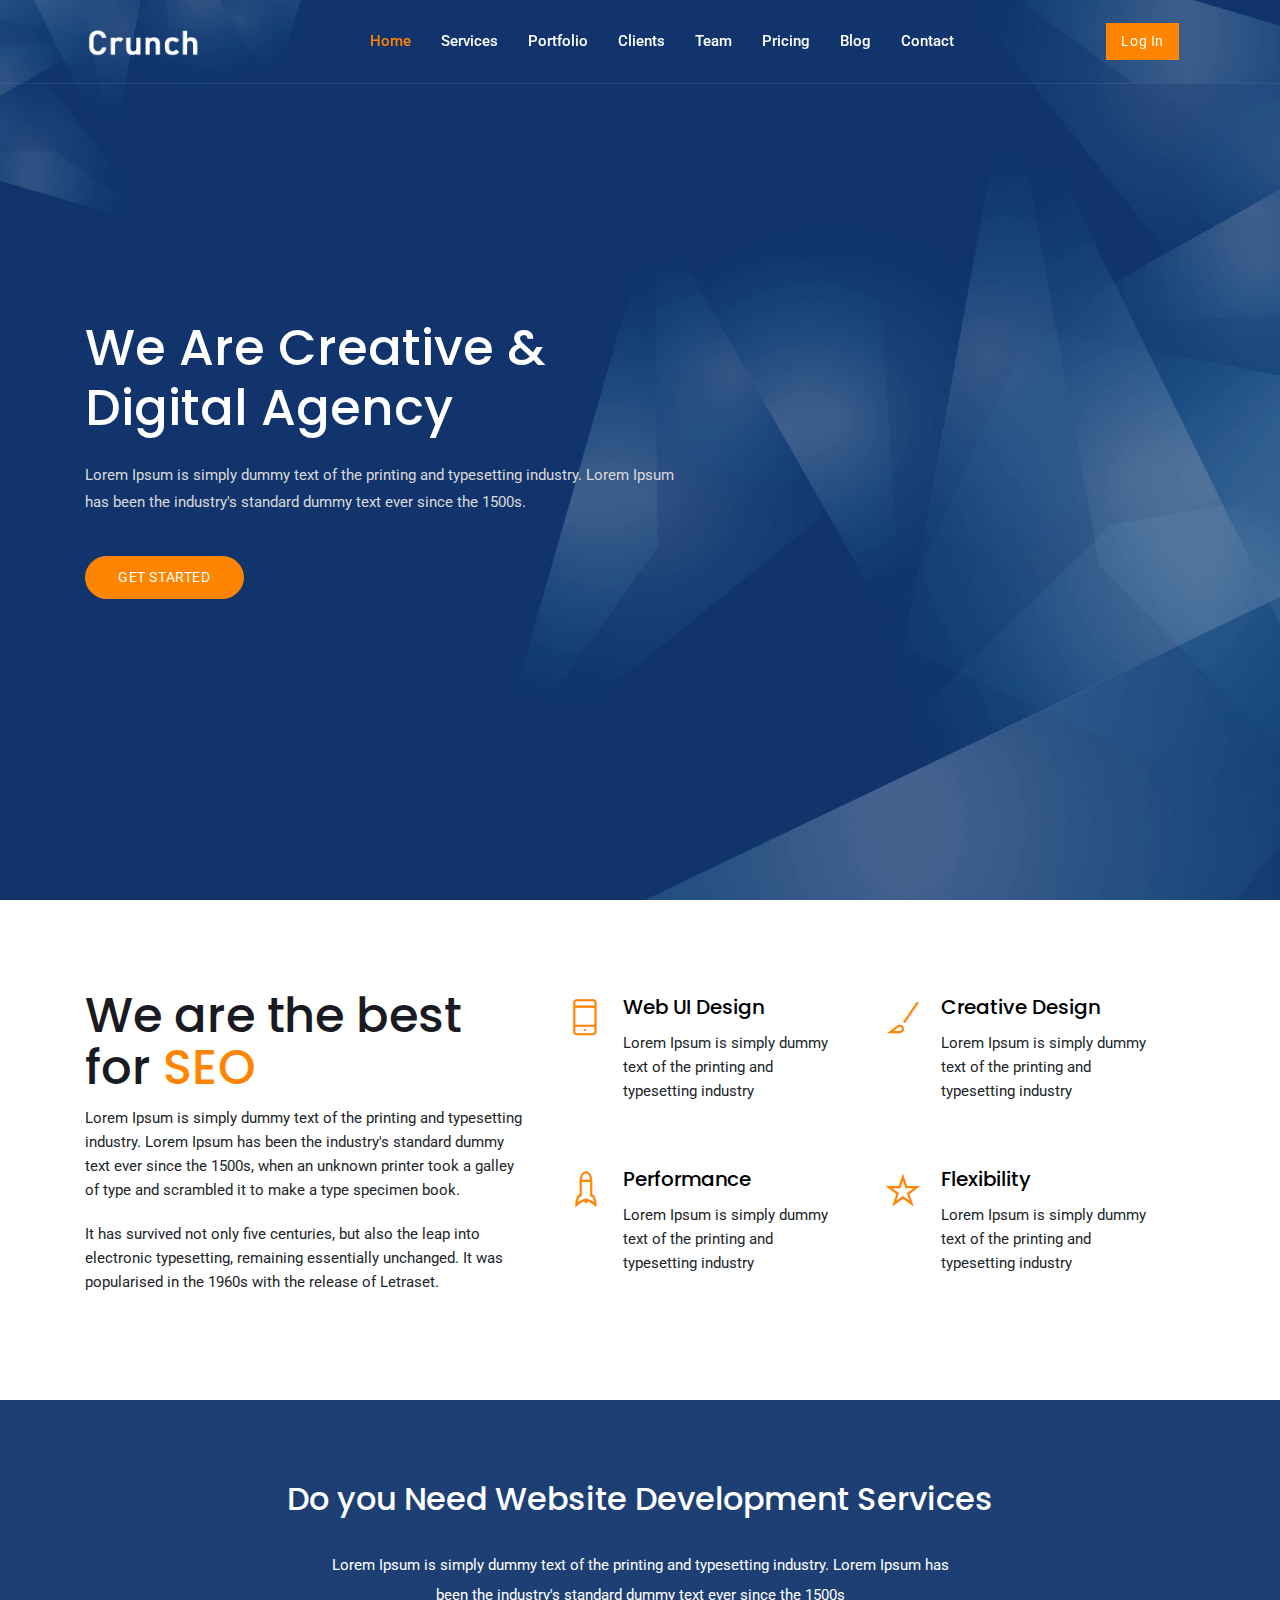
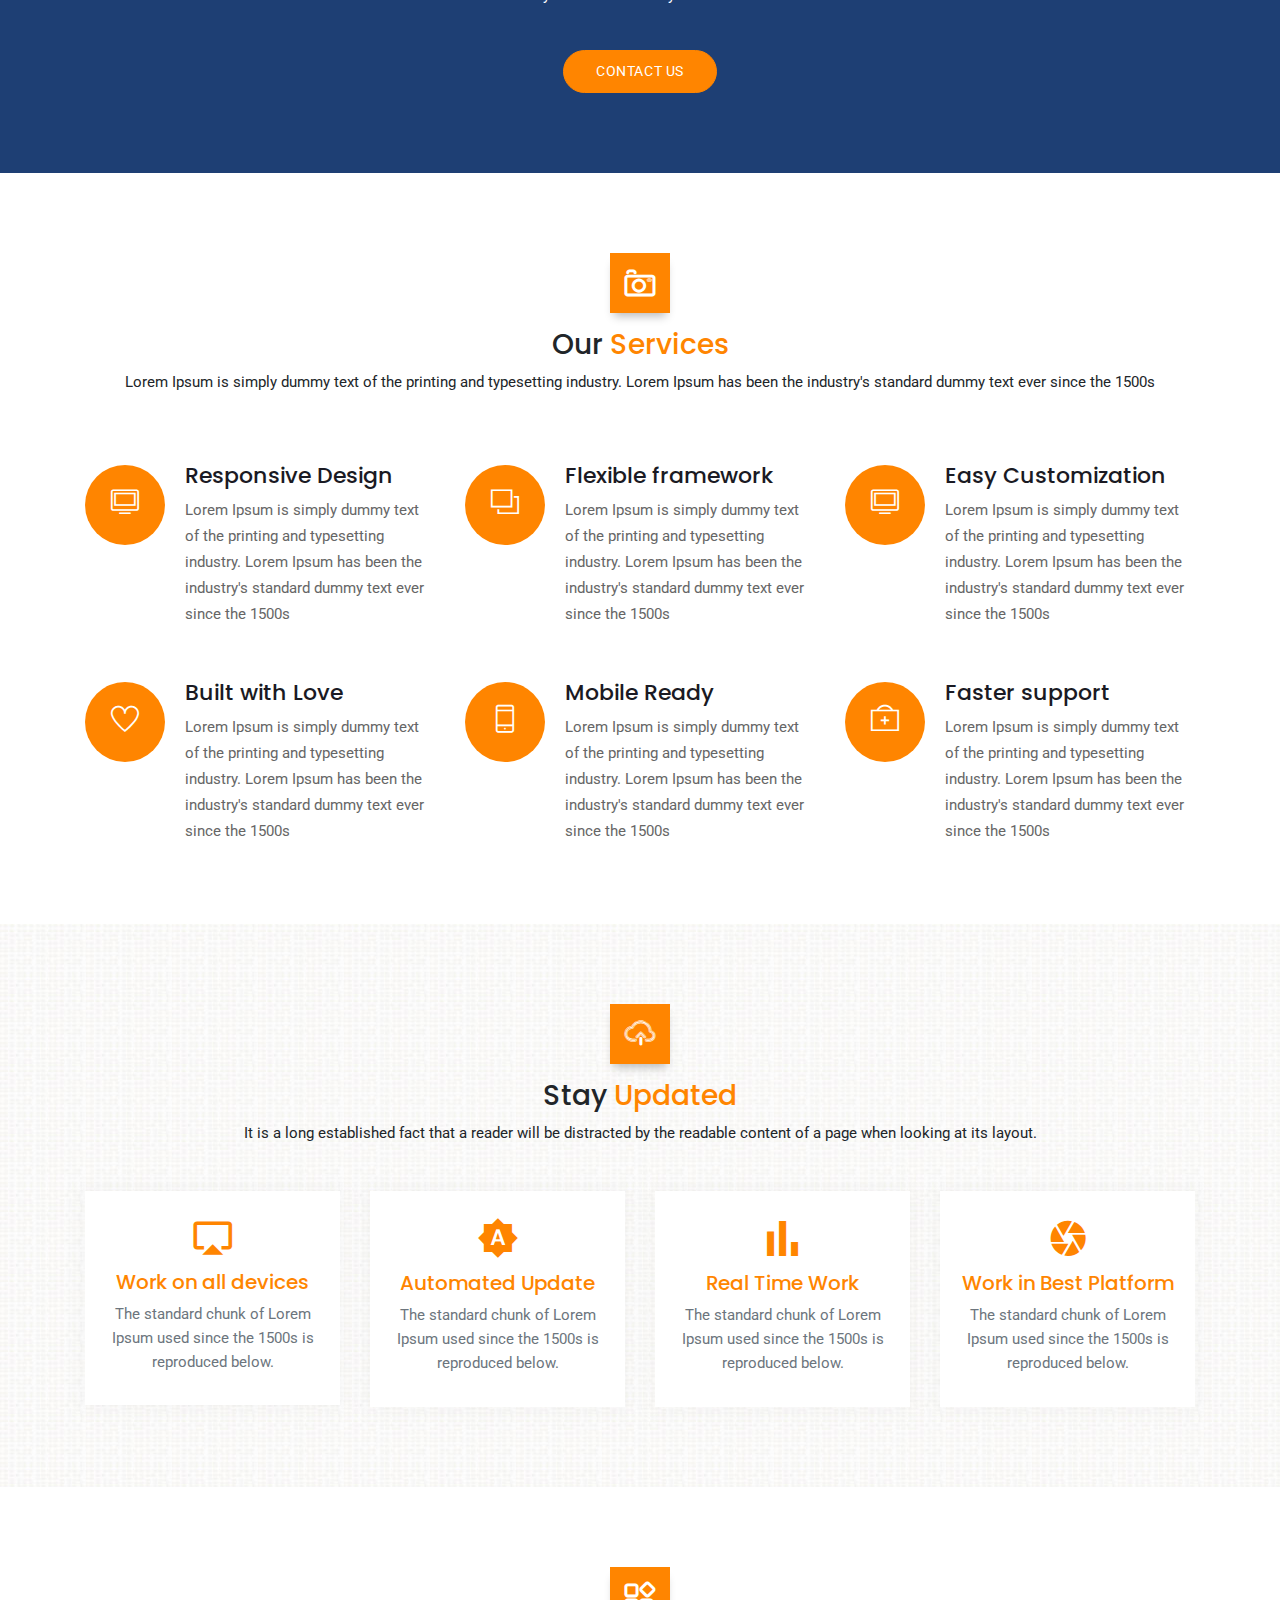
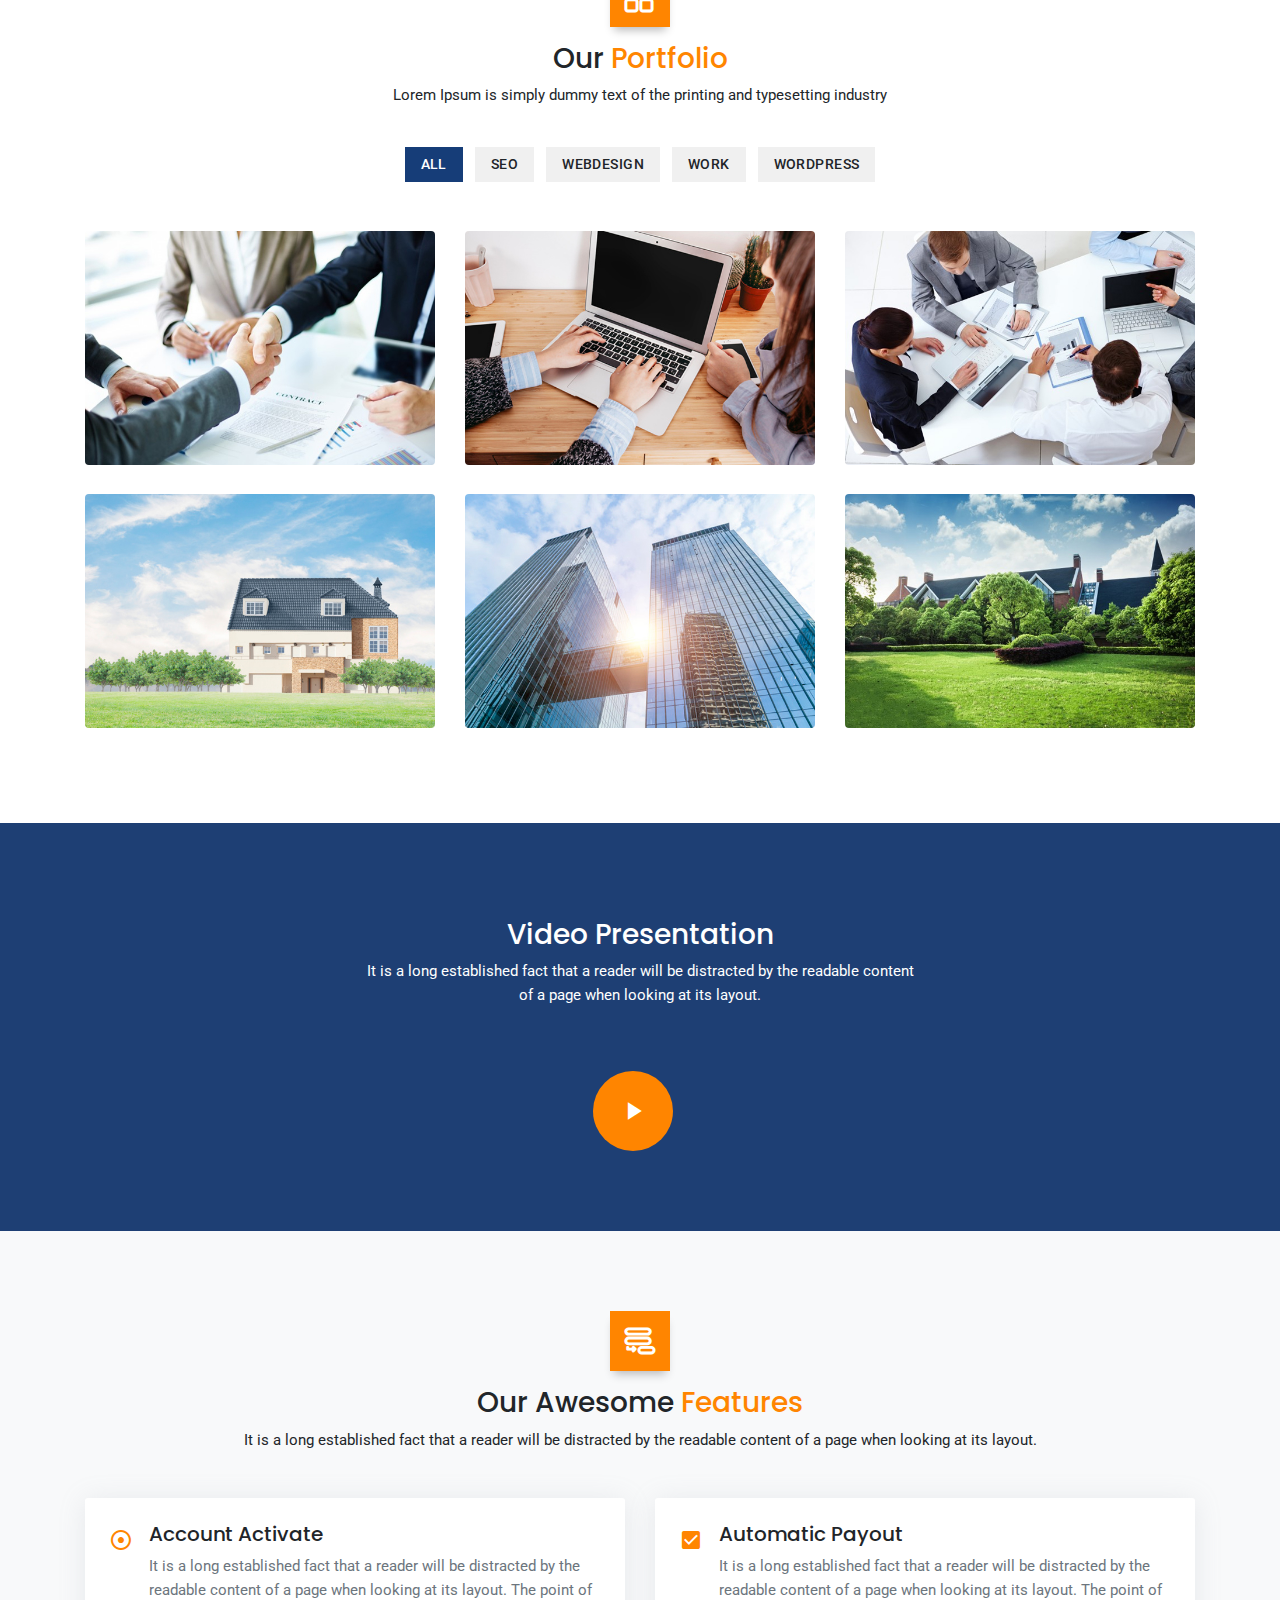
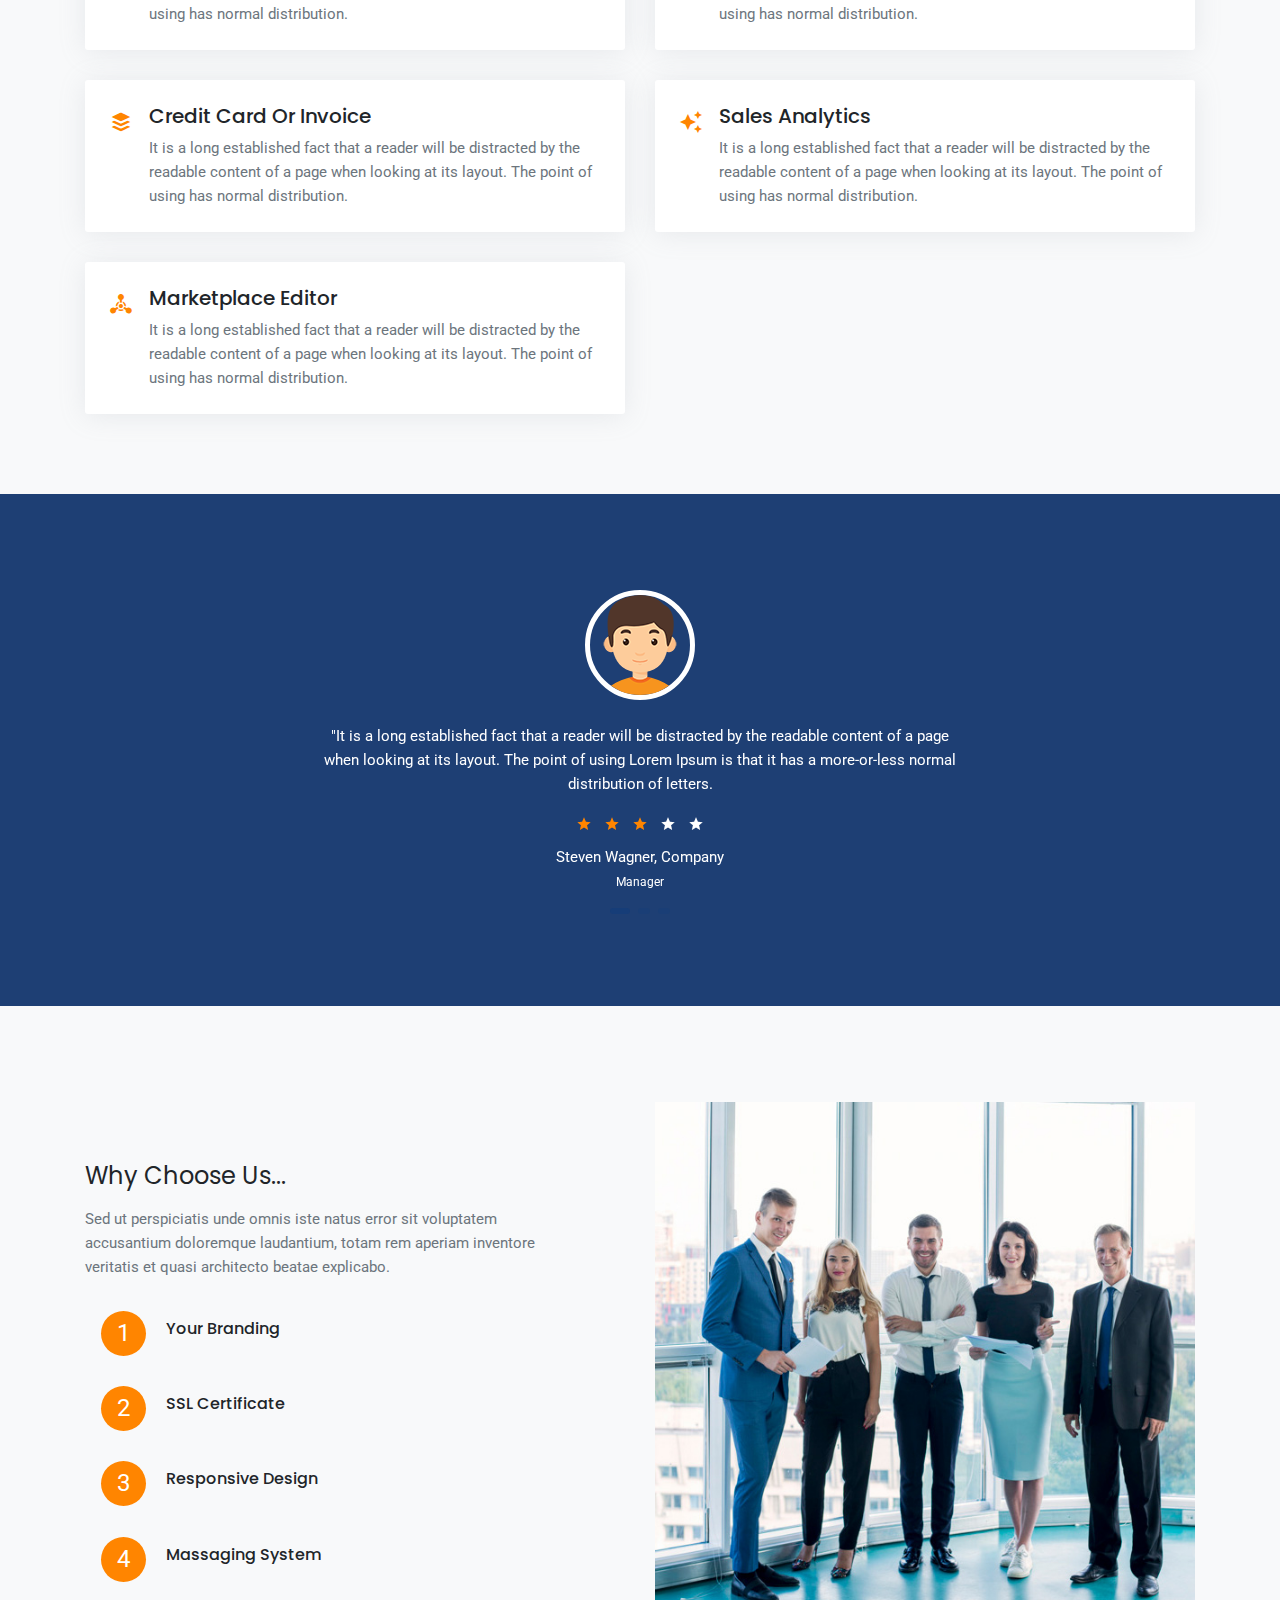
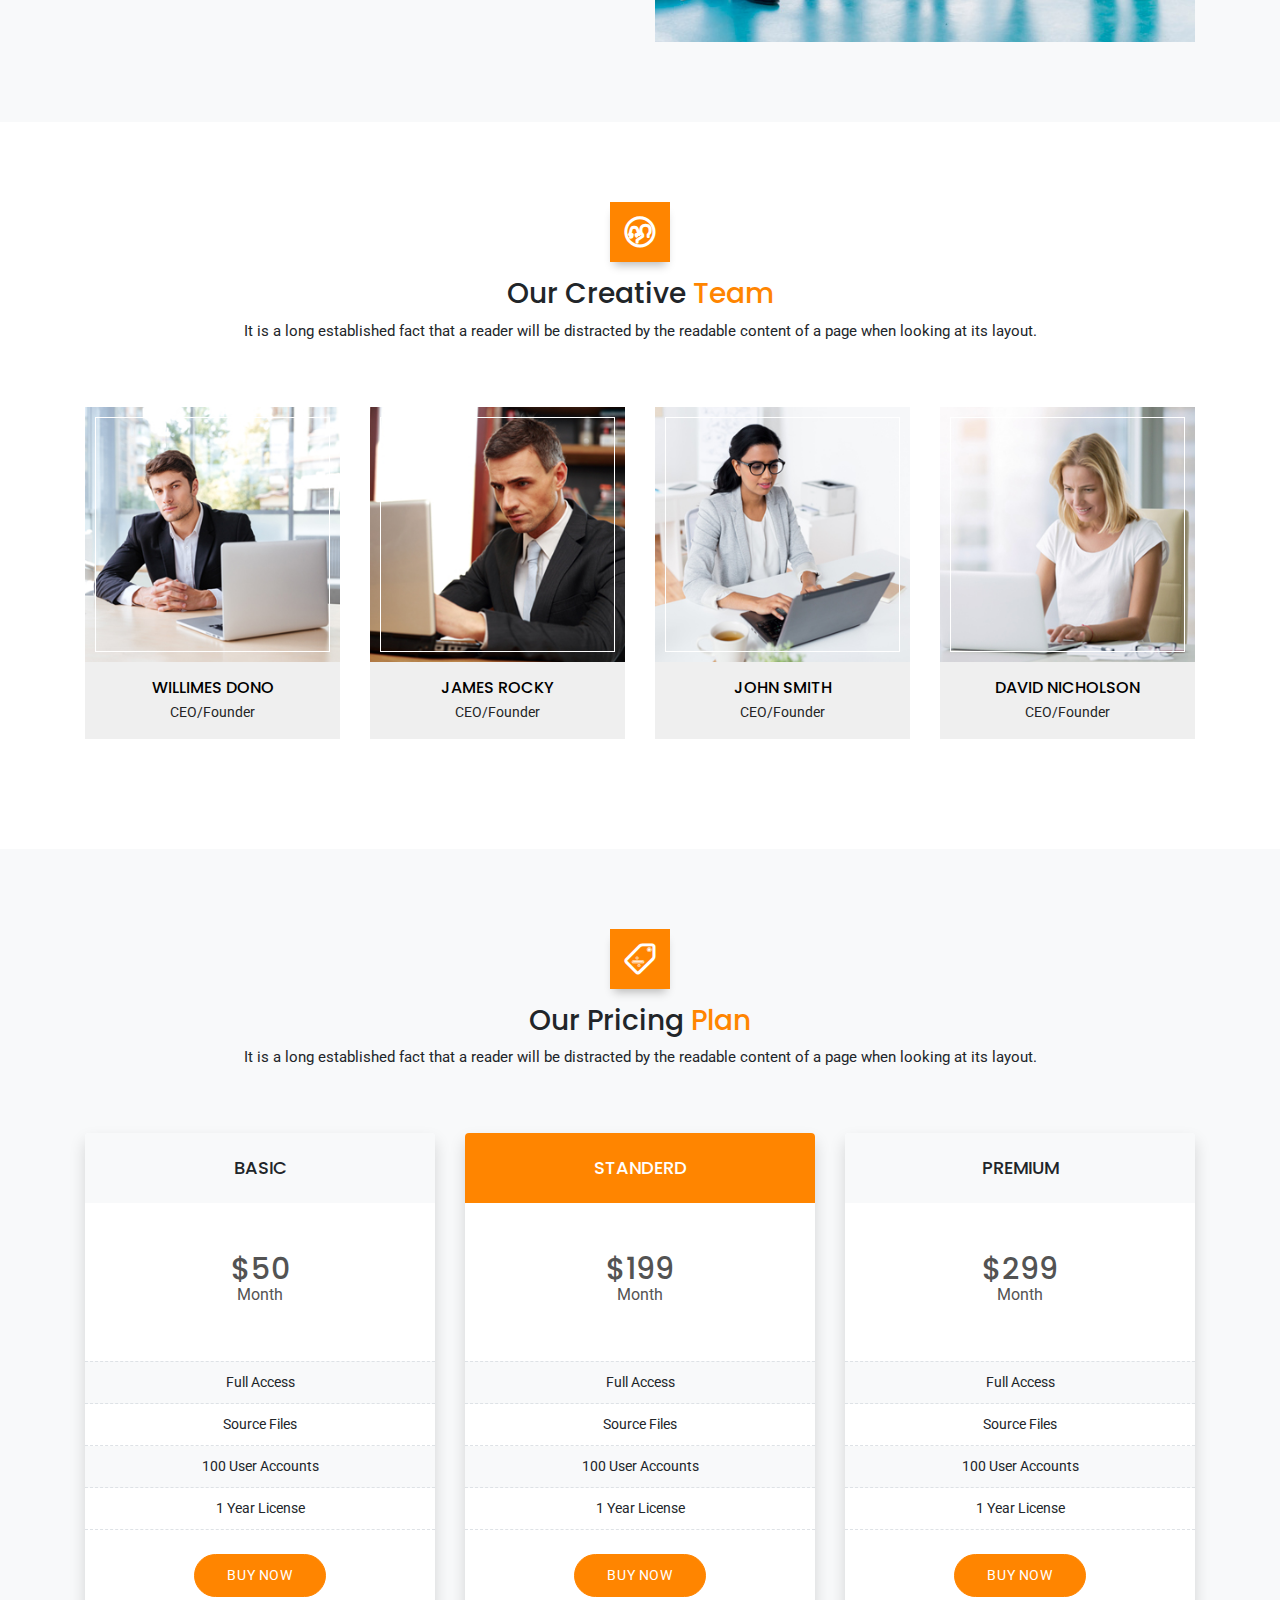
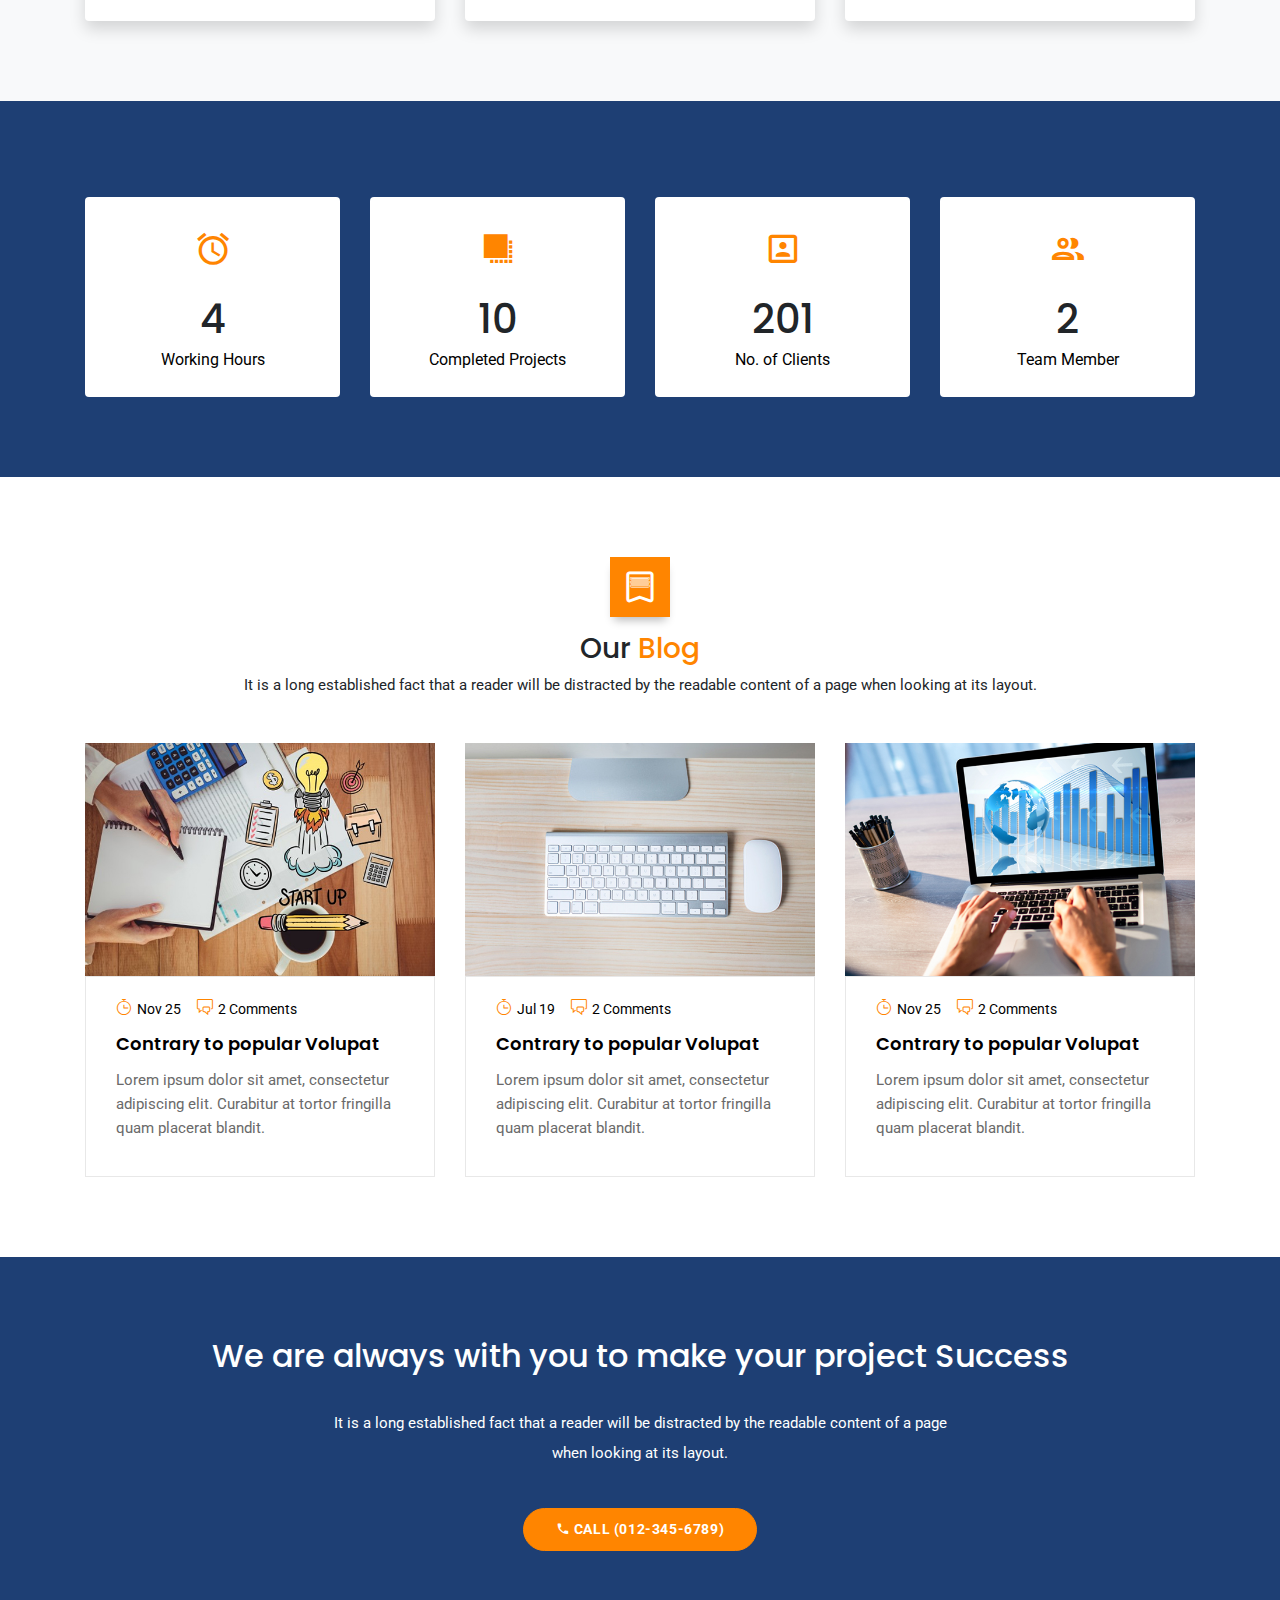
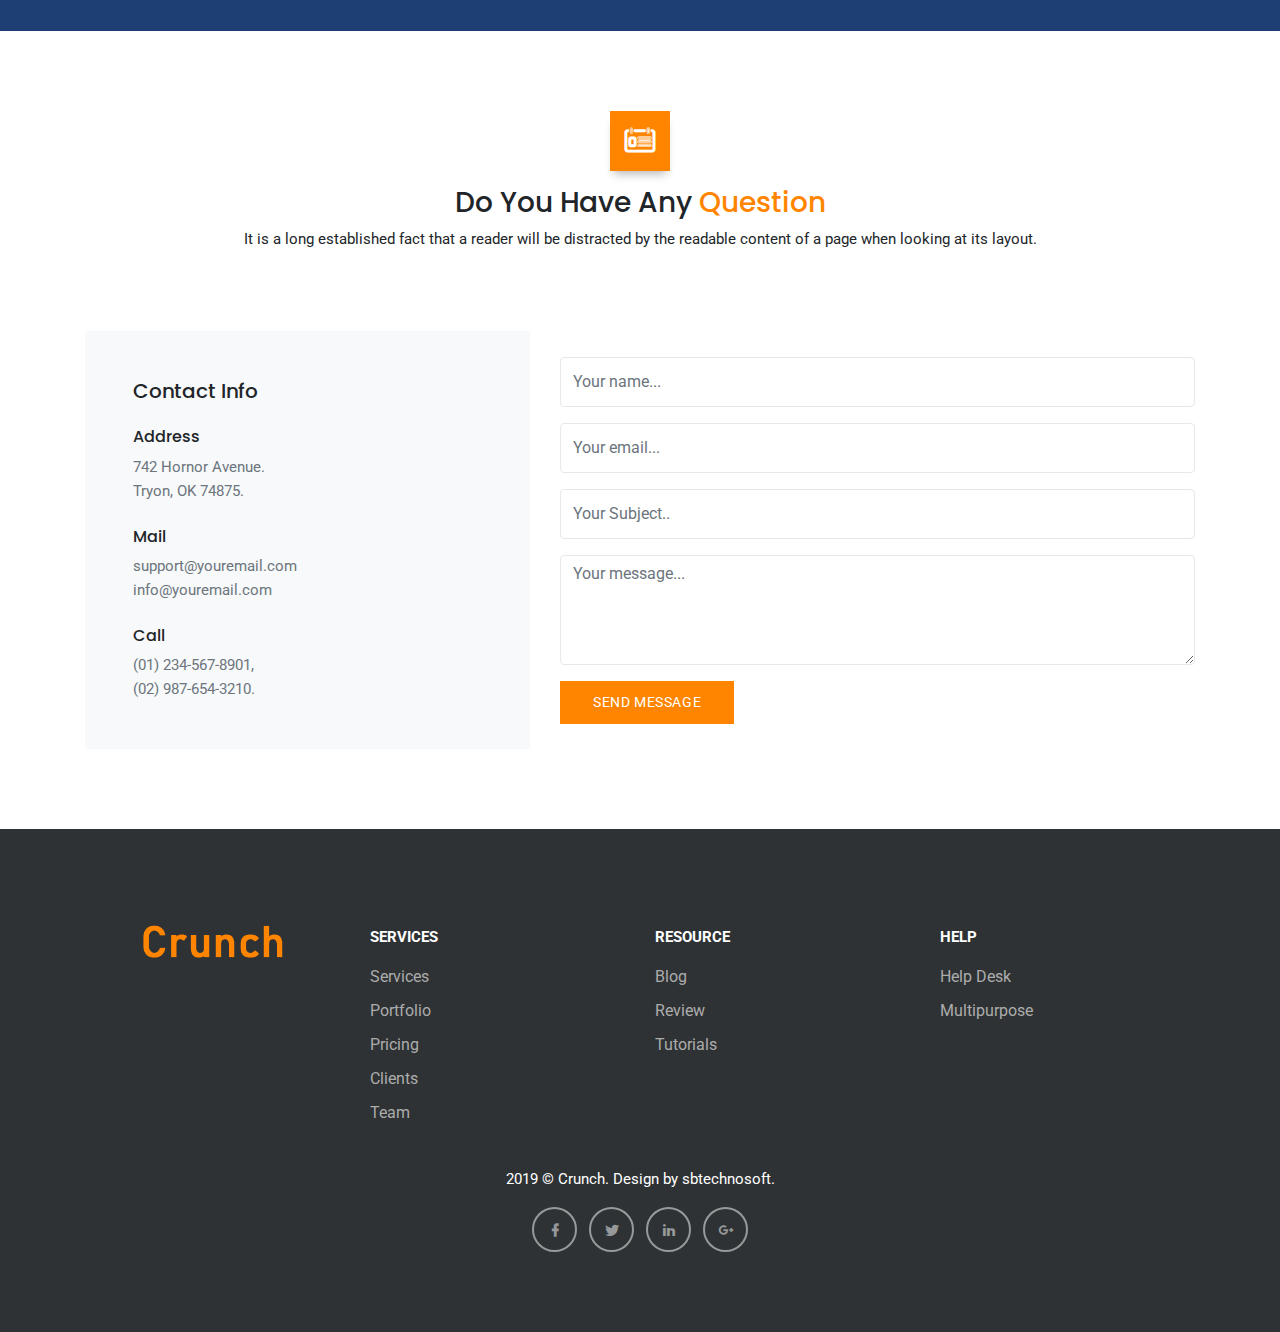
<file: index.html>
<!DOCTYPE html>
<html lang="en" class="no-js">

<!-- Mirrored from sbtechnosoft.com/crunch/ by HTTrack Website Copier/3.x [XR&CO'2014], Sat, 29 Jun 2024 18:47:40 GMT -->
<head>
<meta charset="utf-8">
<meta name="viewport" content="width=device-width, initial-scale=1">
<title>Crunch - Responsive Multipurpose Template</title>
<meta name="description" content="" />
<meta name="keywords" content="" />
<meta name="author" content="sbtechnosoft" />
<link rel="shortcut icon" href="images/favicon.ico">

<!-- Magnific-popup -->
<link rel="stylesheet" href="css/magnific-popup.css">

<!--Slider Css-->
<link href="css/owl.carousel.css" rel="stylesheet">
<link href="css/owl.theme.css" rel="stylesheet">
<link href="css/owl.transitions.css" rel="stylesheet">

<!-- Icon -->
<link href="css/mobiriseicons.css" rel="stylesheet">
<link rel="stylesheet" type="text/css" href="css/themify-icons.css" />
<link rel="stylesheet" type="text/css" href="css/materialdesignicons.min.css" />

<!--bootstrap Css-->
<link rel="stylesheet" type="text/css" href="css/bootstrap.min.css" />

<!-- Custom styles for this template -->
<link href="css/style.css" rel="stylesheet">
</head>

<body>

<!-- START NAVBAR -->
<nav class="navbar navbar-expand-lg fixed-top custom-nav-menu sticky">
  <div class="container"> 
    <!-- LOGO --> 
    <a class="navbar-brand logo" href="index-2.html"> <img src="images/logo-white.png" alt="" class="img-fluid logo-light"> <img src="images/logo-dark.png" alt="" class="img-fluid logo-dark"> </a>
    <button class="navbar-toggler" type="button" data-toggle="collapse" data-target="#navbarCollapse" aria-controls="navbarCollapse" aria-expanded="false" aria-label="Toggle navigation"> <i class="mdi mdi-menu"></i> </button>
    <div class="collapse navbar-collapse" id="navbarCollapse">
      <ul class="navbar-nav mx-auto">
        <li class="nav-item active"> <a href="#home" class="scroll-link nav-link">Home</a> </li>
        <li class="nav-item"> <a href="#services" class="scroll-link nav-link">Services</a> </li>
        <li class="nav-item"> <a href="#portfolio" class="scroll-link nav-link">Portfolio</a> </li>
        <li class="nav-item"> <a href="#client" class="scroll-link nav-link">Clients</a> </li>
        <li class="nav-item"> <a href="#team" class="scroll-link nav-link">Team</a> </li>
        <li class="nav-item"> <a href="#pricing" class="scroll-link nav-link">Pricing</a> </li>
        <li class="nav-item"> <a href="#blog" class="scroll-link nav-link">Blog</a> </li>
        <li class="nav-item"> <a href="#contact" class="scroll-link nav-link">Contact</a> </li>
      </ul>
      <button class="btn-custom btn btn_small text-capitalize  navbar-btn mr-3">Log In</button>
    </div>
  </div>
</nav>
<!-- END NAVBAR --> 

<!-- Home Section Start-->
<section class="bg-home-cover full-height-100vh-home" id="home"> 
  <div class="home-table-cell">
    <div class="home-table-cell-center">
      <div class="container">
        <div class="row">
          <div class="col-lg-12">
            <div class="">
              <h1 class="heading-title text-white text-capitalize mb-0 pt-3">We Are Creative & Digital Agency</h1>
              <div class="home_text_details">
                <p class="home-subtitle mt-4 mb-0">Lorem Ipsum is simply dummy text of the printing and typesetting industry. Lorem Ipsum has been the industry's standard dummy text ever since the 1500s.</p>
              </div>
              <div class="home-btn mt-4 pt-3"> <a href="#" class="btn btn-custom btn-rounded mr-3">Get Started</a> </div>
            </div>
          </div>
        </div>
      </div>
    </div>
  </div>
</section>
<!-- Home Section End--> 
<!-- Home Section Sec About Start-->
<section class="about-sec">
  <div class="container">
    <div class="row">
      <div class="col-xs-12 col-md-5 header">
        <h2 class="heading">We are the best for <span>SEO</span></h2>
        <p>Lorem Ipsum is simply dummy text of the printing and typesetting industry. Lorem Ipsum has been the industry's standard dummy text ever since the 1500s, when an unknown printer took a galley of type and scrambled it to make a type specimen book. </p>
        <p>It has survived not only five centuries, but also the leap into electronic typesetting, remaining essentially unchanged. It was popularised in the 1960s with the release of Letraset.</p>
      </div>
      <div class="col-xs-12 col-md-7"> 
        <!-- financial list of the page -->
        <ul class="list-unstyled financial-list">
          <li> <span class="icon ti-mobile"></span>
            <div class="financial-list-detail">
              <h3 class="heading3 fwRegular">Web UI Design</h3>
              <p>Lorem Ipsum is simply dummy text of the printing and typesetting industry</p>
            </div>
          </li>
          <li> <span class="icon ti-brush"></span>
            <div class="financial-list-detail">
              <h3 class="heading3 fwRegular">Creative Design</h3>
              <p>Lorem Ipsum is simply dummy text of the printing and typesetting industry</p>
            </div>
          </li>
          <li> <span class="icon ti-rocket"></span>
            <div class="financial-list-detail">
              <h3 class="heading3 fwRegular">Performance</h3>
              <p>Lorem Ipsum is simply dummy text of the printing and typesetting industry</p>
            </div>
          </li>
          <li> <span class="icon ti-star"></span>
            <div class="financial-list-detail">
              <h3 class="heading3 fwRegular">Flexibility</h3>
              <p>Lorem Ipsum is simply dummy text of the printing and typesetting industry</p>
            </div>
          </li>
        </ul>
      </div>
    </div>
  </div>
</section>
<!-- About Sec End--> 
<!-- Start Cta -->
<section class="cta-wrapper">
  <div class="bg-overlay"></div>
  <div class="container">
    <div class="row">
      <div class="col-lg-12">
        <div class="text-center text-white">
          <h2 class="">Do you Need Website Development Services</h2>
          <p class="mx-auto cta-details mt-4 pt-2">Lorem Ipsum is simply dummy text of the printing and typesetting industry. Lorem Ipsum has been the industry's standard dummy text ever since the 1500s</p>
          <div class="mt-4 pt-3"> <a href="#contact" class="scroll-link btn btn-custom btn-rounded">Contact Us</a> </div>
        </div>
      </div>
    </div>
  </div>
</section>
<!-- End Cta --> 

<!-- Services Start -->
<section class="" id="services">
  <div class="container">
    <div class="row">
      <div class="col-lg-12">
        <div class="section-title text-center">
          <div class="sec-icons"> <i class="mbri-camera"></i> </div>
          <h3>Our <span> Services </span></h3>
          <p>Lorem Ipsum is simply dummy text of the printing and typesetting industry. Lorem Ipsum has been the industry's standard dummy text ever since the 1500s</p>
        </div>
      </div>
    </div>
    <div class="row">
      <div class="col-lg-4 col-md-6">
        <div class="services-icon-box clearfix">
          <div class="icon-wrap"> <i class="icon ti-desktop"></i> </div>
          <h3 class="heading style-1"><a href="#"><span>Responsive Design</span></a></h3>
          <p class="desc"><span>Lorem Ipsum is simply dummy text of the printing and typesetting industry. Lorem Ipsum has been the industry's standard dummy text ever since the 1500s</span></p>
        </div>
      </div>
      <div class="col-lg-4 col-md-6">
        <div class="services-icon-box clearfix">
          <div class="icon-wrap"> <i class="icon ti-layers "></i> </div>
          <h3 class="heading style-1"><a href="#"><span>Flexible framework</span></a></h3>
          <p class="desc"><span>Lorem Ipsum is simply dummy text of the printing and typesetting industry. Lorem Ipsum has been the industry's standard dummy text ever since the 1500s</span></p>
        </div>
      </div>
      <div class="col-lg-4 col-md-6">
        <div class="services-icon-box clearfix">
          <div class="icon-wrap"> <i class="icon ti-desktop"></i> </div>
          <h3 class="heading style-1"><a href="#"><span>Easy Customization</span></a></h3>
          <p class="desc"><span>Lorem Ipsum is simply dummy text of the printing and typesetting industry. Lorem Ipsum has been the industry's standard dummy text ever since the 1500s</span></p>
        </div>
      </div>
      <div class="col-lg-4 col-md-6">
        <div class="services-icon-box clearfix">
          <div class="icon-wrap"> <i class="icon ti-heart"></i> </div>
          <h3 class="heading style-1"><a href="#"><span>Built with Love</span></a></h3>
          <p class="desc"><span>Lorem Ipsum is simply dummy text of the printing and typesetting industry. Lorem Ipsum has been the industry's standard dummy text ever since the 1500s</span></p>
        </div>
      </div>
      <div class="col-lg-4 col-md-6">
        <div class="services-icon-box clearfix">
          <div class="icon-wrap"> <i class="icon ti-mobile"></i> </div>
          <h3 class="heading style-1"><a href="#"><span>Mobile Ready</span></a></h3>
          <p class="desc"><span>Lorem Ipsum is simply dummy text of the printing and typesetting industry. Lorem Ipsum has been the industry's standard dummy text ever since the 1500s</span></p>
        </div>
      </div>
      <div class="col-lg-4 col-md-6">
        <div class="services-icon-box clearfix">
          <div class="icon-wrap"> <i class="icon ti-support"></i> </div>
          <h3 class="heading style-1"><a href="#"><span>Faster support</span></a></h3>
          <p class="desc"><span>Lorem Ipsum is simply dummy text of the printing and typesetting industry. Lorem Ipsum has been the industry's standard dummy text ever since the 1500s</span></p>
        </div>
      </div>
    </div>
  </div>
</section>
<!-- Services End  --> 

<!-- Our Work Process Start -->
<section class="work-updates">
  <div class="container">
    <div class="row">
      <div class="col-lg-12">
        <div class="section-title text-center">
          <div class="sec-icons"> <i class="mbri-upload"></i> </div>
          <h3>Stay <span> Updated </span></h3>
          <p>It is a long established fact that a reader will be distracted by the readable content of a page when looking at its layout.</p>
        </div>
      </div>
    </div>
    <div class="row">
      <div class="col-lg-3">
        <div class="business-work-flow"> <i class="mdi mdi-airplay text_custom"></i>
          <h5>Work on all devices</h5>
          <p class="text-muted">The standard chunk of Lorem Ipsum used since the 1500s is reproduced below.</p>
        </div>
      </div>
      <div class="col-lg-3">
        <div class="business-work-flow text-center work_border_left p-3"> <i class="mdi mdi-brightness-auto text_custom"></i>
          <h5>Automated Update</h5>
          <p class="text-muted">The standard chunk of Lorem Ipsum used since the 1500s is reproduced below.</p>
        </div>
      </div>
      <div class="col-lg-3">
        <div class="business-work-flow text-center work_border_left p-3"> <i class="mdi mdi-poll text_custom"></i>
          <h5>Real Time Work</h5>
          <p class="text-muted">The standard chunk of Lorem Ipsum used since the 1500s is reproduced below.</p>
        </div>
      </div>
      <div class="col-lg-3">
        <div class="business-work-flow text-center work_border_left p-3"> <i class="mdi mdi-camera-iris text_custom"></i>
          <h5>Work in Best Platform</h5>
          <p class="text-muted">The standard chunk of Lorem Ipsum used since the 1500s is reproduced below.</p>
        </div>
      </div>
    </div>
  </div>
</section>
<!-- Our Work Process End  --> 

<!-- Our Portflio Start -->
<section class=" text-center" id="portfolio">
  <div class="container">
    <div class="row">
      <div class="col-lg-12">
        <div class="section-title text-center">
          <div class="sec-icons"> <i class="mbri-extension"></i> </div>
          <h3>Our <span> Portfolio </span></h3>
          <p>Lorem Ipsum is simply dummy text of the printing and typesetting industry</p>
        </div>
      </div>
    </div>
    <div class="row mt-4">
      <ul class="col list-unstyled list-inline mb-0 text-uppercase work-menu" id="menu-filter">
        <li class="list-inline-item"><a class="active" data-filter="*">All</a></li>
        <li class="list-inline-item"><a class="" data-filter=".seo">Seo</a></li>
        <li class="list-inline-item"><a class="" data-filter=".webdesign">Webdesign</a></li>
        <li class="list-inline-item"><a class="" data-filter=".WORK">WORK</a></li>
        <li class="list-inline-item"><a class="" data-filter=".wordpress">Wordpress</a></li>
      </ul>
    </div>
    <div class="row mt-4 work-filter">
      <div class="col-lg-4 work_item webdesign wordpress"> <a class="img-zoom" href="images/portfolio-1.jpg">
        <div class="work_box">
          <div class="work_img"> <img src="images/portfolio-1.jpg" class="img-fluid mx-auto d-block rounded" alt="work-img"> </div>
          <div class="work_detail">
            <p class="mb-0">Creative &amp; Art</p>
            <h4 class="mb-0">Technology</h4>
          </div>
        </div>
        </a> </div>
      <div class="col-lg-4 work_item WORK webdesign seo"> <a class="img-zoom" href="images/portfolio-2.jpg">
        <div class="work_box">
          <div class="work_img"> <img src="images/portfolio-2.jpg" class="img-fluid mx-auto d-block rounded" alt="work-img"> </div>
          <div class="work_detail">
            <p class="mb-0">Studio &amp; Art</p>
            <h4 class="mb-0">Bubble</h4>
          </div>
        </div>
        </a> </div>
      <div class="col-lg-4 work_item seo wordpress"> <a class="img-zoom" href="images/portfolio-3.jpg">
        <div class="work_box">
          <div class="work_img"> <img src="images/portfolio-3.jpg" class="img-fluid mx-auto d-block rounded" alt="work-img"> </div>
          <div class="work_detail">
            <p class="mb-0">Creative &amp; Art</p>
            <h4 class="mb-0">Into blue</h4>
          </div>
        </div>
        </a> </div>
      <div class="col-lg-4 work_item wordpress WORK webdesign"> <a class="img-zoom" href="images/portfolio-4.jpg">
        <div class="work_box">
          <div class="work_img"> <img src="images/portfolio-4.jpg" class="img-fluid mx-auto d-block rounded" alt="work-img"> </div>
          <div class="work_detail">
            <p class="mb-0">Studio &amp; Art</p>
            <h4 class="mb-0">Creativity</h4>
          </div>
        </div>
        </a> </div>
      <div class="col-lg-4 work_item seo webdesign"> <a class="img-zoom" href="images/portfolio-5.jpg">
        <div class="work_box">
          <div class="work_img"> <img src="images/portfolio-5.jpg" class="img-fluid mx-auto d-block rounded" alt="work-img"> </div>
          <div class="work_detail">
            <p class="mb-0">UI Elements, Media</p>
            <h4 class="mb-0">Console Activity</h4>
          </div>
        </div>
        </a> </div>
      <div class="col-lg-4 work_item devlopment webdesign"> <a class="img-zoom" href="images/portfolio-6.jpg">
        <div class="work_box">
          <div class="work_img"> <img src="images/portfolio-6.jpg" class="img-fluid mx-auto d-block rounded" alt="work-img"> </div>
          <div class="work_detail">
            <p class="mb-0">Illustrations, Graphics</p>
            <h4 class="mb-0">Shake It!</h4>
          </div>
        </div>
        </a> </div>
    </div>
  </div>
</section>
<!-- Our Portfolio End  --> 

<!-- Start Video -->
<section class="video-wrapper">
  <div class="bg-overlay"></div>
  <div class="container">
    <div class="row">
      <div class="col-lg-12">
        <div class="section-title text-center">
          <h3 class="text-white">Video<span class="text-white"> Presentation</span></h3>
          <p class="section_subtitle mx-auto text-white">It is a long established fact that a reader will be distracted by the readable content of a page when looking at its layout.</p>
        </div>
      </div>
    </div>
    <div class="row mt-5">
      <div class="col-lg-12">
        <div class="video-btn-white text-center"> <a href="https://youtu.be/iMGgbaHy3rQ" class="business-play-btn features-video mx-auto"> <i class="mdi mdi-play"></i> </a> </div>
      </div>
    </div>
  </div>
</section>
<!-- End Video --> 

<!-- Features Start -->
<section class="bg-light">
  <div class="container">
    <div class="row">
      <div class="col-lg-12">
        <div class="section-title text-center">
          <div class="sec-icons"> <i class="mbri-add-submenu"></i> </div>
          <h3>Our Awesome <span> Features </span></h3>
          <p>It is a long established fact that a reader will be distracted by the readable content of a page when looking at its layout.</p>
        </div>
      </div>
    </div>
    <div class="row">
      <div class="col-lg-6">
        <div class="business-features-box p-4">
          <div class="business-features-icon"> <i class="text_custom font-weight-bold mdi mdi-adjust"></i> </div>
          <div class="business-features-details">
            <div class="">
              <h5 class="text-capitalize">Account Activate</h5>
            </div>
            <p class="text-muted mb-0">It is a long established fact that a reader will be distracted by the readable content of a page when looking at its layout. The point of using has normal distribution.</p>
          </div>
        </div>
        <div class="business-features-box p-4">
          <div class="business-features-icon"> <i class="text_custom font-weight-bold mdi mdi-buffer"></i> </div>
          <div class="business-features-details">
            <div class="">
              <h5 class="text-capitalize">Credit card Or Invoice</h5>
            </div>
            <p class="text-muted mb-0">It is a long established fact that a reader will be distracted by the readable content of a page when looking at its layout. The point of using has normal distribution.</p>
          </div>
        </div>
        <div class="business-features-box p-4">
          <div class="business-features-icon"> <i class="text_custom font-weight-bold mdi mdi-chemical-weapon"></i> </div>
          <div class="business-features-details">
            <div class="">
              <h5 class="">Marketplace Editor</h5>
            </div>
            <p class="text-muted mb-0">It is a long established fact that a reader will be distracted by the readable content of a page when looking at its layout. The point of using has normal distribution.</p>
          </div>
        </div>
      </div>
      <div class="col-lg-6">
        <div class="business-features-box p-4">
          <div class="business-features-icon"> <i class="text_custom font-weight-bold mdi mdi-checkbox-marked"></i> </div>
          <div class="business-features-details">
            <div class="">
              <h5 class="">Automatic Payout</h5>
            </div>
            <p class="text-muted mb-0">It is a long established fact that a reader will be distracted by the readable content of a page when looking at its layout. The point of using has normal distribution.</p>
          </div>
        </div>
        <div class="business-features-box p-4">
          <div class="business-features-icon"> <i class="text_custom font-weight-bold mdi mdi-creation"></i> </div>
          <div class="business-features-details">
            <div class="">
              <h5 class="">Sales Analytics</h5>
            </div>
            <p class="text-muted mb-0">It is a long established fact that a reader will be distracted by the readable content of a page when looking at its layout. The point of using has normal distribution.</p>
          </div>
        </div>
      </div>
    </div>
  </div>
</section>
<!-- Features End --> 

<!-- Testimonial Start  -->
<div class="testimonial-sec" id="client">
  <div class="bg-overlay"></div>
  <div class="container">
    <div class="row">
      <div class="col-lg-12">
        <div id="owl-demo" class="owl-carousel">
          <div class="testi-content text-center mx-auto mt-3">
            <div class="testi-content-img"> <img src="images/client-1.png" alt="" class="img-fluid d-block mx-auto rounded-circle"> </div>
            <p class="testi-details mt-4 ">"It is a long established fact that a reader will be distracted by the readable content of a page when looking at its layout. The point of using Lorem Ipsum is that it has a more-or-less normal distribution of letters.</p>
            <div class="">
              <ul class="list-unstyled mb-0">
                <li class="list-inline-item"><i class="mdi mdi-star text_custom"></i></li>
                <li class="list-inline-item"><i class="mdi mdi-star text_custom"></i></li>
                <li class="list-inline-item"><i class="mdi mdi-star text_custom"></i></li>
                <li class="list-inline-item"><i class="mdi mdi-star text-white"></i></li>
                <li class="list-inline-item"><i class="mdi mdi-star text-white"></i></li>
              </ul>
            </div>
            <p class="mt-2 mb-0 text-white">Steven Wagner, Company</p>
            <span class="text-white">Manager</span> </div>
          <div class="testi-content text-center mx-auto mt-3">
            <div class="testi-content-img"> <img src="images/client-2.png" alt="" class="img-fluid d-block mx-auto rounded-circle"> </div>
            <p class="testi-details mt-4 ">"It is a long established fact that a reader will be distracted by the readable content of a page when looking at its layout. The point of using Lorem Ipsum is that it has a more-or-less normal distribution of letters.</p>
            <div class="">
              <ul class="list-unstyled mb-0">
                <li class="list-inline-item"><i class="mdi mdi-star text_custom"></i></li>
                <li class="list-inline-item"><i class="mdi mdi-star text_custom"></i></li>
                <li class="list-inline-item"><i class="mdi mdi-star text_custom"></i></li>
                <li class="list-inline-item"><i class="mdi mdi-star text-white"></i></li>
                <li class="list-inline-item"><i class="mdi mdi-star text-white"></i></li>
              </ul>
            </div>
            <p class="mt-2 mb-0 text-white">Tommy Green, Company</p>
            <span class="text-white">Creator</span> </div>
          <div class="testi-content text-center mx-auto mt-3">
            <div class="testi-content-img"> <img src="images/client-3.png" alt="" class="img-fluid d-block mx-auto rounded-circle"> </div>
            <p class="testi-details mt-4 ">"It is a long established fact that a reader will be distracted by the readable content of a page when looking at its layout. The point of using Lorem Ipsum is that it has a more-or-less normal distribution of letters.</p>
            <div class="">
              <ul class="list-unstyled mb-0">
                <li class="list-inline-item"><i class="mdi mdi-star text_custom"></i></li>
                <li class="list-inline-item"><i class="mdi mdi-star text_custom"></i></li>
                <li class="list-inline-item"><i class="mdi mdi-star text_custom"></i></li>
                <li class="list-inline-item"><i class="mdi mdi-star text-white"></i></li>
                <li class="list-inline-item"><i class="mdi mdi-star text-white"></i></li>
              </ul>
            </div>
            <p class="mt-2 mb-0 text-white">Daniel Searcy, Company</p>
            <span class="text-white">Marketor</span> </div>
        </div>
      </div>
    </div>
  </div>
</div>
<!--  Testimonial End  --> 

<!-- Why Choose Us Start -->
<section class="why-choose-us bg-light">
  <div class="container">
    <div class="row vertical-content-manage">
      <div class="col-lg-6">
        <div class="why-choose-us-description mt-3">
          <h4 class="text-capitalize font-weight-normal">Why Choose Us...</h4>
          <p class="text-muted mt-3">Sed ut perspiciatis unde omnis iste natus error sit voluptatem accusantium doloremque laudantium, totam rem aperiam inventore veritatis et quasi architecto beatae explicabo.</p>
          <div class="business-choose-box p-3 mt-3">
            <div class="business-choose-icon"> <span class="">1</span> </div>
            <div class="business-choose-details mt-2">
              <h6 class="text-capitalize mb-0">Your Branding</h6>
            </div>
          </div>
          <div class="business-choose-box p-3 mt-3">
            <div class="business-choose-icon"> <span class="">2</span> </div>
            <div class="business-choose-details mt-2">
              <h6 class="text-capitalize mb-0">SSL Certificate</h6>
            </div>
          </div>
          <div class="business-choose-box p-3 mt-3">
            <div class="business-choose-icon"> <span class="">3</span> </div>
            <div class="business-choose-details mt-2">
              <h6 class="text-capitalize mb-0">Responsive Design</h6>
            </div>
          </div>
          <div class="business-choose-box p-3 mt-3">
            <div class="business-choose-icon"> <span class="">4</span> </div>
            <div class="business-choose-details mt-2">
              <h6 class="text-capitalize mb-0">Massaging System</h6>
            </div>
          </div>
        </div>
      </div>
      <div class="col-lg-6">
        <div class="description_img mt-3"> <img src="images/business-choose.jpg" alt="" class="img-fluid mx-auto d-block"> </div>
      </div>
    </div>
  </div>
</section>
<!-- Descrption end --> 

<!-- Our team -->
<section id="team">
  <div class="container">
    <div class="row">
      <div class="col-lg-12">
        <div class="section-title text-center">
          <div class="sec-icons"> <i class="mbri-users"></i> </div>
          <h3>Our Creative <span> Team </span></h3>
          <p>It is a long established fact that a reader will be distracted by the readable content of a page when looking at its layout.</p>
        </div>
      </div>
    </div>
    <div class="row mt-5">
      <div class="col-lg-3 col-sm-6">
        <div class="team">
          <div class="team-image"> <img src="images/our-team1.jpg" alt="">
            <ul>
              <li><a href="#"><i class="mdi mdi-facebook"></i></a></li>
              <li><a href="#"><i class="mdi mdi-twitter"></i></a></li>
              <li><a href="#"><i class="mdi mdi-linkedin"></i></a></li>
              <li><a href="#"><i class="mdi mdi-google-plus"></i></a></li>
            </ul>
          </div>
          <div class="team-info">
            <h5><a href="#">Willimes Dono</a></h5>
            <span>CEO/Founder</span> </div>
        </div>
      </div>
      <div class="col-lg-3 col-sm-6">
        <div class="team">
          <div class="team-image"> <img src="images/our-team2.jpg" alt="">
            <ul>
              <li><a href="#"><i class="mdi mdi-facebook"></i></a></li>
              <li><a href="#"><i class="mdi mdi-twitter"></i></a></li>
              <li><a href="#"><i class="mdi mdi-linkedin"></i></a></li>
              <li><a href="#"><i class="mdi mdi-google-plus"></i></a></li>
            </ul>
          </div>
          <div class="team-info">
            <h5><a href="#">James Rocky</a></h5>
            <span>CEO/Founder</span> </div>
        </div>
      </div>
      <div class="col-lg-3 col-sm-6">
        <div class="team">
          <div class="team-image"> <img src="images/our-team3.jpg" alt="">
            <ul>
              <li><a href="#"><i class="mdi mdi-facebook"></i></a></li>
              <li><a href="#"><i class="mdi mdi-twitter"></i></a></li>
              <li><a href="#"><i class="mdi mdi-linkedin"></i></a></li>
              <li><a href="#"><i class="mdi mdi-google-plus"></i></a></li>
            </ul>
          </div>
          <div class="team-info">
            <h5><a href="#">John Smith</a></h5>
            <span>CEO/Founder</span> </div>
        </div>
      </div>
      <div class="col-lg-3 col-sm-6">
        <div class="team">
          <div class="team-image"> <img src="images/our-team4.jpg" alt="">
            <ul>
              <li><a href="#"><i class="mdi mdi-facebook"></i></a></li>
              <li><a href="#"><i class="mdi mdi-twitter"></i></a></li>
              <li><a href="#"><i class="mdi mdi-linkedin"></i></a></li>
              <li><a href="#"><i class="mdi mdi-google-plus"></i></a></li>
            </ul>
          </div>
          <div class="team-info">
            <h5><a href="#">David Nicholson</a></h5>
            <span>CEO/Founder</span> </div>
        </div>
      </div>
    </div>
  </div>
</section>
<!-- Our team end  --> 

<!-- Pricing Start -->
<section class=" bg-light pricing" id="pricing">
  <div class="container">
    <div class="row">
      <div class="col-lg-12">
        <div class="section-title text-center">
          <div class="sec-icons"> <i class="mbri-sale"></i> </div>
          <h3>Our Pricing <span> Plan </span></h3>
          <p>It is a long established fact that a reader will be distracted by the readable content of a page when looking at its layout.</p>
        </div>
      </div>
    </div>
    <div class="row mt-5">
      <div class="col-lg-4">
        <div class="pricing-table shadow rounded bg-white text-center">
          <h5 class="pricing-plan rounded-top text-uppercase bg-light p-4 mb-0">Basic</h5>
          <div class="price-value p-4 text-center position-relative">
            <div class="price-lable rounded-pill">
              <h4 class="mt-4 d-block">$50</h4>
              Month </div>
          </div>
          <!--end price value-->
          <div class="pricing-features">
            <ul class="list-unstyled mb-0">
              <li>Full Access</li>
              <li>Source Files</li>
              <li>100 User Accounts</li>
              <li>1 Year License</li>
            </ul>
            <div class="price-button p-4"> <a href="JavaScript:Void(0)" class="scroll-link btn btn-custom btn-rounded">Buy Now</a> </div>
            <!--end button--> 
          </div>
          <!--end price features--> 
        </div>
      </div>
      <div class="col-lg-4">
        <div class="pricing-table shadow rounded bg-white text-center">
          <h5 class="pricing-plan rounded-top bg-custom text-uppercase bg-light p-4 mb-0">Standerd</h5>
          <div class="price-value p-4 text-center position-relative">
            <div class="price-lable rounded-pill">
              <h4 class="mt-4 d-block">$199</h4>
              Month </div>
          </div>
          <!--end price value-->
          <div class="pricing-features">
            <ul class="list-unstyled mb-0">
              <li>Full Access</li>
              <li>Source Files</li>
              <li>100 User Accounts</li>
              <li>1 Year License</li>
            </ul>
            <div class="price-button p-4"> <a href="JavaScript:Void(0)" class="scroll-link btn btn-custom btn-rounded">Buy Now</a> </div>
            <!--end button--> 
          </div>
          <!--end price features--> 
        </div>
      </div>
      <div class="col-lg-4">
        <div class="pricing-table shadow rounded bg-white text-center">
          <h5 class="pricing-plan rounded-top text-uppercase bg-light p-4 mb-0">Premium</h5>
          <div class="price-value p-4 text-center position-relative">
            <div class="price-lable rounded-pill">
              <h4 class="mt-4 d-block">$299</h4>
              Month </div>
          </div>
          <!--end price value-->
          <div class="pricing-features">
            <ul class="list-unstyled mb-0">
              <li>Full Access</li>
              <li>Source Files</li>
              <li>100 User Accounts</li>
              <li>1 Year License</li>
            </ul>
            <div class="price-button p-4"> <a href="JavaScript:Void(0)" class="scroll-link btn btn-custom btn-rounded">Buy Now</a> </div>
            <!--end button--> 
          </div>
          <!--end price features--> 
        </div>
      </div>
    </div>
  </div>
</section>
<!-- Pricing End --> 

<!-- Counter Start -->
<section class=" bg-business-counter-cover">
  <div class="bg-overlay"></div>
  <div class="container">
    <div class="row" id="counter">
      <div class="col-lg-3">
        <div class="text-center counter_box p-4 mt-3 bg-white rounded">
          <div class="counter-icon mb-3"> <i class="text_custom mdi mdi-alarm"></i> </div>
          <h1 class="counter-value mb-1" data-count="654">4 </h1>
          <p class="info-name mb-0">Working Hours</p>
        </div>
      </div>
      <div class="col-lg-3">
        <div class="text-center counter_box p-4 mt-3 bg-white rounded">
          <div class="counter-icon mb-3"> <i class="text_custom mdi mdi-box-shadow"></i> </div>
          <h1 class="counter-value mb-1" data-count="6400">10</h1>
          <p class="info-name mb-0">Completed Projects</p>
        </div>
      </div>
      <div class="col-lg-3">
        <div class="text-center counter_box p-4 mt-3 bg-white rounded">
          <div class="counter-icon mb-3"> <i class="text_custom mdi mdi-account-box-outline"></i> </div>
          <h1 class="counter-value mb-1" data-count="2389">201</h1>
          <p class="info-name mb-0">No. of Clients</p>
        </div>
      </div>
      <div class="col-lg-3">
        <div class="text-center counter_box p-4 mt-3 bg-white rounded">
          <div class="counter-icon mb-3"> <i class="text_custom mdi mdi-account-multiple-outline"></i> </div>
          <h1 class="counter-value mb-1" data-count="653">2</h1>
          <p class="info-name mb-0">Team Member</p>
        </div>
      </div>
    </div>
  </div>
</section>
<!-- Counter End --> 

<!-- Start Blog -->
<section class="" id="blog">
  <div class="container">
    <div class="row">
      <div class="col-lg-12">
        <div class="section-title text-center">
          <div class="sec-icons"> <i class="mbri-bookmark"></i> </div>
          <h3>Our <span> Blog</span></h3>
          <p>It is a long established fact that a reader will be distracted by the readable content of a page when looking at its layout.</p>
        </div>
      </div>
    </div>
    <div class="row">
      <div class="col-lg-4 col-sm-6">
        <div class="blog-wrap">
          <div class="blogimg"> <img src="images/blog-img-1.jpg" alt=""> </div>
          <div class="blog-details">
            <div class="blog-meta">
              <ul>
                <li><i class="icon ti-timer"></i>Nov 25</li>
                <li><i class="icon ti-comments"></i><a href="#">2 Comments</a></li>
              </ul>
            </div>
            <div class="blog-body">
              <h3><a href="#">Contrary to popular Volupat</a></h3>
              <p>Lorem ipsum dolor sit amet, consectetur adipiscing elit. Curabitur at tortor fringilla quam placerat blandit.</p>
            </div>
          </div>
        </div>
      </div>
      <div class="col-lg-4 col-sm-6">
        <div class="blog-wrap">
          <div class="blogimg"> <img src="images/blog-img-2.jpg" alt=""> </div>
          <div class="blog-details">
            <div class="blog-meta">
              <ul>
                <li><i class="icon ti-timer"></i>Jul 19</li>
                <li><i class="icon ti-comments"></i><a href="#">2 Comments</a></li>
              </ul>
            </div>
            <div class="blog-body">
              <h3><a href="#">Contrary to popular Volupat</a></h3>
              <p>Lorem ipsum dolor sit amet, consectetur adipiscing elit. Curabitur at tortor fringilla quam placerat blandit.</p>
            </div>
          </div>
        </div>
      </div>
      <div class="col-lg-4 col-sm-6">
        <div class="blog-wrap">
          <div class="blogimg"> <img src="images/blog-img-3.jpg" alt=""> </div>
          <div class="blog-details">
            <div class="blog-meta">
              <ul>
                <li><i class="icon ti-timer"></i>Nov 25</li>
                <li><i class="icon ti-comments"></i><a href="#">2 Comments</a></li>
              </ul>
            </div>
            <div class="blog-body">
              <h3><a href="#">Contrary to popular Volupat</a></h3>
              <p>Lorem ipsum dolor sit amet, consectetur adipiscing elit. Curabitur at tortor fringilla quam placerat blandit.</p>
            </div>
          </div>
        </div>
      </div>	  
    </div>
  </div>
</section>
<!-- End Blog --> 

<!-- START CTA -->
<section class="cta-sec">
  <div class="bg-overlay"></div>
  <div class="container">
    <div class="row">
      <div class="col-lg-12">
        <div class="text-center text-white">
          <h2 class="">We are always with you to make your project Success</h2>
          <p class="mx-auto cta-details mt-4 pt-2">It is a long established fact that a reader will be distracted by the readable content of a page when looking at its layout.</p>
          <div class="mt-4 pt-3"> <a href="#" class="btn btn-custom btn-rounded font-weight-bold"><i class="mdi mdi-phone"></i> Call (012-345-6789)</a> </div>
        </div>
      </div>
    </div>
  </div>
</section>
<!-- END CTA --> 

<!-- Contact Us Start -->
<section class="" id="contact">
  <div class="container">
    <div class="row">
      <div class="col-lg-12">
        <div class="section-title text-center">
          <div class="sec-icons"> <i class="mbri-contact-form"></i> </div>
          <h3>Do You Have Any <span>Question </span></h3>
          <p>It is a long established fact that a reader will be distracted by the readable content of a page when looking at its layout.</p>
        </div>
      </div>
    </div>
    <div class="row mt-5 vertical-content-manage">
      <div class="col-lg-5">
        <div class="contact-info-box mt-3 bg-light p-5">
          <div class="">
            <h5 class="text-custom">Contact Info </h5>
          </div>
          <div class="contact-details-content mt-4">
            <div class="contact-detail">
              <h6>Address</h6>
              <p class="text-muted mb-0">742 Hornor Avenue. <br>
                Tryon, OK 74875.</p>
            </div>
          </div>
          <div class="contact-details-content mt-4">
            <div class="contact-detail">
              <h6>Mail</h6>
              <p class="text-muted mb-0">support@youremail.com</p>
              <p class="text-muted mb-0">info@youremail.com</p>
            </div>
          </div>
          <div class="contact-details-content mt-4">
            <div class="contact-detail">
              <h6>Call</h6>
              <p class="text-muted mb-0">(01) 234-567-8901, <br>
                (02) 987-654-3210.</p>
            </div>
          </div>
        </div>
      </div>
      <div class="col-lg-7">
        <div class="business-form-custom mt-3">
          <form>
            <div class="row">
              <div class="col-lg-12">
                <div class="form-group">
                  <input name="name" id="name" type="text" class="form-control" placeholder="Your name..." required>
                </div>
              </div>
              <div class="col-lg-12">
                <div class="form-group">
                  <input name="email" id="email" type="email" class="form-control" placeholder="Your email..." required>
                </div>
              </div>
              <div class="col-lg-12">
                <div class="form-group">
                  <input type="text" class="form-control" id="subject" placeholder="Your Subject.." required>
                </div>
              </div>
              <div class="col-lg-12">
                <div class="form-group">
                  <textarea name="comments" id="comments" rows="4" class="form-control" placeholder="Your message..." required></textarea>
                </div>
              </div>
            </div>
            <div class="row">
              <div class="col-lg-12">
                <input type="submit" class="btn btn-custom" value="Send Message">
              </div>
            </div>
          </form>
        </div>
      </div>
    </div>
  </div>
</section>
<!-- Contact Us End --> 

<!-- Footer Start -->
<div class="bg-footer">
  <div class="container">
    <div class="row">
      <div class="col-lg-3">
        <div class="business-footer-logo mt-3"> <img src="images/logo-dark.png" alt="" class="img-fluid mx-auto d-block"> </div>
      </div>
      <div class="col-lg-3">
        <div class="footer-heading-tag mt-3">
          <p class="text-uppercase font-weight-bold text-white">Services</p>
        </div>
        <div class="footer-menu-list mt-3">
          <ul class="list-unstyled mb-0">
            <li><a class="scroll-link" href="#services">Services</a></li>
            <li><a class="scroll-link" href="#portfolio">Portfolio</a></li>
            <li><a class="scroll-link" href="#pricing">Pricing </a></li>				
            <li><a class="scroll-link" href="#client">Clients</a></li>
            <li><a class="scroll-link" href="#team">Team</a></li>
          </ul>
        </div>
      </div>
      <div class="col-lg-3">
        <div class="footer-heading-tag mt-3">
          <p class="text-uppercase font-weight-bold text-white">Resource</p>
        </div>
        <div class="footer-menu-list mt-3">
          <ul class="list-unstyled mb-0">
            <li><a class="scroll-link" href="#blog">Blog </a></li>
            <li><a href="#">Review</a></li>
            <li><a href="#">Tutorials</a></li>
          </ul>
        </div>
      </div>
      <div class="col-lg-3">
        <div class="footer-heading-tag mt-3">
          <p class="text-uppercase font-weight-bold text-white">Help</p>
        </div>
        <div class="footer-menu-list mt-3">
          <ul class="list-unstyled mb-0">
            <li><a href="#">Help Desk </a></li>
            <li><a href="#">Multipurpose</a></li>
          </ul>
        </div>
      </div>
    </div>
    <div class="row mt-3">
      <div class="col-lg-12">
        <div class="text-center mt-3">
          <p class="footer-copymb-0">2019 &copy; Crunch. Design by sbtechnosoft.</p>
        </div>
        <div class="text-center footer-social-icons mt-3">
          <ul class="list-inline  mb-0">
            <li class="list-inline-item"><a href="#" class=""><i class="mdi mdi-facebook"></i></a></li>
            <li class="list-inline-item"><a href="#" class=""><i class="mdi mdi-twitter"></i></a></li>
            <li class="list-inline-item"><a href="#" class=""><i class="mdi mdi-linkedin"></i></a></li>
            <li class="list-inline-item"><a href="#" class=""><i class="mdi mdi-google-plus"></i></a></li>
          </ul>
        </div>
      </div>
    </div>
  </div>
</div>
<!-- Footer End --> 

<!-- JAVASCRIPTS --> 
<script src="js/jquery.min.js"></script> 
<script src="js/popper.min.js"></script> 
<script src="js/bootstrap.min.js"></script> 
<!--TESTISLIDER JS--> 
<script src="js/owl.carousel.min.js"></script> 
<script src="js/isotope.js"></script> 
<script src="js/jquery.magnific-popup.min.js"></script> 
<script src="js/plugins.js"></script> 
<script src="js/scrollspy.min.js"></script> 
<script src="js/jquery.easing.min.js"></script> 
<script src="js/custom.js"></script>
</body>

<!-- Mirrored from sbtechnosoft.com/crunch/ by HTTrack Website Copier/3.x [XR&CO'2014], Sat, 29 Jun 2024 18:48:02 GMT -->
</html>
</file>
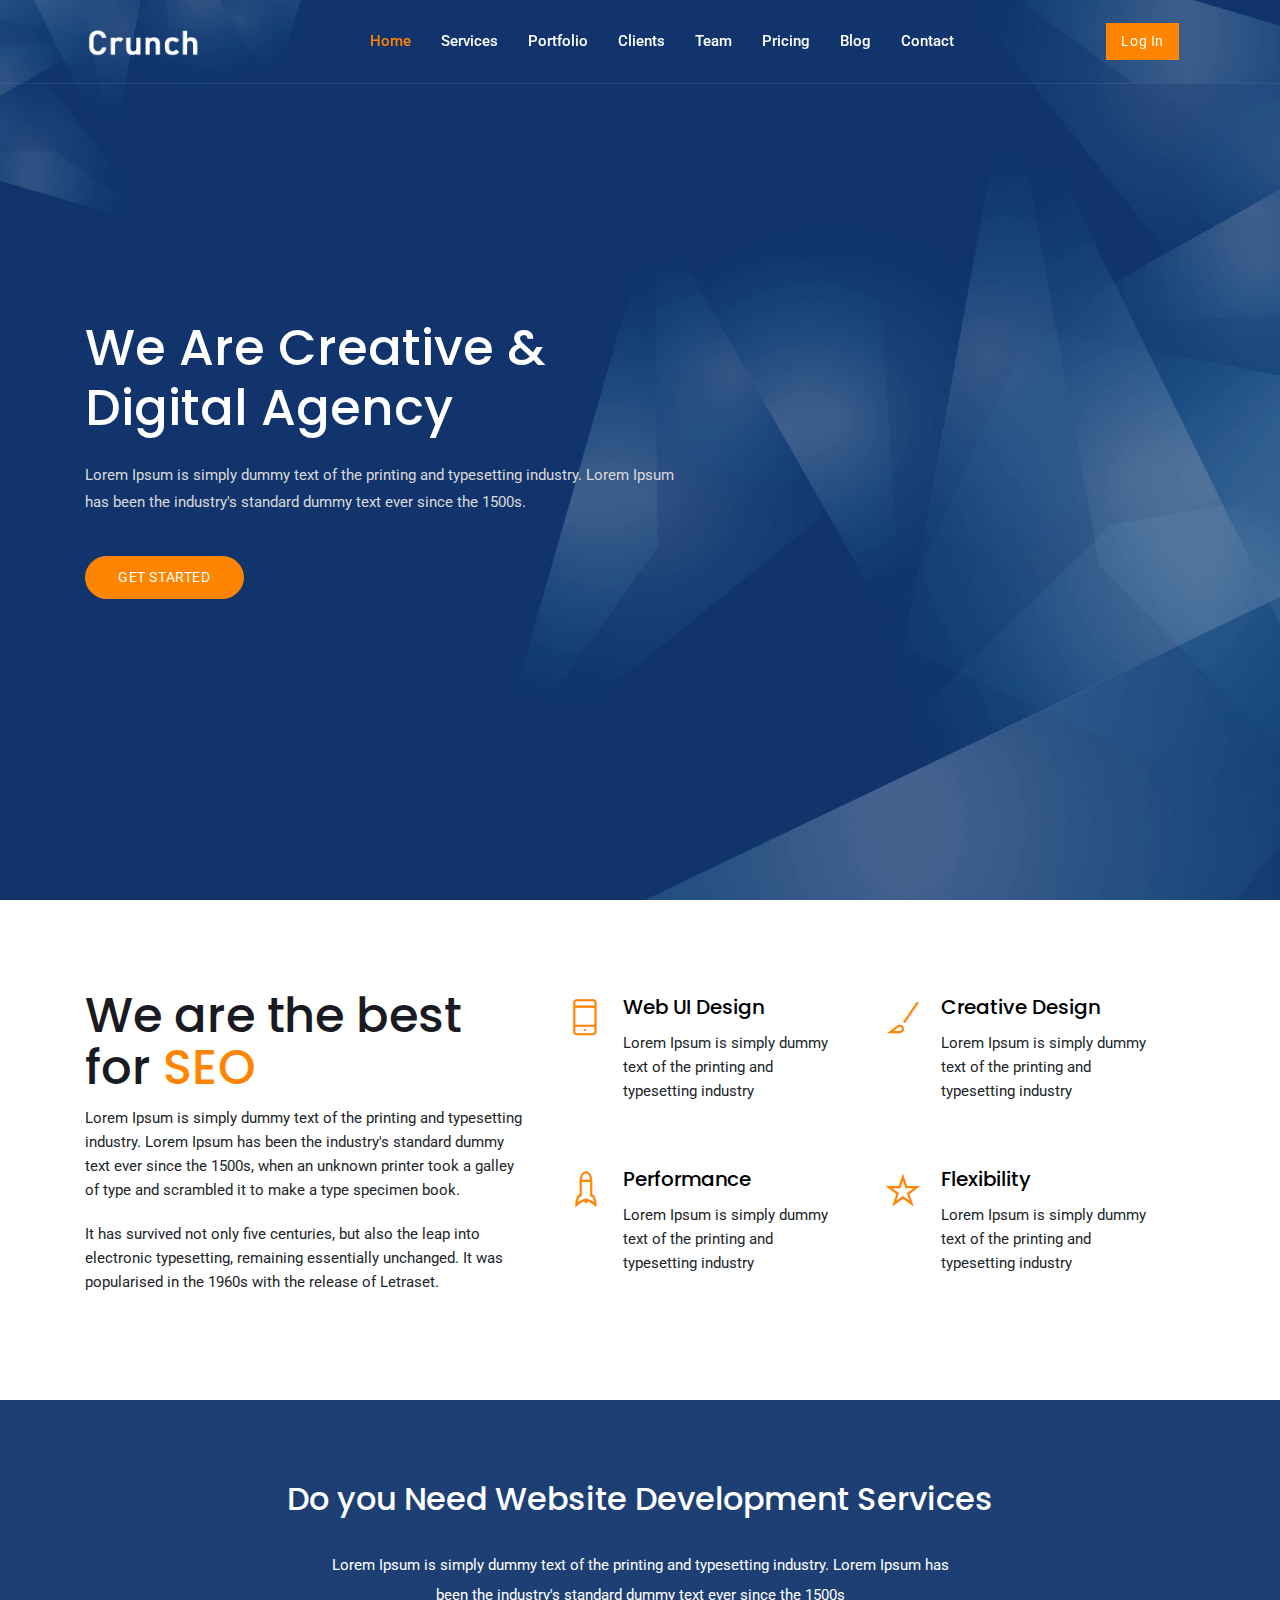
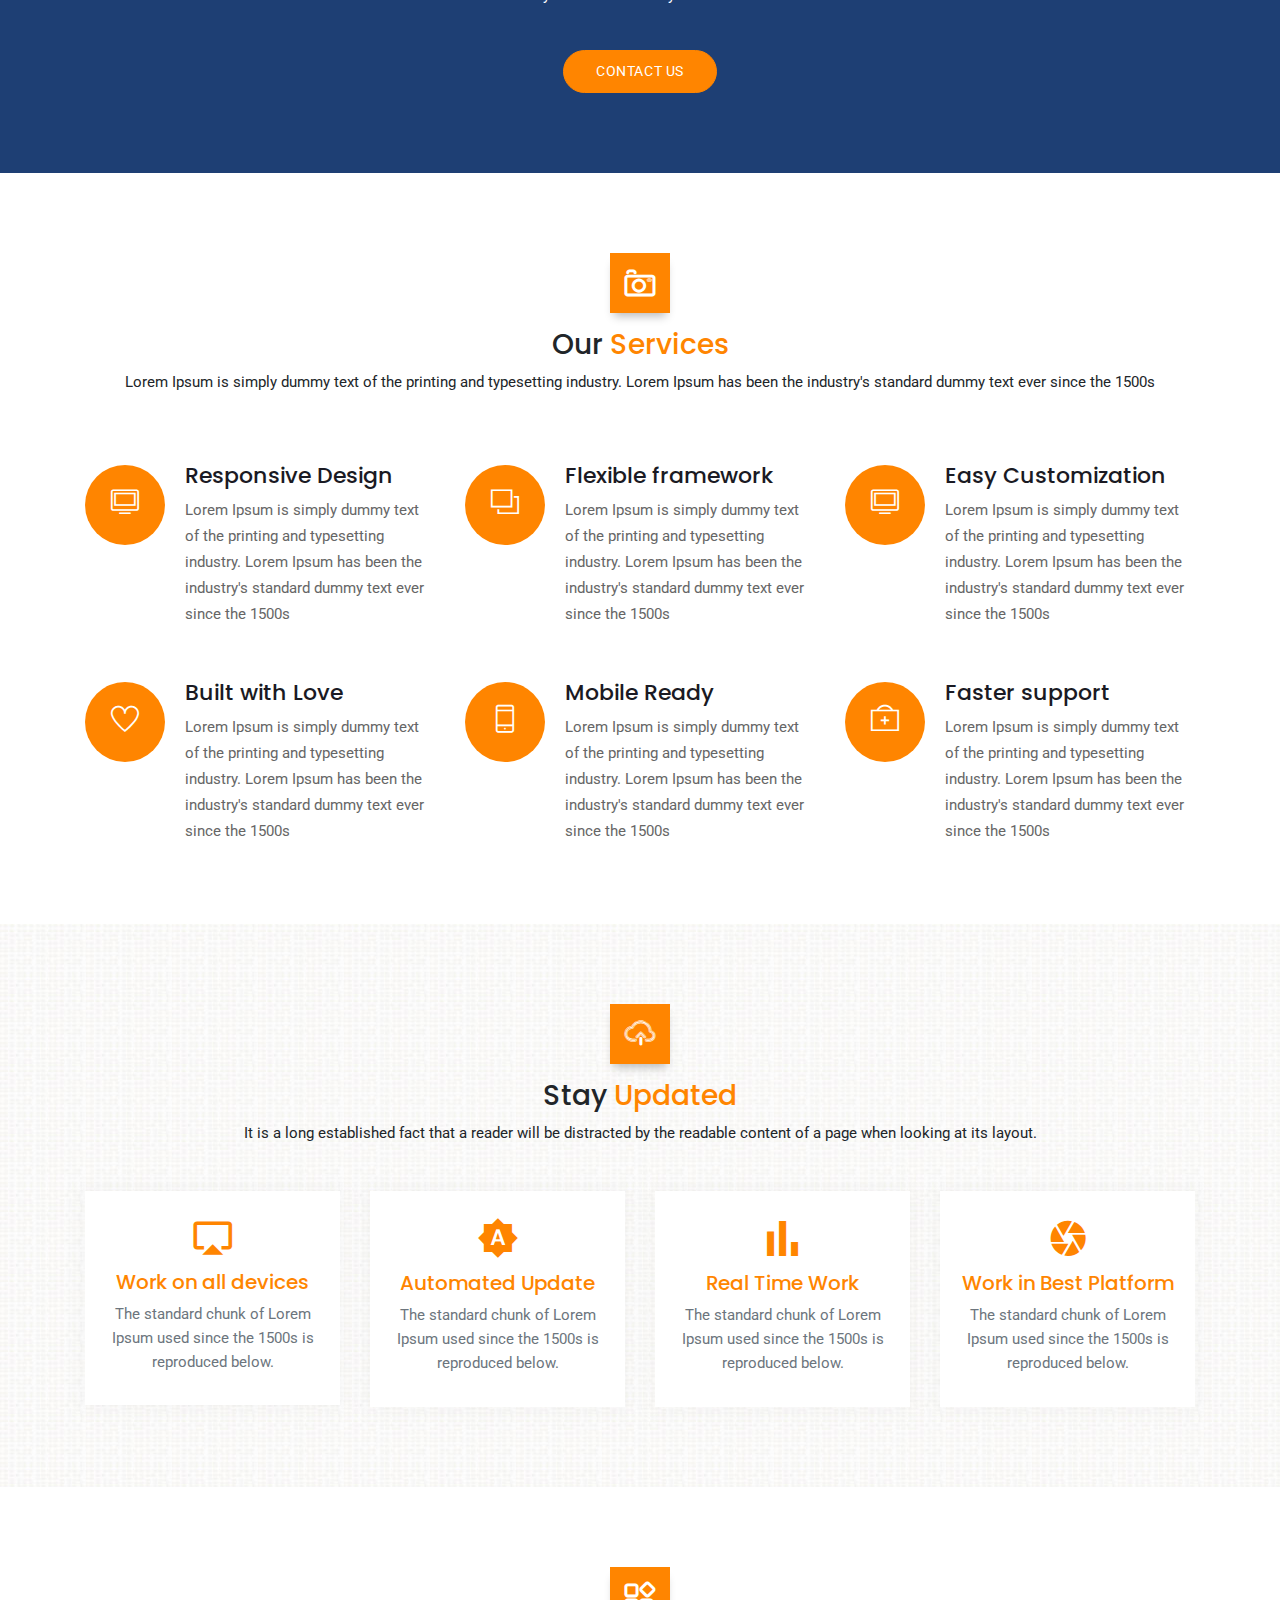
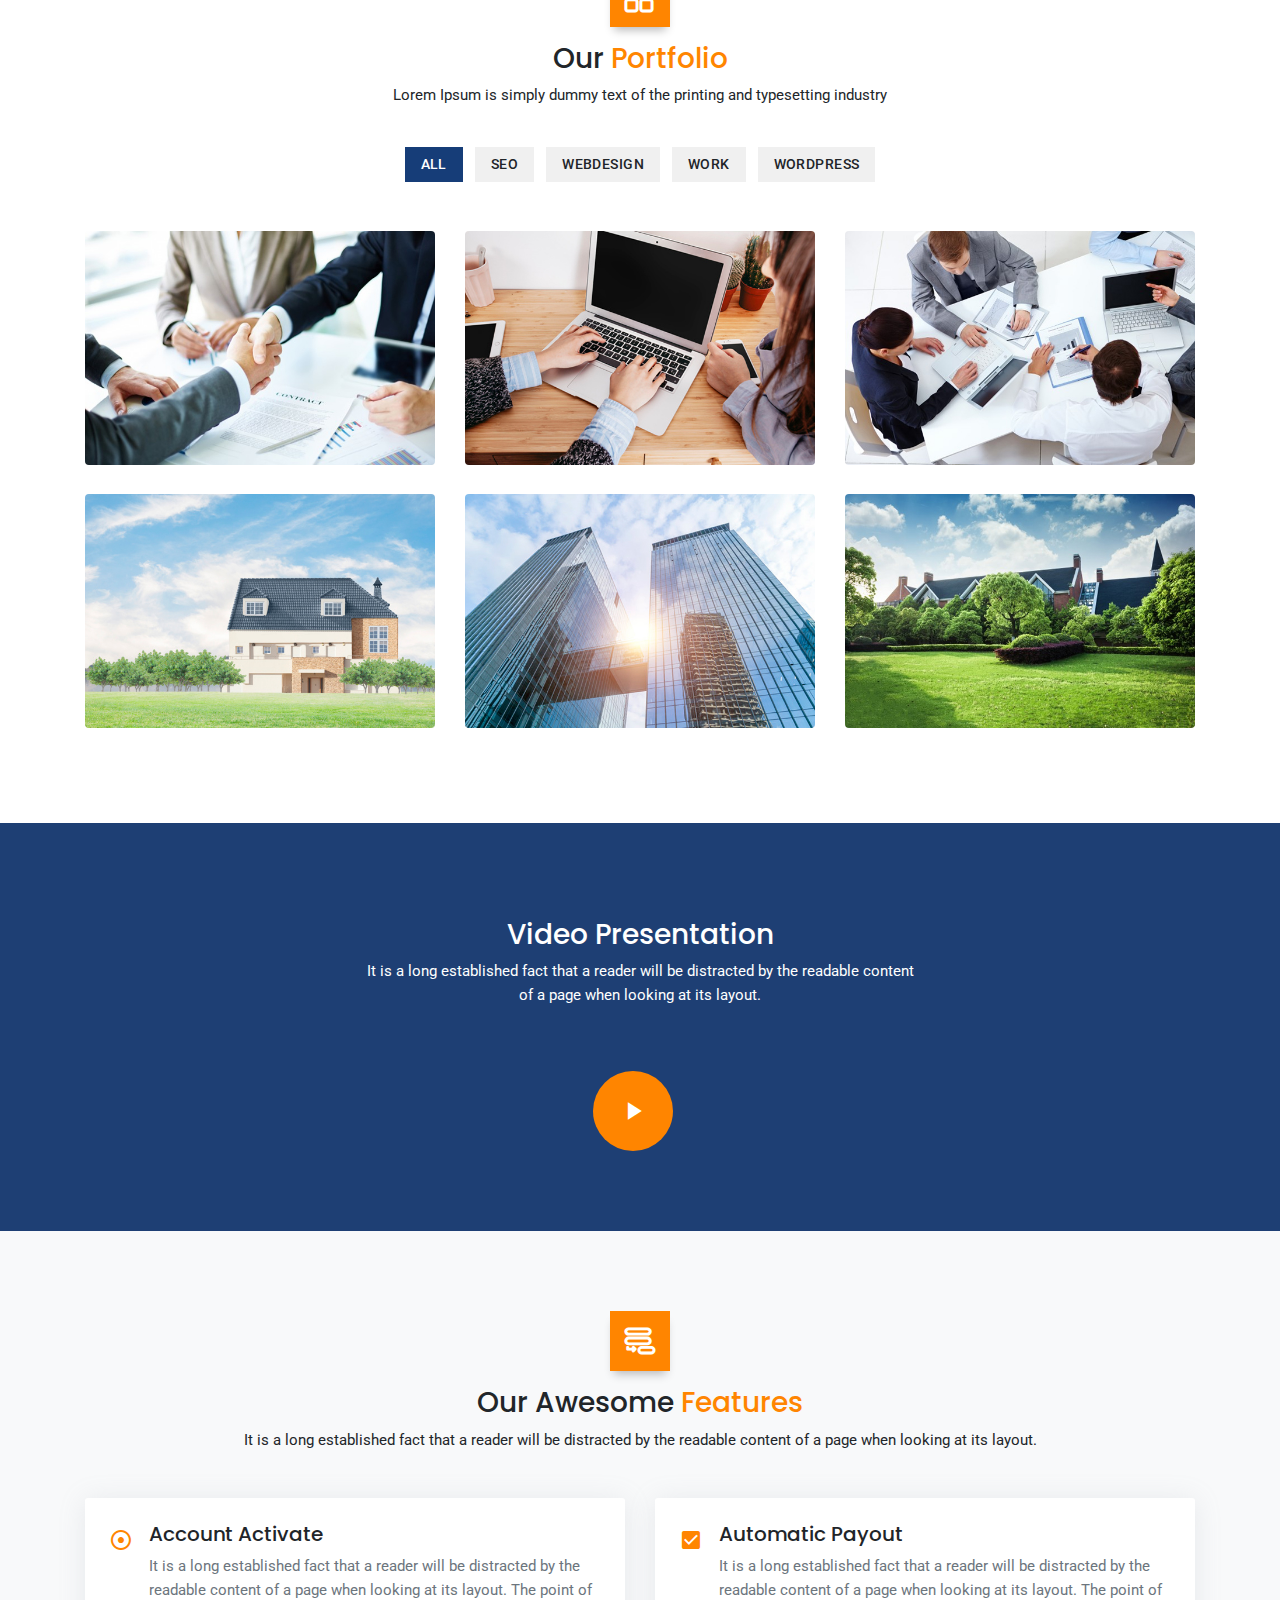
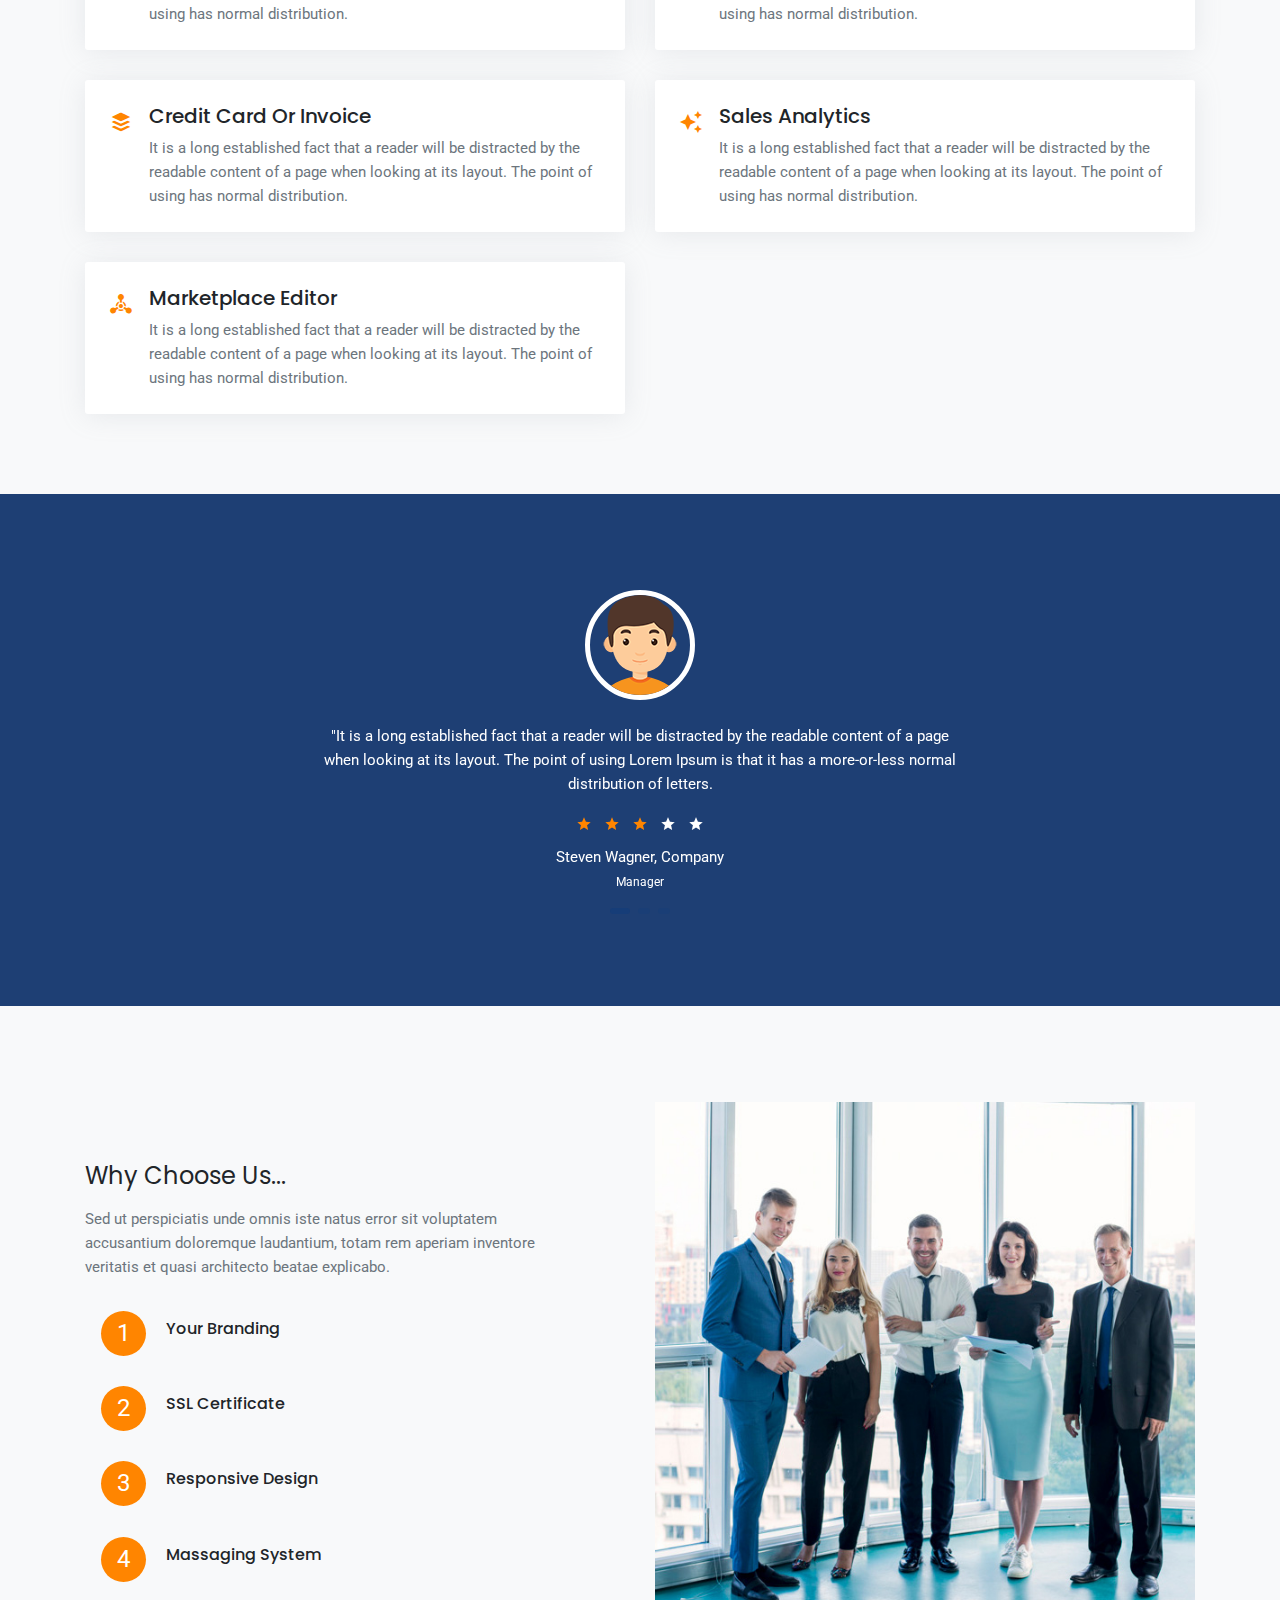
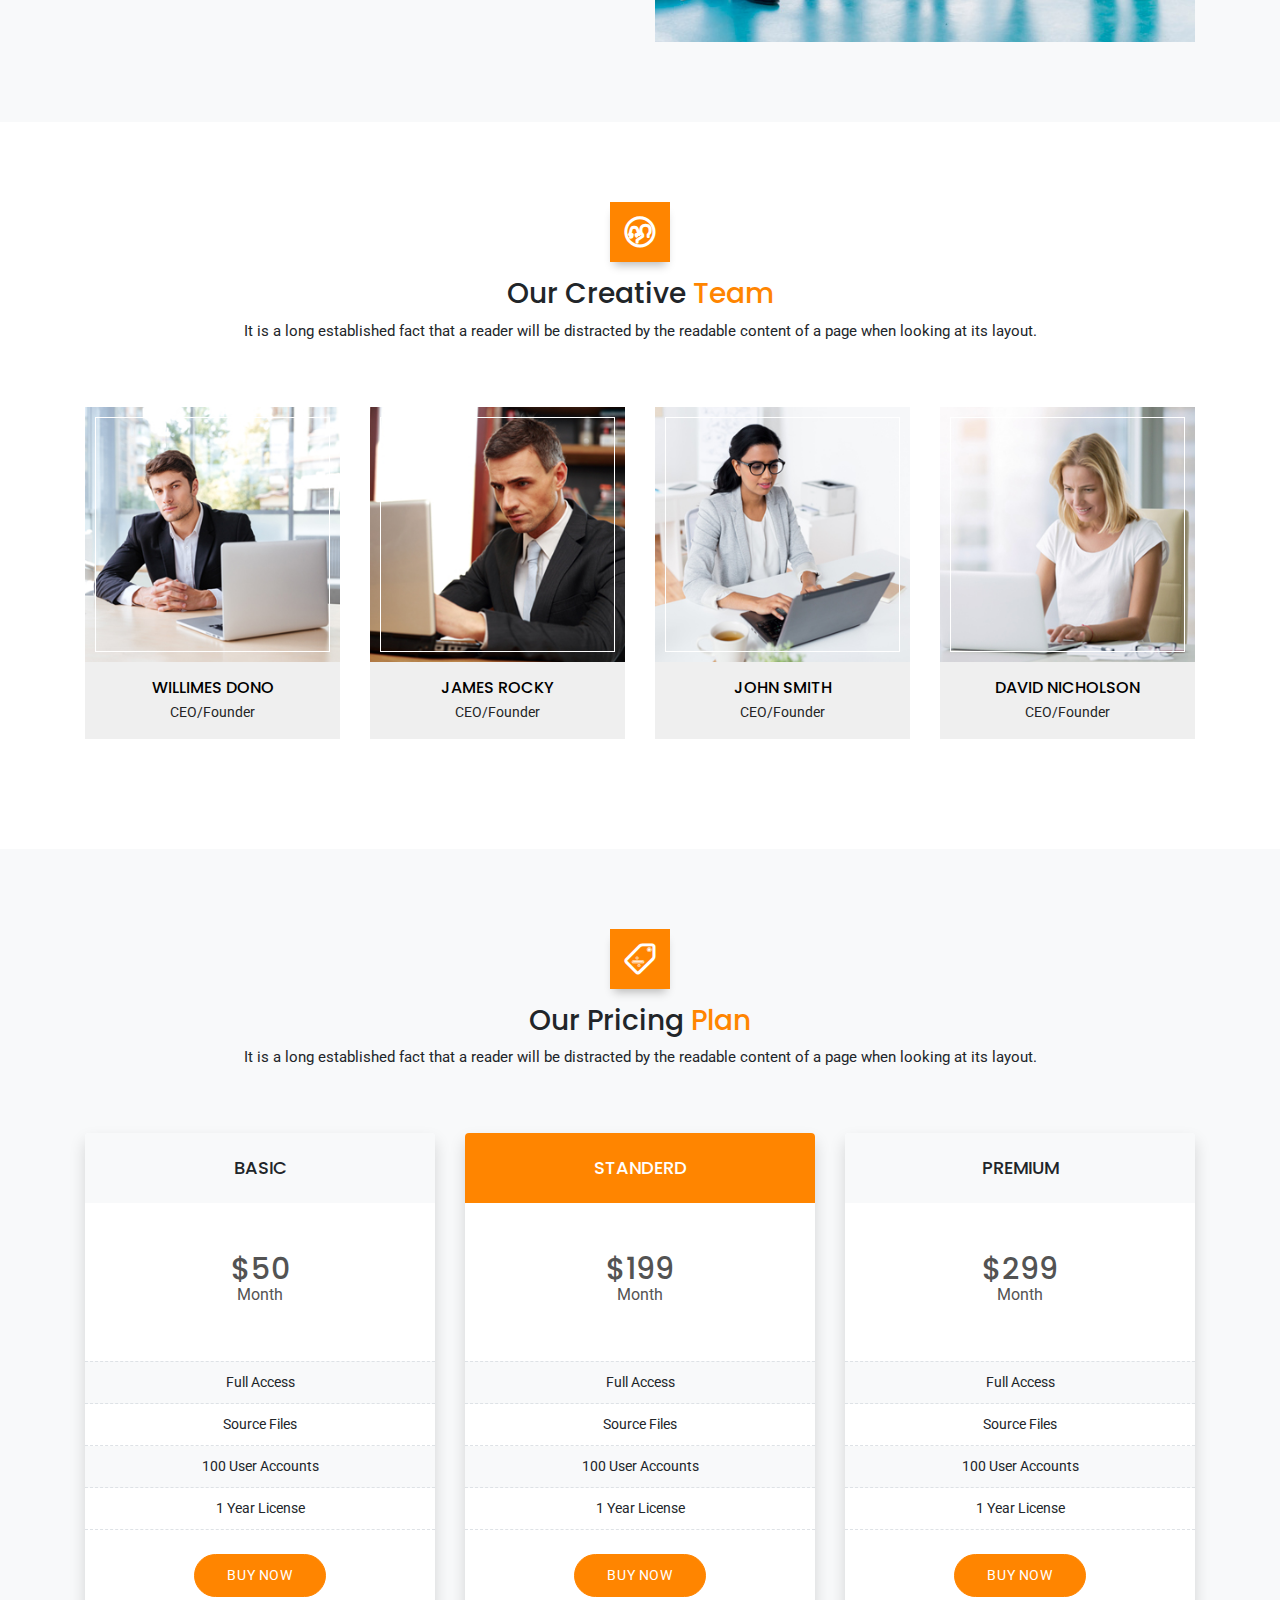
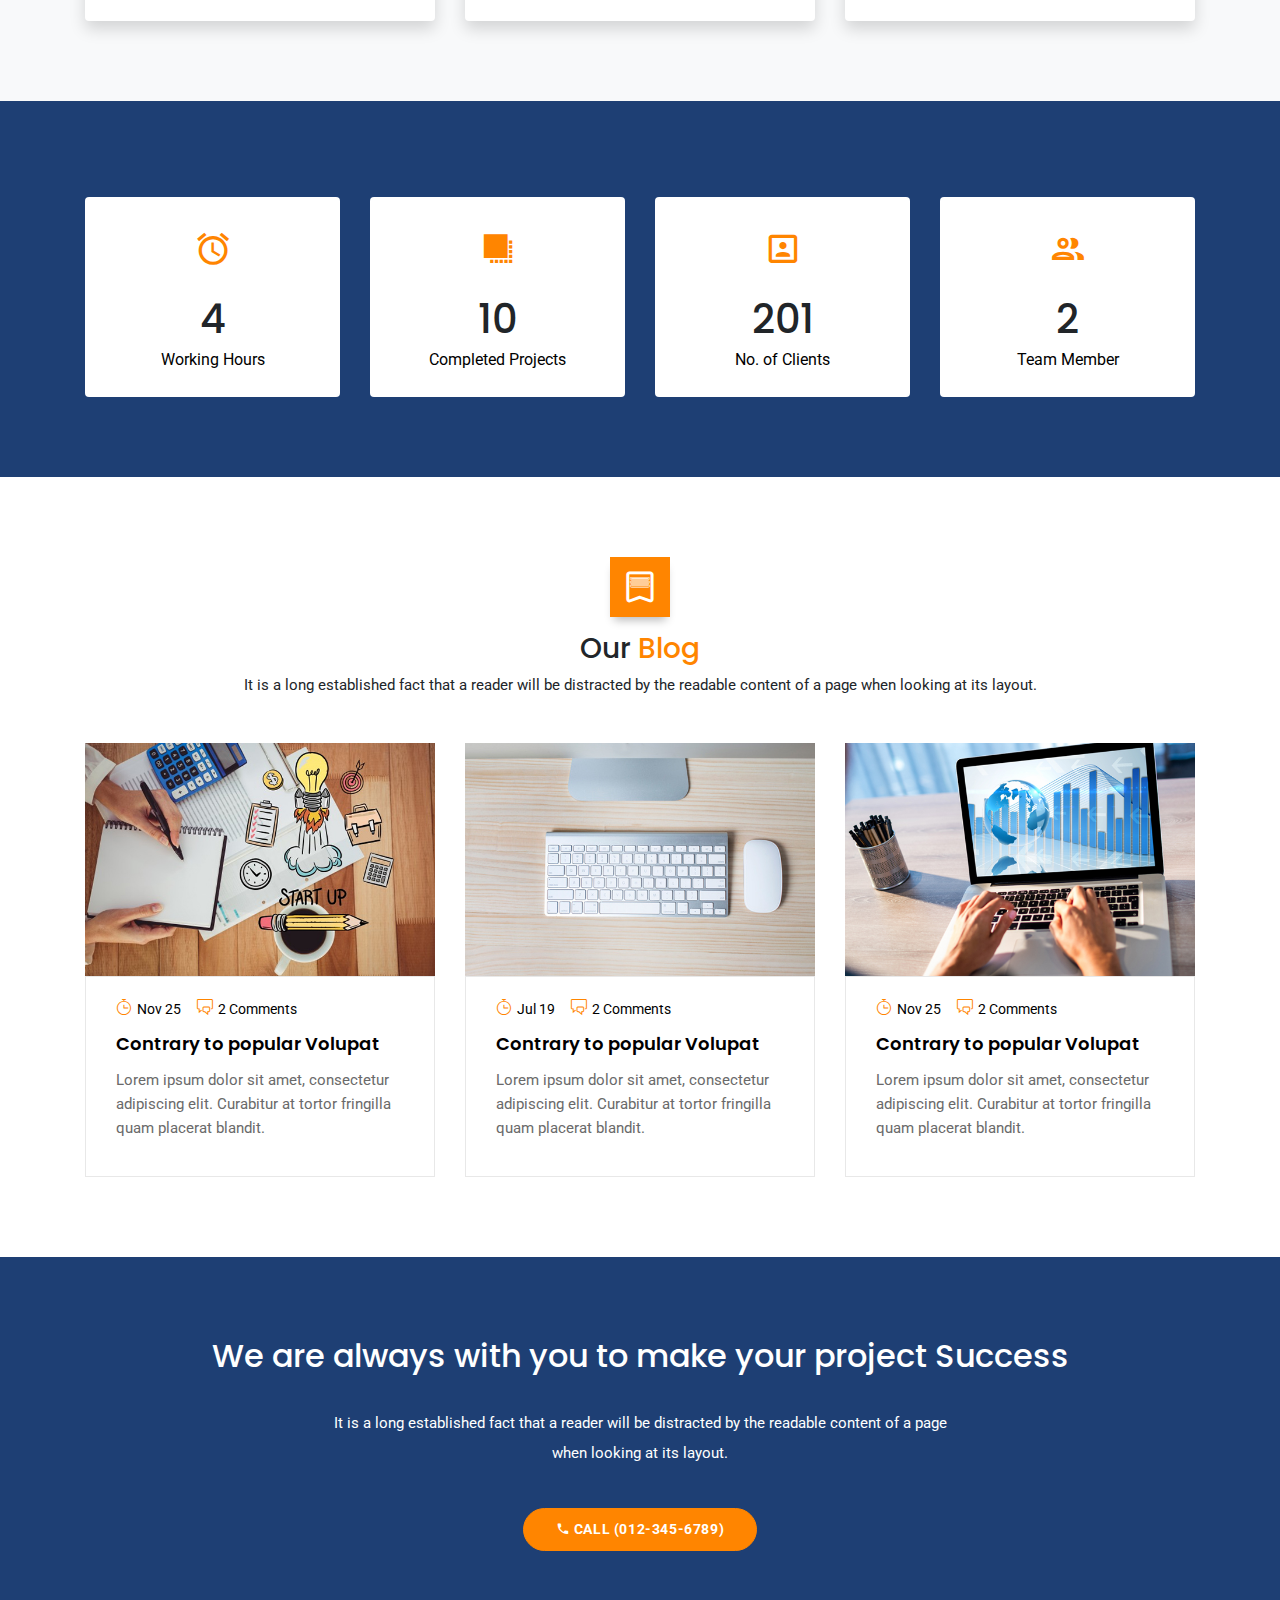
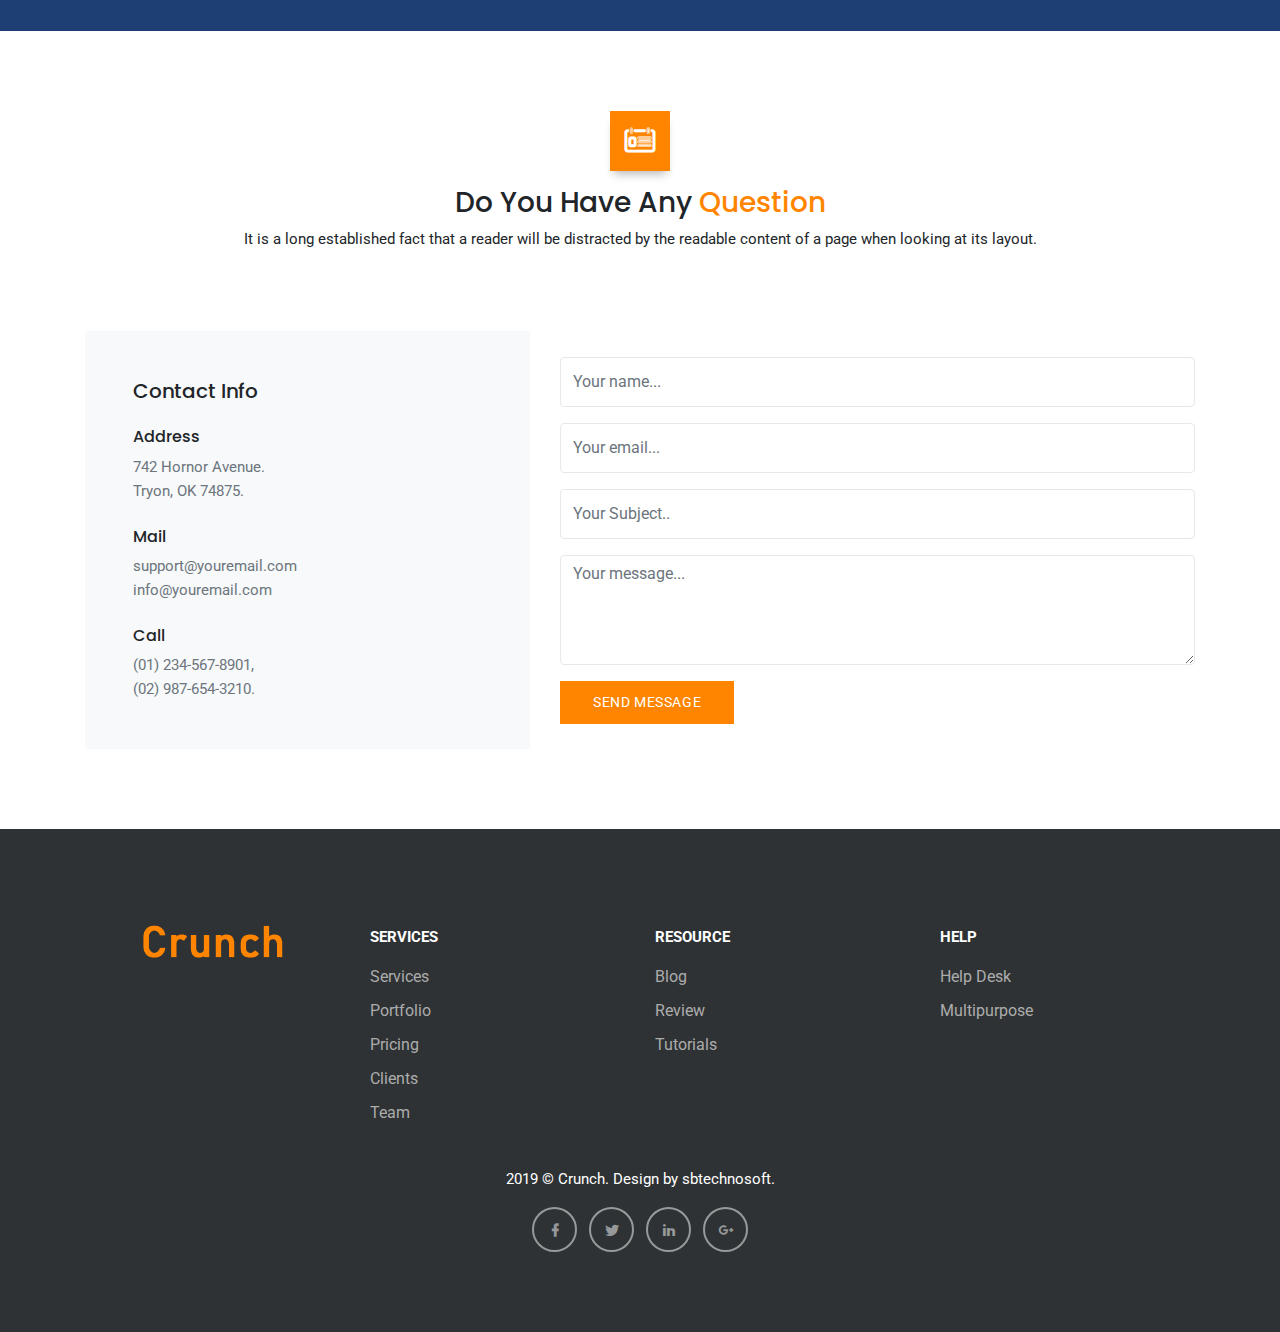
<file: index-2.html>
<!DOCTYPE html>
<html lang="en" class="no-js">

<!-- Mirrored from sbtechnosoft.com/crunch/index.html by HTTrack Website Copier/3.x [XR&CO'2014], Sat, 29 Jun 2024 18:48:29 GMT -->
<head>
<meta charset="utf-8">
<meta name="viewport" content="width=device-width, initial-scale=1">
<title>Crunch - Responsive Multipurpose Template</title>
<meta name="description" content="" />
<meta name="keywords" content="" />
<meta name="author" content="sbtechnosoft" />
<link rel="shortcut icon" href="images/favicon.ico">

<!-- Magnific-popup -->
<link rel="stylesheet" href="css/magnific-popup.css">

<!--Slider Css-->
<link href="css/owl.carousel.css" rel="stylesheet">
<link href="css/owl.theme.css" rel="stylesheet">
<link href="css/owl.transitions.css" rel="stylesheet">

<!-- Icon -->
<link href="css/mobiriseicons.css" rel="stylesheet">
<link rel="stylesheet" type="text/css" href="css/themify-icons.css" />
<link rel="stylesheet" type="text/css" href="css/materialdesignicons.min.css" />

<!--bootstrap Css-->
<link rel="stylesheet" type="text/css" href="css/bootstrap.min.css" />

<!-- Custom styles for this template -->
<link href="css/style.css" rel="stylesheet">
</head>

<body>

<!-- START NAVBAR -->
<nav class="navbar navbar-expand-lg fixed-top custom-nav-menu sticky">
  <div class="container"> 
    <!-- LOGO --> 
    <a class="navbar-brand logo" href="index-2.html"> <img src="images/logo-white.png" alt="" class="img-fluid logo-light"> <img src="images/logo-dark.png" alt="" class="img-fluid logo-dark"> </a>
    <button class="navbar-toggler" type="button" data-toggle="collapse" data-target="#navbarCollapse" aria-controls="navbarCollapse" aria-expanded="false" aria-label="Toggle navigation"> <i class="mdi mdi-menu"></i> </button>
    <div class="collapse navbar-collapse" id="navbarCollapse">
      <ul class="navbar-nav mx-auto">
        <li class="nav-item active"> <a href="#home" class="scroll-link nav-link">Home</a> </li>
        <li class="nav-item"> <a href="#services" class="scroll-link nav-link">Services</a> </li>
        <li class="nav-item"> <a href="#portfolio" class="scroll-link nav-link">Portfolio</a> </li>
        <li class="nav-item"> <a href="#client" class="scroll-link nav-link">Clients</a> </li>
        <li class="nav-item"> <a href="#team" class="scroll-link nav-link">Team</a> </li>
        <li class="nav-item"> <a href="#pricing" class="scroll-link nav-link">Pricing</a> </li>
        <li class="nav-item"> <a href="#blog" class="scroll-link nav-link">Blog</a> </li>
        <li class="nav-item"> <a href="#contact" class="scroll-link nav-link">Contact</a> </li>
      </ul>
      <button class="btn-custom btn btn_small text-capitalize  navbar-btn mr-3">Log In</button>
    </div>
  </div>
</nav>
<!-- END NAVBAR --> 

<!-- Home Section Start-->
<section class="bg-home-cover full-height-100vh-home" id="home"> 
  <div class="home-table-cell">
    <div class="home-table-cell-center">
      <div class="container">
        <div class="row">
          <div class="col-lg-12">
            <div class="">
              <h1 class="heading-title text-white text-capitalize mb-0 pt-3">We Are Creative & Digital Agency</h1>
              <div class="home_text_details">
                <p class="home-subtitle mt-4 mb-0">Lorem Ipsum is simply dummy text of the printing and typesetting industry. Lorem Ipsum has been the industry's standard dummy text ever since the 1500s.</p>
              </div>
              <div class="home-btn mt-4 pt-3"> <a href="#" class="btn btn-custom btn-rounded mr-3">Get Started</a> </div>
            </div>
          </div>
        </div>
      </div>
    </div>
  </div>
</section>
<!-- Home Section End--> 
<!-- Home Section Sec About Start-->
<section class="about-sec">
  <div class="container">
    <div class="row">
      <div class="col-xs-12 col-md-5 header">
        <h2 class="heading">We are the best for <span>SEO</span></h2>
        <p>Lorem Ipsum is simply dummy text of the printing and typesetting industry. Lorem Ipsum has been the industry's standard dummy text ever since the 1500s, when an unknown printer took a galley of type and scrambled it to make a type specimen book. </p>
        <p>It has survived not only five centuries, but also the leap into electronic typesetting, remaining essentially unchanged. It was popularised in the 1960s with the release of Letraset.</p>
      </div>
      <div class="col-xs-12 col-md-7"> 
        <!-- financial list of the page -->
        <ul class="list-unstyled financial-list">
          <li> <span class="icon ti-mobile"></span>
            <div class="financial-list-detail">
              <h3 class="heading3 fwRegular">Web UI Design</h3>
              <p>Lorem Ipsum is simply dummy text of the printing and typesetting industry</p>
            </div>
          </li>
          <li> <span class="icon ti-brush"></span>
            <div class="financial-list-detail">
              <h3 class="heading3 fwRegular">Creative Design</h3>
              <p>Lorem Ipsum is simply dummy text of the printing and typesetting industry</p>
            </div>
          </li>
          <li> <span class="icon ti-rocket"></span>
            <div class="financial-list-detail">
              <h3 class="heading3 fwRegular">Performance</h3>
              <p>Lorem Ipsum is simply dummy text of the printing and typesetting industry</p>
            </div>
          </li>
          <li> <span class="icon ti-star"></span>
            <div class="financial-list-detail">
              <h3 class="heading3 fwRegular">Flexibility</h3>
              <p>Lorem Ipsum is simply dummy text of the printing and typesetting industry</p>
            </div>
          </li>
        </ul>
      </div>
    </div>
  </div>
</section>
<!-- About Sec End--> 
<!-- Start Cta -->
<section class="cta-wrapper">
  <div class="bg-overlay"></div>
  <div class="container">
    <div class="row">
      <div class="col-lg-12">
        <div class="text-center text-white">
          <h2 class="">Do you Need Website Development Services</h2>
          <p class="mx-auto cta-details mt-4 pt-2">Lorem Ipsum is simply dummy text of the printing and typesetting industry. Lorem Ipsum has been the industry's standard dummy text ever since the 1500s</p>
          <div class="mt-4 pt-3"> <a href="#contact" class="scroll-link btn btn-custom btn-rounded">Contact Us</a> </div>
        </div>
      </div>
    </div>
  </div>
</section>
<!-- End Cta --> 

<!-- Services Start -->
<section class="" id="services">
  <div class="container">
    <div class="row">
      <div class="col-lg-12">
        <div class="section-title text-center">
          <div class="sec-icons"> <i class="mbri-camera"></i> </div>
          <h3>Our <span> Services </span></h3>
          <p>Lorem Ipsum is simply dummy text of the printing and typesetting industry. Lorem Ipsum has been the industry's standard dummy text ever since the 1500s</p>
        </div>
      </div>
    </div>
    <div class="row">
      <div class="col-lg-4 col-md-6">
        <div class="services-icon-box clearfix">
          <div class="icon-wrap"> <i class="icon ti-desktop"></i> </div>
          <h3 class="heading style-1"><a href="#"><span>Responsive Design</span></a></h3>
          <p class="desc"><span>Lorem Ipsum is simply dummy text of the printing and typesetting industry. Lorem Ipsum has been the industry's standard dummy text ever since the 1500s</span></p>
        </div>
      </div>
      <div class="col-lg-4 col-md-6">
        <div class="services-icon-box clearfix">
          <div class="icon-wrap"> <i class="icon ti-layers "></i> </div>
          <h3 class="heading style-1"><a href="#"><span>Flexible framework</span></a></h3>
          <p class="desc"><span>Lorem Ipsum is simply dummy text of the printing and typesetting industry. Lorem Ipsum has been the industry's standard dummy text ever since the 1500s</span></p>
        </div>
      </div>
      <div class="col-lg-4 col-md-6">
        <div class="services-icon-box clearfix">
          <div class="icon-wrap"> <i class="icon ti-desktop"></i> </div>
          <h3 class="heading style-1"><a href="#"><span>Easy Customization</span></a></h3>
          <p class="desc"><span>Lorem Ipsum is simply dummy text of the printing and typesetting industry. Lorem Ipsum has been the industry's standard dummy text ever since the 1500s</span></p>
        </div>
      </div>
      <div class="col-lg-4 col-md-6">
        <div class="services-icon-box clearfix">
          <div class="icon-wrap"> <i class="icon ti-heart"></i> </div>
          <h3 class="heading style-1"><a href="#"><span>Built with Love</span></a></h3>
          <p class="desc"><span>Lorem Ipsum is simply dummy text of the printing and typesetting industry. Lorem Ipsum has been the industry's standard dummy text ever since the 1500s</span></p>
        </div>
      </div>
      <div class="col-lg-4 col-md-6">
        <div class="services-icon-box clearfix">
          <div class="icon-wrap"> <i class="icon ti-mobile"></i> </div>
          <h3 class="heading style-1"><a href="#"><span>Mobile Ready</span></a></h3>
          <p class="desc"><span>Lorem Ipsum is simply dummy text of the printing and typesetting industry. Lorem Ipsum has been the industry's standard dummy text ever since the 1500s</span></p>
        </div>
      </div>
      <div class="col-lg-4 col-md-6">
        <div class="services-icon-box clearfix">
          <div class="icon-wrap"> <i class="icon ti-support"></i> </div>
          <h3 class="heading style-1"><a href="#"><span>Faster support</span></a></h3>
          <p class="desc"><span>Lorem Ipsum is simply dummy text of the printing and typesetting industry. Lorem Ipsum has been the industry's standard dummy text ever since the 1500s</span></p>
        </div>
      </div>
    </div>
  </div>
</section>
<!-- Services End  --> 

<!-- Our Work Process Start -->
<section class="work-updates">
  <div class="container">
    <div class="row">
      <div class="col-lg-12">
        <div class="section-title text-center">
          <div class="sec-icons"> <i class="mbri-upload"></i> </div>
          <h3>Stay <span> Updated </span></h3>
          <p>It is a long established fact that a reader will be distracted by the readable content of a page when looking at its layout.</p>
        </div>
      </div>
    </div>
    <div class="row">
      <div class="col-lg-3">
        <div class="business-work-flow"> <i class="mdi mdi-airplay text_custom"></i>
          <h5>Work on all devices</h5>
          <p class="text-muted">The standard chunk of Lorem Ipsum used since the 1500s is reproduced below.</p>
        </div>
      </div>
      <div class="col-lg-3">
        <div class="business-work-flow text-center work_border_left p-3"> <i class="mdi mdi-brightness-auto text_custom"></i>
          <h5>Automated Update</h5>
          <p class="text-muted">The standard chunk of Lorem Ipsum used since the 1500s is reproduced below.</p>
        </div>
      </div>
      <div class="col-lg-3">
        <div class="business-work-flow text-center work_border_left p-3"> <i class="mdi mdi-poll text_custom"></i>
          <h5>Real Time Work</h5>
          <p class="text-muted">The standard chunk of Lorem Ipsum used since the 1500s is reproduced below.</p>
        </div>
      </div>
      <div class="col-lg-3">
        <div class="business-work-flow text-center work_border_left p-3"> <i class="mdi mdi-camera-iris text_custom"></i>
          <h5>Work in Best Platform</h5>
          <p class="text-muted">The standard chunk of Lorem Ipsum used since the 1500s is reproduced below.</p>
        </div>
      </div>
    </div>
  </div>
</section>
<!-- Our Work Process End  --> 

<!-- Our Portflio Start -->
<section class=" text-center" id="portfolio">
  <div class="container">
    <div class="row">
      <div class="col-lg-12">
        <div class="section-title text-center">
          <div class="sec-icons"> <i class="mbri-extension"></i> </div>
          <h3>Our <span> Portfolio </span></h3>
          <p>Lorem Ipsum is simply dummy text of the printing and typesetting industry</p>
        </div>
      </div>
    </div>
    <div class="row mt-4">
      <ul class="col list-unstyled list-inline mb-0 text-uppercase work-menu" id="menu-filter">
        <li class="list-inline-item"><a class="active" data-filter="*">All</a></li>
        <li class="list-inline-item"><a class="" data-filter=".seo">Seo</a></li>
        <li class="list-inline-item"><a class="" data-filter=".webdesign">Webdesign</a></li>
        <li class="list-inline-item"><a class="" data-filter=".WORK">WORK</a></li>
        <li class="list-inline-item"><a class="" data-filter=".wordpress">Wordpress</a></li>
      </ul>
    </div>
    <div class="row mt-4 work-filter">
      <div class="col-lg-4 work_item webdesign wordpress"> <a class="img-zoom" href="images/portfolio-1.jpg">
        <div class="work_box">
          <div class="work_img"> <img src="images/portfolio-1.jpg" class="img-fluid mx-auto d-block rounded" alt="work-img"> </div>
          <div class="work_detail">
            <p class="mb-0">Creative &amp; Art</p>
            <h4 class="mb-0">Technology</h4>
          </div>
        </div>
        </a> </div>
      <div class="col-lg-4 work_item WORK webdesign seo"> <a class="img-zoom" href="images/portfolio-2.jpg">
        <div class="work_box">
          <div class="work_img"> <img src="images/portfolio-2.jpg" class="img-fluid mx-auto d-block rounded" alt="work-img"> </div>
          <div class="work_detail">
            <p class="mb-0">Studio &amp; Art</p>
            <h4 class="mb-0">Bubble</h4>
          </div>
        </div>
        </a> </div>
      <div class="col-lg-4 work_item seo wordpress"> <a class="img-zoom" href="images/portfolio-3.jpg">
        <div class="work_box">
          <div class="work_img"> <img src="images/portfolio-3.jpg" class="img-fluid mx-auto d-block rounded" alt="work-img"> </div>
          <div class="work_detail">
            <p class="mb-0">Creative &amp; Art</p>
            <h4 class="mb-0">Into blue</h4>
          </div>
        </div>
        </a> </div>
      <div class="col-lg-4 work_item wordpress WORK webdesign"> <a class="img-zoom" href="images/portfolio-4.jpg">
        <div class="work_box">
          <div class="work_img"> <img src="images/portfolio-4.jpg" class="img-fluid mx-auto d-block rounded" alt="work-img"> </div>
          <div class="work_detail">
            <p class="mb-0">Studio &amp; Art</p>
            <h4 class="mb-0">Creativity</h4>
          </div>
        </div>
        </a> </div>
      <div class="col-lg-4 work_item seo webdesign"> <a class="img-zoom" href="images/portfolio-5.jpg">
        <div class="work_box">
          <div class="work_img"> <img src="images/portfolio-5.jpg" class="img-fluid mx-auto d-block rounded" alt="work-img"> </div>
          <div class="work_detail">
            <p class="mb-0">UI Elements, Media</p>
            <h4 class="mb-0">Console Activity</h4>
          </div>
        </div>
        </a> </div>
      <div class="col-lg-4 work_item devlopment webdesign"> <a class="img-zoom" href="images/portfolio-6.jpg">
        <div class="work_box">
          <div class="work_img"> <img src="images/portfolio-6.jpg" class="img-fluid mx-auto d-block rounded" alt="work-img"> </div>
          <div class="work_detail">
            <p class="mb-0">Illustrations, Graphics</p>
            <h4 class="mb-0">Shake It!</h4>
          </div>
        </div>
        </a> </div>
    </div>
  </div>
</section>
<!-- Our Portfolio End  --> 

<!-- Start Video -->
<section class="video-wrapper">
  <div class="bg-overlay"></div>
  <div class="container">
    <div class="row">
      <div class="col-lg-12">
        <div class="section-title text-center">
          <h3 class="text-white">Video<span class="text-white"> Presentation</span></h3>
          <p class="section_subtitle mx-auto text-white">It is a long established fact that a reader will be distracted by the readable content of a page when looking at its layout.</p>
        </div>
      </div>
    </div>
    <div class="row mt-5">
      <div class="col-lg-12">
        <div class="video-btn-white text-center"> <a href="https://youtu.be/iMGgbaHy3rQ" class="business-play-btn features-video mx-auto"> <i class="mdi mdi-play"></i> </a> </div>
      </div>
    </div>
  </div>
</section>
<!-- End Video --> 

<!-- Features Start -->
<section class="bg-light">
  <div class="container">
    <div class="row">
      <div class="col-lg-12">
        <div class="section-title text-center">
          <div class="sec-icons"> <i class="mbri-add-submenu"></i> </div>
          <h3>Our Awesome <span> Features </span></h3>
          <p>It is a long established fact that a reader will be distracted by the readable content of a page when looking at its layout.</p>
        </div>
      </div>
    </div>
    <div class="row">
      <div class="col-lg-6">
        <div class="business-features-box p-4">
          <div class="business-features-icon"> <i class="text_custom font-weight-bold mdi mdi-adjust"></i> </div>
          <div class="business-features-details">
            <div class="">
              <h5 class="text-capitalize">Account Activate</h5>
            </div>
            <p class="text-muted mb-0">It is a long established fact that a reader will be distracted by the readable content of a page when looking at its layout. The point of using has normal distribution.</p>
          </div>
        </div>
        <div class="business-features-box p-4">
          <div class="business-features-icon"> <i class="text_custom font-weight-bold mdi mdi-buffer"></i> </div>
          <div class="business-features-details">
            <div class="">
              <h5 class="text-capitalize">Credit card Or Invoice</h5>
            </div>
            <p class="text-muted mb-0">It is a long established fact that a reader will be distracted by the readable content of a page when looking at its layout. The point of using has normal distribution.</p>
          </div>
        </div>
        <div class="business-features-box p-4">
          <div class="business-features-icon"> <i class="text_custom font-weight-bold mdi mdi-chemical-weapon"></i> </div>
          <div class="business-features-details">
            <div class="">
              <h5 class="">Marketplace Editor</h5>
            </div>
            <p class="text-muted mb-0">It is a long established fact that a reader will be distracted by the readable content of a page when looking at its layout. The point of using has normal distribution.</p>
          </div>
        </div>
      </div>
      <div class="col-lg-6">
        <div class="business-features-box p-4">
          <div class="business-features-icon"> <i class="text_custom font-weight-bold mdi mdi-checkbox-marked"></i> </div>
          <div class="business-features-details">
            <div class="">
              <h5 class="">Automatic Payout</h5>
            </div>
            <p class="text-muted mb-0">It is a long established fact that a reader will be distracted by the readable content of a page when looking at its layout. The point of using has normal distribution.</p>
          </div>
        </div>
        <div class="business-features-box p-4">
          <div class="business-features-icon"> <i class="text_custom font-weight-bold mdi mdi-creation"></i> </div>
          <div class="business-features-details">
            <div class="">
              <h5 class="">Sales Analytics</h5>
            </div>
            <p class="text-muted mb-0">It is a long established fact that a reader will be distracted by the readable content of a page when looking at its layout. The point of using has normal distribution.</p>
          </div>
        </div>
      </div>
    </div>
  </div>
</section>
<!-- Features End --> 

<!-- Testimonial Start  -->
<div class="testimonial-sec" id="client">
  <div class="bg-overlay"></div>
  <div class="container">
    <div class="row">
      <div class="col-lg-12">
        <div id="owl-demo" class="owl-carousel">
          <div class="testi-content text-center mx-auto mt-3">
            <div class="testi-content-img"> <img src="images/client-1.png" alt="" class="img-fluid d-block mx-auto rounded-circle"> </div>
            <p class="testi-details mt-4 ">"It is a long established fact that a reader will be distracted by the readable content of a page when looking at its layout. The point of using Lorem Ipsum is that it has a more-or-less normal distribution of letters.</p>
            <div class="">
              <ul class="list-unstyled mb-0">
                <li class="list-inline-item"><i class="mdi mdi-star text_custom"></i></li>
                <li class="list-inline-item"><i class="mdi mdi-star text_custom"></i></li>
                <li class="list-inline-item"><i class="mdi mdi-star text_custom"></i></li>
                <li class="list-inline-item"><i class="mdi mdi-star text-white"></i></li>
                <li class="list-inline-item"><i class="mdi mdi-star text-white"></i></li>
              </ul>
            </div>
            <p class="mt-2 mb-0 text-white">Steven Wagner, Company</p>
            <span class="text-white">Manager</span> </div>
          <div class="testi-content text-center mx-auto mt-3">
            <div class="testi-content-img"> <img src="images/client-2.png" alt="" class="img-fluid d-block mx-auto rounded-circle"> </div>
            <p class="testi-details mt-4 ">"It is a long established fact that a reader will be distracted by the readable content of a page when looking at its layout. The point of using Lorem Ipsum is that it has a more-or-less normal distribution of letters.</p>
            <div class="">
              <ul class="list-unstyled mb-0">
                <li class="list-inline-item"><i class="mdi mdi-star text_custom"></i></li>
                <li class="list-inline-item"><i class="mdi mdi-star text_custom"></i></li>
                <li class="list-inline-item"><i class="mdi mdi-star text_custom"></i></li>
                <li class="list-inline-item"><i class="mdi mdi-star text-white"></i></li>
                <li class="list-inline-item"><i class="mdi mdi-star text-white"></i></li>
              </ul>
            </div>
            <p class="mt-2 mb-0 text-white">Tommy Green, Company</p>
            <span class="text-white">Creator</span> </div>
          <div class="testi-content text-center mx-auto mt-3">
            <div class="testi-content-img"> <img src="images/client-3.png" alt="" class="img-fluid d-block mx-auto rounded-circle"> </div>
            <p class="testi-details mt-4 ">"It is a long established fact that a reader will be distracted by the readable content of a page when looking at its layout. The point of using Lorem Ipsum is that it has a more-or-less normal distribution of letters.</p>
            <div class="">
              <ul class="list-unstyled mb-0">
                <li class="list-inline-item"><i class="mdi mdi-star text_custom"></i></li>
                <li class="list-inline-item"><i class="mdi mdi-star text_custom"></i></li>
                <li class="list-inline-item"><i class="mdi mdi-star text_custom"></i></li>
                <li class="list-inline-item"><i class="mdi mdi-star text-white"></i></li>
                <li class="list-inline-item"><i class="mdi mdi-star text-white"></i></li>
              </ul>
            </div>
            <p class="mt-2 mb-0 text-white">Daniel Searcy, Company</p>
            <span class="text-white">Marketor</span> </div>
        </div>
      </div>
    </div>
  </div>
</div>
<!--  Testimonial End  --> 

<!-- Why Choose Us Start -->
<section class="why-choose-us bg-light">
  <div class="container">
    <div class="row vertical-content-manage">
      <div class="col-lg-6">
        <div class="why-choose-us-description mt-3">
          <h4 class="text-capitalize font-weight-normal">Why Choose Us...</h4>
          <p class="text-muted mt-3">Sed ut perspiciatis unde omnis iste natus error sit voluptatem accusantium doloremque laudantium, totam rem aperiam inventore veritatis et quasi architecto beatae explicabo.</p>
          <div class="business-choose-box p-3 mt-3">
            <div class="business-choose-icon"> <span class="">1</span> </div>
            <div class="business-choose-details mt-2">
              <h6 class="text-capitalize mb-0">Your Branding</h6>
            </div>
          </div>
          <div class="business-choose-box p-3 mt-3">
            <div class="business-choose-icon"> <span class="">2</span> </div>
            <div class="business-choose-details mt-2">
              <h6 class="text-capitalize mb-0">SSL Certificate</h6>
            </div>
          </div>
          <div class="business-choose-box p-3 mt-3">
            <div class="business-choose-icon"> <span class="">3</span> </div>
            <div class="business-choose-details mt-2">
              <h6 class="text-capitalize mb-0">Responsive Design</h6>
            </div>
          </div>
          <div class="business-choose-box p-3 mt-3">
            <div class="business-choose-icon"> <span class="">4</span> </div>
            <div class="business-choose-details mt-2">
              <h6 class="text-capitalize mb-0">Massaging System</h6>
            </div>
          </div>
        </div>
      </div>
      <div class="col-lg-6">
        <div class="description_img mt-3"> <img src="images/business-choose.jpg" alt="" class="img-fluid mx-auto d-block"> </div>
      </div>
    </div>
  </div>
</section>
<!-- Descrption end --> 

<!-- Our team -->
<section id="team">
  <div class="container">
    <div class="row">
      <div class="col-lg-12">
        <div class="section-title text-center">
          <div class="sec-icons"> <i class="mbri-users"></i> </div>
          <h3>Our Creative <span> Team </span></h3>
          <p>It is a long established fact that a reader will be distracted by the readable content of a page when looking at its layout.</p>
        </div>
      </div>
    </div>
    <div class="row mt-5">
      <div class="col-lg-3 col-sm-6">
        <div class="team">
          <div class="team-image"> <img src="images/our-team1.jpg" alt="">
            <ul>
              <li><a href="#"><i class="mdi mdi-facebook"></i></a></li>
              <li><a href="#"><i class="mdi mdi-twitter"></i></a></li>
              <li><a href="#"><i class="mdi mdi-linkedin"></i></a></li>
              <li><a href="#"><i class="mdi mdi-google-plus"></i></a></li>
            </ul>
          </div>
          <div class="team-info">
            <h5><a href="#">Willimes Dono</a></h5>
            <span>CEO/Founder</span> </div>
        </div>
      </div>
      <div class="col-lg-3 col-sm-6">
        <div class="team">
          <div class="team-image"> <img src="images/our-team2.jpg" alt="">
            <ul>
              <li><a href="#"><i class="mdi mdi-facebook"></i></a></li>
              <li><a href="#"><i class="mdi mdi-twitter"></i></a></li>
              <li><a href="#"><i class="mdi mdi-linkedin"></i></a></li>
              <li><a href="#"><i class="mdi mdi-google-plus"></i></a></li>
            </ul>
          </div>
          <div class="team-info">
            <h5><a href="#">James Rocky</a></h5>
            <span>CEO/Founder</span> </div>
        </div>
      </div>
      <div class="col-lg-3 col-sm-6">
        <div class="team">
          <div class="team-image"> <img src="images/our-team3.jpg" alt="">
            <ul>
              <li><a href="#"><i class="mdi mdi-facebook"></i></a></li>
              <li><a href="#"><i class="mdi mdi-twitter"></i></a></li>
              <li><a href="#"><i class="mdi mdi-linkedin"></i></a></li>
              <li><a href="#"><i class="mdi mdi-google-plus"></i></a></li>
            </ul>
          </div>
          <div class="team-info">
            <h5><a href="#">John Smith</a></h5>
            <span>CEO/Founder</span> </div>
        </div>
      </div>
      <div class="col-lg-3 col-sm-6">
        <div class="team">
          <div class="team-image"> <img src="images/our-team4.jpg" alt="">
            <ul>
              <li><a href="#"><i class="mdi mdi-facebook"></i></a></li>
              <li><a href="#"><i class="mdi mdi-twitter"></i></a></li>
              <li><a href="#"><i class="mdi mdi-linkedin"></i></a></li>
              <li><a href="#"><i class="mdi mdi-google-plus"></i></a></li>
            </ul>
          </div>
          <div class="team-info">
            <h5><a href="#">David Nicholson</a></h5>
            <span>CEO/Founder</span> </div>
        </div>
      </div>
    </div>
  </div>
</section>
<!-- Our team end  --> 

<!-- Pricing Start -->
<section class=" bg-light pricing" id="pricing">
  <div class="container">
    <div class="row">
      <div class="col-lg-12">
        <div class="section-title text-center">
          <div class="sec-icons"> <i class="mbri-sale"></i> </div>
          <h3>Our Pricing <span> Plan </span></h3>
          <p>It is a long established fact that a reader will be distracted by the readable content of a page when looking at its layout.</p>
        </div>
      </div>
    </div>
    <div class="row mt-5">
      <div class="col-lg-4">
        <div class="pricing-table shadow rounded bg-white text-center">
          <h5 class="pricing-plan rounded-top text-uppercase bg-light p-4 mb-0">Basic</h5>
          <div class="price-value p-4 text-center position-relative">
            <div class="price-lable rounded-pill">
              <h4 class="mt-4 d-block">$50</h4>
              Month </div>
          </div>
          <!--end price value-->
          <div class="pricing-features">
            <ul class="list-unstyled mb-0">
              <li>Full Access</li>
              <li>Source Files</li>
              <li>100 User Accounts</li>
              <li>1 Year License</li>
            </ul>
            <div class="price-button p-4"> <a href="JavaScript:Void(0)" class="scroll-link btn btn-custom btn-rounded">Buy Now</a> </div>
            <!--end button--> 
          </div>
          <!--end price features--> 
        </div>
      </div>
      <div class="col-lg-4">
        <div class="pricing-table shadow rounded bg-white text-center">
          <h5 class="pricing-plan rounded-top bg-custom text-uppercase bg-light p-4 mb-0">Standerd</h5>
          <div class="price-value p-4 text-center position-relative">
            <div class="price-lable rounded-pill">
              <h4 class="mt-4 d-block">$199</h4>
              Month </div>
          </div>
          <!--end price value-->
          <div class="pricing-features">
            <ul class="list-unstyled mb-0">
              <li>Full Access</li>
              <li>Source Files</li>
              <li>100 User Accounts</li>
              <li>1 Year License</li>
            </ul>
            <div class="price-button p-4"> <a href="JavaScript:Void(0)" class="scroll-link btn btn-custom btn-rounded">Buy Now</a> </div>
            <!--end button--> 
          </div>
          <!--end price features--> 
        </div>
      </div>
      <div class="col-lg-4">
        <div class="pricing-table shadow rounded bg-white text-center">
          <h5 class="pricing-plan rounded-top text-uppercase bg-light p-4 mb-0">Premium</h5>
          <div class="price-value p-4 text-center position-relative">
            <div class="price-lable rounded-pill">
              <h4 class="mt-4 d-block">$299</h4>
              Month </div>
          </div>
          <!--end price value-->
          <div class="pricing-features">
            <ul class="list-unstyled mb-0">
              <li>Full Access</li>
              <li>Source Files</li>
              <li>100 User Accounts</li>
              <li>1 Year License</li>
            </ul>
            <div class="price-button p-4"> <a href="JavaScript:Void(0)" class="scroll-link btn btn-custom btn-rounded">Buy Now</a> </div>
            <!--end button--> 
          </div>
          <!--end price features--> 
        </div>
      </div>
    </div>
  </div>
</section>
<!-- Pricing End --> 

<!-- Counter Start -->
<section class=" bg-business-counter-cover">
  <div class="bg-overlay"></div>
  <div class="container">
    <div class="row" id="counter">
      <div class="col-lg-3">
        <div class="text-center counter_box p-4 mt-3 bg-white rounded">
          <div class="counter-icon mb-3"> <i class="text_custom mdi mdi-alarm"></i> </div>
          <h1 class="counter-value mb-1" data-count="654">4 </h1>
          <p class="info-name mb-0">Working Hours</p>
        </div>
      </div>
      <div class="col-lg-3">
        <div class="text-center counter_box p-4 mt-3 bg-white rounded">
          <div class="counter-icon mb-3"> <i class="text_custom mdi mdi-box-shadow"></i> </div>
          <h1 class="counter-value mb-1" data-count="6400">10</h1>
          <p class="info-name mb-0">Completed Projects</p>
        </div>
      </div>
      <div class="col-lg-3">
        <div class="text-center counter_box p-4 mt-3 bg-white rounded">
          <div class="counter-icon mb-3"> <i class="text_custom mdi mdi-account-box-outline"></i> </div>
          <h1 class="counter-value mb-1" data-count="2389">201</h1>
          <p class="info-name mb-0">No. of Clients</p>
        </div>
      </div>
      <div class="col-lg-3">
        <div class="text-center counter_box p-4 mt-3 bg-white rounded">
          <div class="counter-icon mb-3"> <i class="text_custom mdi mdi-account-multiple-outline"></i> </div>
          <h1 class="counter-value mb-1" data-count="653">2</h1>
          <p class="info-name mb-0">Team Member</p>
        </div>
      </div>
    </div>
  </div>
</section>
<!-- Counter End --> 

<!-- Start Blog -->
<section class="" id="blog">
  <div class="container">
    <div class="row">
      <div class="col-lg-12">
        <div class="section-title text-center">
          <div class="sec-icons"> <i class="mbri-bookmark"></i> </div>
          <h3>Our <span> Blog</span></h3>
          <p>It is a long established fact that a reader will be distracted by the readable content of a page when looking at its layout.</p>
        </div>
      </div>
    </div>
    <div class="row">
      <div class="col-lg-4 col-sm-6">
        <div class="blog-wrap">
          <div class="blogimg"> <img src="images/blog-img-1.jpg" alt=""> </div>
          <div class="blog-details">
            <div class="blog-meta">
              <ul>
                <li><i class="icon ti-timer"></i>Nov 25</li>
                <li><i class="icon ti-comments"></i><a href="#">2 Comments</a></li>
              </ul>
            </div>
            <div class="blog-body">
              <h3><a href="#">Contrary to popular Volupat</a></h3>
              <p>Lorem ipsum dolor sit amet, consectetur adipiscing elit. Curabitur at tortor fringilla quam placerat blandit.</p>
            </div>
          </div>
        </div>
      </div>
      <div class="col-lg-4 col-sm-6">
        <div class="blog-wrap">
          <div class="blogimg"> <img src="images/blog-img-2.jpg" alt=""> </div>
          <div class="blog-details">
            <div class="blog-meta">
              <ul>
                <li><i class="icon ti-timer"></i>Jul 19</li>
                <li><i class="icon ti-comments"></i><a href="#">2 Comments</a></li>
              </ul>
            </div>
            <div class="blog-body">
              <h3><a href="#">Contrary to popular Volupat</a></h3>
              <p>Lorem ipsum dolor sit amet, consectetur adipiscing elit. Curabitur at tortor fringilla quam placerat blandit.</p>
            </div>
          </div>
        </div>
      </div>
      <div class="col-lg-4 col-sm-6">
        <div class="blog-wrap">
          <div class="blogimg"> <img src="images/blog-img-3.jpg" alt=""> </div>
          <div class="blog-details">
            <div class="blog-meta">
              <ul>
                <li><i class="icon ti-timer"></i>Nov 25</li>
                <li><i class="icon ti-comments"></i><a href="#">2 Comments</a></li>
              </ul>
            </div>
            <div class="blog-body">
              <h3><a href="#">Contrary to popular Volupat</a></h3>
              <p>Lorem ipsum dolor sit amet, consectetur adipiscing elit. Curabitur at tortor fringilla quam placerat blandit.</p>
            </div>
          </div>
        </div>
      </div>	  
    </div>
  </div>
</section>
<!-- End Blog --> 

<!-- START CTA -->
<section class="cta-sec">
  <div class="bg-overlay"></div>
  <div class="container">
    <div class="row">
      <div class="col-lg-12">
        <div class="text-center text-white">
          <h2 class="">We are always with you to make your project Success</h2>
          <p class="mx-auto cta-details mt-4 pt-2">It is a long established fact that a reader will be distracted by the readable content of a page when looking at its layout.</p>
          <div class="mt-4 pt-3"> <a href="#" class="btn btn-custom btn-rounded font-weight-bold"><i class="mdi mdi-phone"></i> Call (012-345-6789)</a> </div>
        </div>
      </div>
    </div>
  </div>
</section>
<!-- END CTA --> 

<!-- Contact Us Start -->
<section class="" id="contact">
  <div class="container">
    <div class="row">
      <div class="col-lg-12">
        <div class="section-title text-center">
          <div class="sec-icons"> <i class="mbri-contact-form"></i> </div>
          <h3>Do You Have Any <span>Question </span></h3>
          <p>It is a long established fact that a reader will be distracted by the readable content of a page when looking at its layout.</p>
        </div>
      </div>
    </div>
    <div class="row mt-5 vertical-content-manage">
      <div class="col-lg-5">
        <div class="contact-info-box mt-3 bg-light p-5">
          <div class="">
            <h5 class="text-custom">Contact Info </h5>
          </div>
          <div class="contact-details-content mt-4">
            <div class="contact-detail">
              <h6>Address</h6>
              <p class="text-muted mb-0">742 Hornor Avenue. <br>
                Tryon, OK 74875.</p>
            </div>
          </div>
          <div class="contact-details-content mt-4">
            <div class="contact-detail">
              <h6>Mail</h6>
              <p class="text-muted mb-0">support@youremail.com</p>
              <p class="text-muted mb-0">info@youremail.com</p>
            </div>
          </div>
          <div class="contact-details-content mt-4">
            <div class="contact-detail">
              <h6>Call</h6>
              <p class="text-muted mb-0">(01) 234-567-8901, <br>
                (02) 987-654-3210.</p>
            </div>
          </div>
        </div>
      </div>
      <div class="col-lg-7">
        <div class="business-form-custom mt-3">
          <form>
            <div class="row">
              <div class="col-lg-12">
                <div class="form-group">
                  <input name="name" id="name" type="text" class="form-control" placeholder="Your name..." required>
                </div>
              </div>
              <div class="col-lg-12">
                <div class="form-group">
                  <input name="email" id="email" type="email" class="form-control" placeholder="Your email..." required>
                </div>
              </div>
              <div class="col-lg-12">
                <div class="form-group">
                  <input type="text" class="form-control" id="subject" placeholder="Your Subject.." required>
                </div>
              </div>
              <div class="col-lg-12">
                <div class="form-group">
                  <textarea name="comments" id="comments" rows="4" class="form-control" placeholder="Your message..." required></textarea>
                </div>
              </div>
            </div>
            <div class="row">
              <div class="col-lg-12">
                <input type="submit" class="btn btn-custom" value="Send Message">
              </div>
            </div>
          </form>
        </div>
      </div>
    </div>
  </div>
</section>
<!-- Contact Us End --> 

<!-- Footer Start -->
<div class="bg-footer">
  <div class="container">
    <div class="row">
      <div class="col-lg-3">
        <div class="business-footer-logo mt-3"> <img src="images/logo-dark.png" alt="" class="img-fluid mx-auto d-block"> </div>
      </div>
      <div class="col-lg-3">
        <div class="footer-heading-tag mt-3">
          <p class="text-uppercase font-weight-bold text-white">Services</p>
        </div>
        <div class="footer-menu-list mt-3">
          <ul class="list-unstyled mb-0">
            <li><a class="scroll-link" href="#services">Services</a></li>
            <li><a class="scroll-link" href="#portfolio">Portfolio</a></li>
            <li><a class="scroll-link" href="#pricing">Pricing </a></li>				
            <li><a class="scroll-link" href="#client">Clients</a></li>
            <li><a class="scroll-link" href="#team">Team</a></li>
          </ul>
        </div>
      </div>
      <div class="col-lg-3">
        <div class="footer-heading-tag mt-3">
          <p class="text-uppercase font-weight-bold text-white">Resource</p>
        </div>
        <div class="footer-menu-list mt-3">
          <ul class="list-unstyled mb-0">
            <li><a class="scroll-link" href="#blog">Blog </a></li>
            <li><a href="#">Review</a></li>
            <li><a href="#">Tutorials</a></li>
          </ul>
        </div>
      </div>
      <div class="col-lg-3">
        <div class="footer-heading-tag mt-3">
          <p class="text-uppercase font-weight-bold text-white">Help</p>
        </div>
        <div class="footer-menu-list mt-3">
          <ul class="list-unstyled mb-0">
            <li><a href="#">Help Desk </a></li>
            <li><a href="#">Multipurpose</a></li>
          </ul>
        </div>
      </div>
    </div>
    <div class="row mt-3">
      <div class="col-lg-12">
        <div class="text-center mt-3">
          <p class="footer-copymb-0">2019 &copy; Crunch. Design by sbtechnosoft.</p>
        </div>
        <div class="text-center footer-social-icons mt-3">
          <ul class="list-inline  mb-0">
            <li class="list-inline-item"><a href="#" class=""><i class="mdi mdi-facebook"></i></a></li>
            <li class="list-inline-item"><a href="#" class=""><i class="mdi mdi-twitter"></i></a></li>
            <li class="list-inline-item"><a href="#" class=""><i class="mdi mdi-linkedin"></i></a></li>
            <li class="list-inline-item"><a href="#" class=""><i class="mdi mdi-google-plus"></i></a></li>
          </ul>
        </div>
      </div>
    </div>
  </div>
</div>
<!-- Footer End --> 

<!-- JAVASCRIPTS --> 
<script src="js/jquery.min.js"></script> 
<script src="js/popper.min.js"></script> 
<script src="js/bootstrap.min.js"></script> 
<!--TESTISLIDER JS--> 
<script src="js/owl.carousel.min.js"></script> 
<script src="js/isotope.js"></script> 
<script src="js/jquery.magnific-popup.min.js"></script> 
<script src="js/plugins.js"></script> 
<script src="js/scrollspy.min.js"></script> 
<script src="js/jquery.easing.min.js"></script> 
<script src="js/custom.js"></script>
</body>

<!-- Mirrored from sbtechnosoft.com/crunch/index.html by HTTrack Website Copier/3.x [XR&CO'2014], Sat, 29 Jun 2024 18:48:29 GMT -->
</html>
</file>
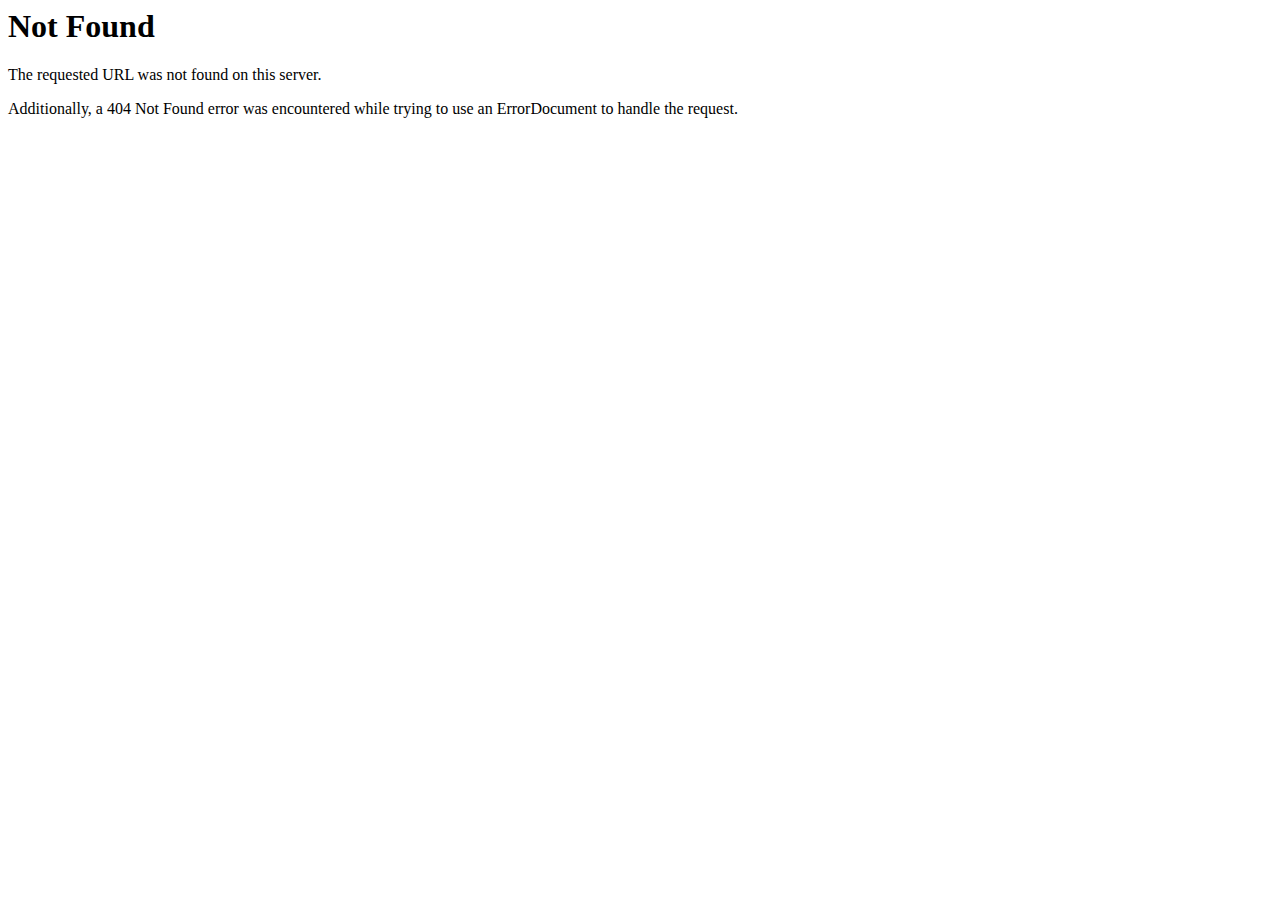
<file: css/AjaxLoader.html>
<!DOCTYPE HTML PUBLIC "-//IETF//DTD HTML 2.0//EN">
<html><head>
<title>404 Not Found</title>
</head><body>
<h1>Not Found</h1>
<p>The requested URL was not found on this server.</p>
<p>Additionally, a 404 Not Found
error was encountered while trying to use an ErrorDocument to handle the request.</p>
</body></html>
</file>
<file: css/mobiriseicons.css>
@font-face {
  font-family: 'MobiriseIcons';
  src:  url('fonts/MobiriseIcons73ab.html?5dqoim');
  src:  url('fonts/MobiriseIcons73ab.html?5dqoim#iefix') format('embedded-opentype'),
    url('fonts/mobirise73ab.ttf?5dqoim') format('truetype'),
    url('fonts/mobirise73ab.woff?5dqoim') format('woff'),
    url('fonts/MobiriseIcons73ab-2.html?5dqoim#MobiriseIcons') format('svg');
  font-weight: normal;
  font-style: normal;
}

[class^="mbri-"], [class*=" mbri-"] {
  /* use !important to prevent issues with browser extensions that change fonts */
  font-family: 'MobiriseIcons' !important;
  speak: none;
  font-style: normal;
  font-weight: normal;
  font-variant: normal;
  text-transform: none;
  line-height: 1;

  /* Better Font Rendering =========== */
  -webkit-font-smoothing: antialiased;
  -moz-osx-font-smoothing: grayscale;
}

.mbri-add-submenu:before {
  content: "\e900";
}
.mbri-alert:before {
  content: "\e901";
}
.mbri-align-center:before {
  content: "\e902";
}
.mbri-align-justify:before {
  content: "\e903";
}
.mbri-align-left:before {
  content: "\e904";
}
.mbri-align-right:before {
  content: "\e905";
}
.mbri-android:before {
  content: "\e906";
}
.mbri-apple:before {
  content: "\e907";
}
.mbri-arrow-down:before {
  content: "\e908";
}
.mbri-arrow-next:before {
  content: "\e909";
}
.mbri-arrow-prev:before {
  content: "\e90a";
}
.mbri-arrow-up:before {
  content: "\e90b";
}
.mbri-bold:before {
  content: "\e90c";
}
.mbri-bookmark:before {
  content: "\e90d";
}
.mbri-bootstrap:before {
  content: "\e90e";
}
.mbri-briefcase:before {
  content: "\e90f";
}
.mbri-browse:before {
  content: "\e910";
}
.mbri-bulleted-list:before {
  content: "\e911";
}
.mbri-calendar:before {
  content: "\e912";
}
.mbri-camera:before {
  content: "\e913";
}
.mbri-cart-add:before {
  content: "\e914";
}
.mbri-cart-full:before {
  content: "\e915";
}
.mbri-cash:before {
  content: "\e916";
}
.mbri-change-style:before {
  content: "\e917";
}
.mbri-chat:before {
  content: "\e918";
}
.mbri-clock:before {
  content: "\e919";
}
.mbri-close:before {
  content: "\e91a";
}
.mbri-cloud:before {
  content: "\e91b";
}
.mbri-code:before {
  content: "\e91c";
}
.mbri-contact-form:before {
  content: "\e91d";
}
.mbri-credit-card:before {
  content: "\e91e";
}
.mbri-cursor-click:before {
  content: "\e91f";
}
.mbri-cust-feedback:before {
  content: "\e920";
}
.mbri-database:before {
  content: "\e921";
}
.mbri-delivery:before {
  content: "\e922";
}
.mbri-desktop:before {
  content: "\e923";
}
.mbri-devices:before {
  content: "\e924";
}
.mbri-down:before {
  content: "\e925";
}
.mbri-download:before {
  content: "\e926";
}
.mbri-drag-n-drop:before {
  content: "\e927";
}
.mbri-drag-n-drop2:before {
  content: "\e928";
}
.mbri-edit:before {
  content: "\e929";
}
.mbri-edit2:before {
  content: "\e92a";
}
.mbri-error:before {
  content: "\e92b";
}
.mbri-extension:before {
  content: "\e92c";
}
.mbri-features:before {
  content: "\e92d";
}
.mbri-file:before {
  content: "\e92e";
}
.mbri-flag:before {
  content: "\e92f";
}
.mbri-folder:before {
  content: "\e930";
}
.mbri-gift:before {
  content: "\e931";
}
.mbri-github:before {
  content: "\e932";
}
.mbri-globe-2:before {
  content: "\e933";
}
.mbri-globe:before {
  content: "\e934";
}
.mbri-growing-chart:before {
  content: "\e935";
}
.mbri-hearth:before {
  content: "\e936";
}
.mbri-help:before {
  content: "\e937";
}
.mbri-home:before {
  content: "\e938";
}
.mbri-hot-cup:before {
  content: "\e939";
}
.mbri-idea:before {
  content: "\e93a";
}
.mbri-image-gallery:before {
  content: "\e93b";
}
.mbri-image-slider:before {
  content: "\e93c";
}
.mbri-info:before {
  content: "\e93d";
}
.mbri-italic:before {
  content: "\e93e";
}
.mbri-key:before {
  content: "\e93f";
}
.mbri-laptop:before {
  content: "\e940";
}
.mbri-layers:before {
  content: "\e941";
}
.mbri-left-right:before {
  content: "\e942";
}
.mbri-left:before {
  content: "\e943";
}
.mbri-letter:before {
  content: "\e944";
}
.mbri-like:before {
  content: "\e945";
}
.mbri-link:before {
  content: "\e946";
}
.mbri-lock:before {
  content: "\e947";
}
.mbri-login:before {
  content: "\e948";
}
.mbri-logout:before {
  content: "\e949";
}
.mbri-magic-stick:before {
  content: "\e94a";
}
.mbri-map-pin:before {
  content: "\e94b";
}
.mbri-menu:before {
  content: "\e94c";
}
.mbri-mobile:before {
  content: "\e94d";
}
.mbri-mobile2:before {
  content: "\e94e";
}
.mbri-mobirise:before {
  content: "\e94f";
}
.mbri-more-horizontal:before {
  content: "\e950";
}
.mbri-more-vertical:before {
  content: "\e951";
}
.mbri-music:before {
  content: "\e952";
}
.mbri-new-file:before {
  content: "\e953";
}
.mbri-numbered-list:before {
  content: "\e954";
}
.mbri-opened-folder:before {
  content: "\e955";
}
.mbri-pages:before {
  content: "\e956";
}
.mbri-paper-plane:before {
  content: "\e957";
}
.mbri-paperclip:before {
  content: "\e958";
}
.mbri-photo:before {
  content: "\e959";
}
.mbri-photos:before {
  content: "\e95a";
}
.mbri-pin:before {
  content: "\e95b";
}
.mbri-play:before {
  content: "\e95c";
}
.mbri-plus:before {
  content: "\e95d";
}
.mbri-preview:before {
  content: "\e95e";
}
.mbri-print:before {
  content: "\e95f";
}
.mbri-protect:before {
  content: "\e960";
}
.mbri-question:before {
  content: "\e961";
}
.mbri-quote-left:before {
  content: "\e962";
}
.mbri-quote-right:before {
  content: "\e963";
}
.mbri-redo:before {
  content: "\e964";
}
.mbri-refresh:before {
  content: "\e965";
}
.mbri-responsive:before {
  content: "\e966";
}
.mbri-right:before {
  content: "\e967";
}
.mbri-rocket:before {
  content: "\e968";
}
.mbri-sad-face:before {
  content: "\e969";
}
.mbri-sale:before {
  content: "\e96a";
}
.mbri-save:before {
  content: "\e96b";
}
.mbri-search:before {
  content: "\e96c";
}
.mbri-setting:before {
  content: "\e96d";
}
.mbri-setting2:before {
  content: "\e96e";
}
.mbri-setting3:before {
  content: "\e96f";
}
.mbri-share:before {
  content: "\e970";
}
.mbri-shopping-bag:before {
  content: "\e971";
}
.mbri-shopping-basket:before {
  content: "\e972";
}
.mbri-shopping-cart:before {
  content: "\e973";
}
.mbri-sites:before {
  content: "\e974";
}
.mbri-smile-face:before {
  content: "\e975";
}
.mbri-speed:before {
  content: "\e976";
}
.mbri-star:before {
  content: "\e977";
}
.mbri-success:before {
  content: "\e978";
}
.mbri-sun:before {
  content: "\e979";
}
.mbri-sun2:before {
  content: "\e97a";
}
.mbri-tablet-vertical:before {
  content: "\e97b";
}
.mbri-tablet:before {
  content: "\e97c";
}
.mbri-target:before {
  content: "\e97d";
}
.mbri-timer:before {
  content: "\e97e";
}
.mbri-to-ftp:before {
  content: "\e97f";
}
.mbri-to-local-drive:before {
  content: "\e980";
}
.mbri-touch-swipe:before {
  content: "\e981";
}
.mbri-touch:before {
  content: "\e982";
}
.mbri-trash:before {
  content: "\e983";
}
.mbri-underline:before {
  content: "\e984";
}
.mbri-undo:before {
  content: "\e985";
}
.mbri-unlink:before {
  content: "\e986";
}
.mbri-unlock:before {
  content: "\e987";
}
.mbri-up-down:before {
  content: "\e988";
}
.mbri-up:before {
  content: "\e989";
}
.mbri-update:before {
  content: "\e98a";
}
.mbri-upload:before {
  content: "\e98b";
}
.mbri-user:before {
  content: "\e98c";
}
.mbri-user2:before {
  content: "\e98d";
}
.mbri-users:before {
  content: "\e98e";
}
.mbri-video-play:before {
  content: "\e98f";
}
.mbri-video:before {
  content: "\e990";
}
.mbri-watch:before {
  content: "\e991";
}
.mbri-website-theme:before {
  content: "\e992";
}
.mbri-wifi:before {
  content: "\e993";
}
.mbri-windows:before {
  content: "\e994";
}
.mbri-zoom-out:before {
  content: "\e995";
}
</file>
<file: css/themify-icons.css>
@font-face {
	font-family: 'themify';
	src:url('fonts/themify9f24.eot?-fvbane');
	src:url('fonts/themifyd41d.eot?#iefix-fvbane') format('embedded-opentype'),
		url('fonts/themify9f24.woff?-fvbane') format('woff'),
		url('fonts/themify9f24.ttf?-fvbane') format('truetype'),
		url('fonts/themify9f24.svg?-fvbane#themify') format('svg');
	font-weight: normal;
	font-style: normal;
}

[class^="ti-"], [class*=" ti-"] {
	font-family: 'themify';
	speak: none;
	font-style: normal;
	font-weight: normal;
	font-variant: normal;
	text-transform: none;
	line-height: 1;

	/* Better Font Rendering =========== */
	-webkit-font-smoothing: antialiased;
	-moz-osx-font-smoothing: grayscale;
}

.ti-wand:before {
	content: "\e600";
}
.ti-volume:before {
	content: "\e601";
}
.ti-user:before {
	content: "\e602";
}
.ti-unlock:before {
	content: "\e603";
}
.ti-unlink:before {
	content: "\e604";
}
.ti-trash:before {
	content: "\e605";
}
.ti-thought:before {
	content: "\e606";
}
.ti-target:before {
	content: "\e607";
}
.ti-tag:before {
	content: "\e608";
}
.ti-tablet:before {
	content: "\e609";
}
.ti-star:before {
	content: "\e60a";
}
.ti-spray:before {
	content: "\e60b";
}
.ti-signal:before {
	content: "\e60c";
}
.ti-shopping-cart:before {
	content: "\e60d";
}
.ti-shopping-cart-full:before {
	content: "\e60e";
}
.ti-settings:before {
	content: "\e60f";
}
.ti-search:before {
	content: "\e610";
}
.ti-zoom-in:before {
	content: "\e611";
}
.ti-zoom-out:before {
	content: "\e612";
}
.ti-cut:before {
	content: "\e613";
}
.ti-ruler:before {
	content: "\e614";
}
.ti-ruler-pencil:before {
	content: "\e615";
}
.ti-ruler-alt:before {
	content: "\e616";
}
.ti-bookmark:before {
	content: "\e617";
}
.ti-bookmark-alt:before {
	content: "\e618";
}
.ti-reload:before {
	content: "\e619";
}
.ti-plus:before {
	content: "\e61a";
}
.ti-pin:before {
	content: "\e61b";
}
.ti-pencil:before {
	content: "\e61c";
}
.ti-pencil-alt:before {
	content: "\e61d";
}
.ti-paint-roller:before {
	content: "\e61e";
}
.ti-paint-bucket:before {
	content: "\e61f";
}
.ti-na:before {
	content: "\e620";
}
.ti-mobile:before {
	content: "\e621";
}
.ti-minus:before {
	content: "\e622";
}
.ti-medall:before {
	content: "\e623";
}
.ti-medall-alt:before {
	content: "\e624";
}
.ti-marker:before {
	content: "\e625";
}
.ti-marker-alt:before {
	content: "\e626";
}
.ti-arrow-up:before {
	content: "\e627";
}
.ti-arrow-right:before {
	content: "\e628";
}
.ti-arrow-left:before {
	content: "\e629";
}
.ti-arrow-down:before {
	content: "\e62a";
}
.ti-lock:before {
	content: "\e62b";
}
.ti-location-arrow:before {
	content: "\e62c";
}
.ti-link:before {
	content: "\e62d";
}
.ti-layout:before {
	content: "\e62e";
}
.ti-layers:before {
	content: "\e62f";
}
.ti-layers-alt:before {
	content: "\e630";
}
.ti-key:before {
	content: "\e631";
}
.ti-import:before {
	content: "\e632";
}
.ti-image:before {
	content: "\e633";
}
.ti-heart:before {
	content: "\e634";
}
.ti-heart-broken:before {
	content: "\e635";
}
.ti-hand-stop:before {
	content: "\e636";
}
.ti-hand-open:before {
	content: "\e637";
}
.ti-hand-drag:before {
	content: "\e638";
}
.ti-folder:before {
	content: "\e639";
}
.ti-flag:before {
	content: "\e63a";
}
.ti-flag-alt:before {
	content: "\e63b";
}
.ti-flag-alt-2:before {
	content: "\e63c";
}
.ti-eye:before {
	content: "\e63d";
}
.ti-export:before {
	content: "\e63e";
}
.ti-exchange-vertical:before {
	content: "\e63f";
}
.ti-desktop:before {
	content: "\e640";
}
.ti-cup:before {
	content: "\e641";
}
.ti-crown:before {
	content: "\e642";
}
.ti-comments:before {
	content: "\e643";
}
.ti-comment:before {
	content: "\e644";
}
.ti-comment-alt:before {
	content: "\e645";
}
.ti-close:before {
	content: "\e646";
}
.ti-clip:before {
	content: "\e647";
}
.ti-angle-up:before {
	content: "\e648";
}
.ti-angle-right:before {
	content: "\e649";
}
.ti-angle-left:before {
	content: "\e64a";
}
.ti-angle-down:before {
	content: "\e64b";
}
.ti-check:before {
	content: "\e64c";
}
.ti-check-box:before {
	content: "\e64d";
}
.ti-camera:before {
	content: "\e64e";
}
.ti-announcement:before {
	content: "\e64f";
}
.ti-brush:before {
	content: "\e650";
}
.ti-briefcase:before {
	content: "\e651";
}
.ti-bolt:before {
	content: "\e652";
}
.ti-bolt-alt:before {
	content: "\e653";
}
.ti-blackboard:before {
	content: "\e654";
}
.ti-bag:before {
	content: "\e655";
}
.ti-move:before {
	content: "\e656";
}
.ti-arrows-vertical:before {
	content: "\e657";
}
.ti-arrows-horizontal:before {
	content: "\e658";
}
.ti-fullscreen:before {
	content: "\e659";
}
.ti-arrow-top-right:before {
	content: "\e65a";
}
.ti-arrow-top-left:before {
	content: "\e65b";
}
.ti-arrow-circle-up:before {
	content: "\e65c";
}
.ti-arrow-circle-right:before {
	content: "\e65d";
}
.ti-arrow-circle-left:before {
	content: "\e65e";
}
.ti-arrow-circle-down:before {
	content: "\e65f";
}
.ti-angle-double-up:before {
	content: "\e660";
}
.ti-angle-double-right:before {
	content: "\e661";
}
.ti-angle-double-left:before {
	content: "\e662";
}
.ti-angle-double-down:before {
	content: "\e663";
}
.ti-zip:before {
	content: "\e664";
}
.ti-world:before {
	content: "\e665";
}
.ti-wheelchair:before {
	content: "\e666";
}
.ti-view-list:before {
	content: "\e667";
}
.ti-view-list-alt:before {
	content: "\e668";
}
.ti-view-grid:before {
	content: "\e669";
}
.ti-uppercase:before {
	content: "\e66a";
}
.ti-upload:before {
	content: "\e66b";
}
.ti-underline:before {
	content: "\e66c";
}
.ti-truck:before {
	content: "\e66d";
}
.ti-timer:before {
	content: "\e66e";
}
.ti-ticket:before {
	content: "\e66f";
}
.ti-thumb-up:before {
	content: "\e670";
}
.ti-thumb-down:before {
	content: "\e671";
}
.ti-text:before {
	content: "\e672";
}
.ti-stats-up:before {
	content: "\e673";
}
.ti-stats-down:before {
	content: "\e674";
}
.ti-split-v:before {
	content: "\e675";
}
.ti-split-h:before {
	content: "\e676";
}
.ti-smallcap:before {
	content: "\e677";
}
.ti-shine:before {
	content: "\e678";
}
.ti-shift-right:before {
	content: "\e679";
}
.ti-shift-left:before {
	content: "\e67a";
}
.ti-shield:before {
	content: "\e67b";
}
.ti-notepad:before {
	content: "\e67c";
}
.ti-server:before {
	content: "\e67d";
}
.ti-quote-right:before {
	content: "\e67e";
}
.ti-quote-left:before {
	content: "\e67f";
}
.ti-pulse:before {
	content: "\e680";
}
.ti-printer:before {
	content: "\e681";
}
.ti-power-off:before {
	content: "\e682";
}
.ti-plug:before {
	content: "\e683";
}
.ti-pie-chart:before {
	content: "\e684";
}
.ti-paragraph:before {
	content: "\e685";
}
.ti-panel:before {
	content: "\e686";
}
.ti-package:before {
	content: "\e687";
}
.ti-music:before {
	content: "\e688";
}
.ti-music-alt:before {
	content: "\e689";
}
.ti-mouse:before {
	content: "\e68a";
}
.ti-mouse-alt:before {
	content: "\e68b";
}
.ti-money:before {
	content: "\e68c";
}
.ti-microphone:before {
	content: "\e68d";
}
.ti-menu:before {
	content: "\e68e";
}
.ti-menu-alt:before {
	content: "\e68f";
}
.ti-map:before {
	content: "\e690";
}
.ti-map-alt:before {
	content: "\e691";
}
.ti-loop:before {
	content: "\e692";
}
.ti-location-pin:before {
	content: "\e693";
}
.ti-list:before {
	content: "\e694";
}
.ti-light-bulb:before {
	content: "\e695";
}
.ti-Italic:before {
	content: "\e696";
}
.ti-info:before {
	content: "\e697";
}
.ti-infinite:before {
	content: "\e698";
}
.ti-id-badge:before {
	content: "\e699";
}
.ti-hummer:before {
	content: "\e69a";
}
.ti-home:before {
	content: "\e69b";
}
.ti-help:before {
	content: "\e69c";
}
.ti-headphone:before {
	content: "\e69d";
}
.ti-harddrives:before {
	content: "\e69e";
}
.ti-harddrive:before {
	content: "\e69f";
}
.ti-gift:before {
	content: "\e6a0";
}
.ti-game:before {
	content: "\e6a1";
}
.ti-filter:before {
	content: "\e6a2";
}
.ti-files:before {
	content: "\e6a3";
}
.ti-file:before {
	content: "\e6a4";
}
.ti-eraser:before {
	content: "\e6a5";
}
.ti-envelope:before {
	content: "\e6a6";
}
.ti-download:before {
	content: "\e6a7";
}
.ti-direction:before {
	content: "\e6a8";
}
.ti-direction-alt:before {
	content: "\e6a9";
}
.ti-dashboard:before {
	content: "\e6aa";
}
.ti-control-stop:before {
	content: "\e6ab";
}
.ti-control-shuffle:before {
	content: "\e6ac";
}
.ti-control-play:before {
	content: "\e6ad";
}
.ti-control-pause:before {
	content: "\e6ae";
}
.ti-control-forward:before {
	content: "\e6af";
}
.ti-control-backward:before {
	content: "\e6b0";
}
.ti-cloud:before {
	content: "\e6b1";
}
.ti-cloud-up:before {
	content: "\e6b2";
}
.ti-cloud-down:before {
	content: "\e6b3";
}
.ti-clipboard:before {
	content: "\e6b4";
}
.ti-car:before {
	content: "\e6b5";
}
.ti-calendar:before {
	content: "\e6b6";
}
.ti-book:before {
	content: "\e6b7";
}
.ti-bell:before {
	content: "\e6b8";
}
.ti-basketball:before {
	content: "\e6b9";
}
.ti-bar-chart:before {
	content: "\e6ba";
}
.ti-bar-chart-alt:before {
	content: "\e6bb";
}
.ti-back-right:before {
	content: "\e6bc";
}
.ti-back-left:before {
	content: "\e6bd";
}
.ti-arrows-corner:before {
	content: "\e6be";
}
.ti-archive:before {
	content: "\e6bf";
}
.ti-anchor:before {
	content: "\e6c0";
}
.ti-align-right:before {
	content: "\e6c1";
}
.ti-align-left:before {
	content: "\e6c2";
}
.ti-align-justify:before {
	content: "\e6c3";
}
.ti-align-center:before {
	content: "\e6c4";
}
.ti-alert:before {
	content: "\e6c5";
}
.ti-alarm-clock:before {
	content: "\e6c6";
}
.ti-agenda:before {
	content: "\e6c7";
}
.ti-write:before {
	content: "\e6c8";
}
.ti-window:before {
	content: "\e6c9";
}
.ti-widgetized:before {
	content: "\e6ca";
}
.ti-widget:before {
	content: "\e6cb";
}
.ti-widget-alt:before {
	content: "\e6cc";
}
.ti-wallet:before {
	content: "\e6cd";
}
.ti-video-clapper:before {
	content: "\e6ce";
}
.ti-video-camera:before {
	content: "\e6cf";
}
.ti-vector:before {
	content: "\e6d0";
}
.ti-themify-logo:before {
	content: "\e6d1";
}
.ti-themify-favicon:before {
	content: "\e6d2";
}
.ti-themify-favicon-alt:before {
	content: "\e6d3";
}
.ti-support:before {
	content: "\e6d4";
}
.ti-stamp:before {
	content: "\e6d5";
}
.ti-split-v-alt:before {
	content: "\e6d6";
}
.ti-slice:before {
	content: "\e6d7";
}
.ti-shortcode:before {
	content: "\e6d8";
}
.ti-shift-right-alt:before {
	content: "\e6d9";
}
.ti-shift-left-alt:before {
	content: "\e6da";
}
.ti-ruler-alt-2:before {
	content: "\e6db";
}
.ti-receipt:before {
	content: "\e6dc";
}
.ti-pin2:before {
	content: "\e6dd";
}
.ti-pin-alt:before {
	content: "\e6de";
}
.ti-pencil-alt2:before {
	content: "\e6df";
}
.ti-palette:before {
	content: "\e6e0";
}
.ti-more:before {
	content: "\e6e1";
}
.ti-more-alt:before {
	content: "\e6e2";
}
.ti-microphone-alt:before {
	content: "\e6e3";
}
.ti-magnet:before {
	content: "\e6e4";
}
.ti-line-double:before {
	content: "\e6e5";
}
.ti-line-dotted:before {
	content: "\e6e6";
}
.ti-line-dashed:before {
	content: "\e6e7";
}
.ti-layout-width-full:before {
	content: "\e6e8";
}
.ti-layout-width-default:before {
	content: "\e6e9";
}
.ti-layout-width-default-alt:before {
	content: "\e6ea";
}
.ti-layout-tab:before {
	content: "\e6eb";
}
.ti-layout-tab-window:before {
	content: "\e6ec";
}
.ti-layout-tab-v:before {
	content: "\e6ed";
}
.ti-layout-tab-min:before {
	content: "\e6ee";
}
.ti-layout-slider:before {
	content: "\e6ef";
}
.ti-layout-slider-alt:before {
	content: "\e6f0";
}
.ti-layout-sidebar-right:before {
	content: "\e6f1";
}
.ti-layout-sidebar-none:before {
	content: "\e6f2";
}
.ti-layout-sidebar-left:before {
	content: "\e6f3";
}
.ti-layout-placeholder:before {
	content: "\e6f4";
}
.ti-layout-menu:before {
	content: "\e6f5";
}
.ti-layout-menu-v:before {
	content: "\e6f6";
}
.ti-layout-menu-separated:before {
	content: "\e6f7";
}
.ti-layout-menu-full:before {
	content: "\e6f8";
}
.ti-layout-media-right-alt:before {
	content: "\e6f9";
}
.ti-layout-media-right:before {
	content: "\e6fa";
}
.ti-layout-media-overlay:before {
	content: "\e6fb";
}
.ti-layout-media-overlay-alt:before {
	content: "\e6fc";
}
.ti-layout-media-overlay-alt-2:before {
	content: "\e6fd";
}
.ti-layout-media-left-alt:before {
	content: "\e6fe";
}
.ti-layout-media-left:before {
	content: "\e6ff";
}
.ti-layout-media-center-alt:before {
	content: "\e700";
}
.ti-layout-media-center:before {
	content: "\e701";
}
.ti-layout-list-thumb:before {
	content: "\e702";
}
.ti-layout-list-thumb-alt:before {
	content: "\e703";
}
.ti-layout-list-post:before {
	content: "\e704";
}
.ti-layout-list-large-image:before {
	content: "\e705";
}
.ti-layout-line-solid:before {
	content: "\e706";
}
.ti-layout-grid4:before {
	content: "\e707";
}
.ti-layout-grid3:before {
	content: "\e708";
}
.ti-layout-grid2:before {
	content: "\e709";
}
.ti-layout-grid2-thumb:before {
	content: "\e70a";
}
.ti-layout-cta-right:before {
	content: "\e70b";
}
.ti-layout-cta-left:before {
	content: "\e70c";
}
.ti-layout-cta-center:before {
	content: "\e70d";
}
.ti-layout-cta-btn-right:before {
	content: "\e70e";
}
.ti-layout-cta-btn-left:before {
	content: "\e70f";
}
.ti-layout-column4:before {
	content: "\e710";
}
.ti-layout-column3:before {
	content: "\e711";
}
.ti-layout-column2:before {
	content: "\e712";
}
.ti-layout-accordion-separated:before {
	content: "\e713";
}
.ti-layout-accordion-merged:before {
	content: "\e714";
}
.ti-layout-accordion-list:before {
	content: "\e715";
}
.ti-ink-pen:before {
	content: "\e716";
}
.ti-info-alt:before {
	content: "\e717";
}
.ti-help-alt:before {
	content: "\e718";
}
.ti-headphone-alt:before {
	content: "\e719";
}
.ti-hand-point-up:before {
	content: "\e71a";
}
.ti-hand-point-right:before {
	content: "\e71b";
}
.ti-hand-point-left:before {
	content: "\e71c";
}
.ti-hand-point-down:before {
	content: "\e71d";
}
.ti-gallery:before {
	content: "\e71e";
}
.ti-face-smile:before {
	content: "\e71f";
}
.ti-face-sad:before {
	content: "\e720";
}
.ti-credit-card:before {
	content: "\e721";
}
.ti-control-skip-forward:before {
	content: "\e722";
}
.ti-control-skip-backward:before {
	content: "\e723";
}
.ti-control-record:before {
	content: "\e724";
}
.ti-control-eject:before {
	content: "\e725";
}
.ti-comments-smiley:before {
	content: "\e726";
}
.ti-brush-alt:before {
	content: "\e727";
}
.ti-youtube:before {
	content: "\e728";
}
.ti-vimeo:before {
	content: "\e729";
}
.ti-twitter:before {
	content: "\e72a";
}
.ti-time:before {
	content: "\e72b";
}
.ti-tumblr:before {
	content: "\e72c";
}
.ti-skype:before {
	content: "\e72d";
}
.ti-share:before {
	content: "\e72e";
}
.ti-share-alt:before {
	content: "\e72f";
}
.ti-rocket:before {
	content: "\e730";
}
.ti-pinterest:before {
	content: "\e731";
}
.ti-new-window:before {
	content: "\e732";
}
.ti-microsoft:before {
	content: "\e733";
}
.ti-list-ol:before {
	content: "\e734";
}
.ti-linkedin:before {
	content: "\e735";
}
.ti-layout-sidebar-2:before {
	content: "\e736";
}
.ti-layout-grid4-alt:before {
	content: "\e737";
}
.ti-layout-grid3-alt:before {
	content: "\e738";
}
.ti-layout-grid2-alt:before {
	content: "\e739";
}
.ti-layout-column4-alt:before {
	content: "\e73a";
}
.ti-layout-column3-alt:before {
	content: "\e73b";
}
.ti-layout-column2-alt:before {
	content: "\e73c";
}
.ti-instagram:before {
	content: "\e73d";
}
.ti-google:before {
	content: "\e73e";
}
.ti-github:before {
	content: "\e73f";
}
.ti-flickr:before {
	content: "\e740";
}
.ti-facebook:before {
	content: "\e741";
}
.ti-dropbox:before {
	content: "\e742";
}
.ti-dribbble:before {
	content: "\e743";
}
.ti-apple:before {
	content: "\e744";
}
.ti-android:before {
	content: "\e745";
}
.ti-save:before {
	content: "\e746";
}
.ti-save-alt:before {
	content: "\e747";
}
.ti-yahoo:before {
	content: "\e748";
}
.ti-wordpress:before {
	content: "\e749";
}
.ti-vimeo-alt:before {
	content: "\e74a";
}
.ti-twitter-alt:before {
	content: "\e74b";
}
.ti-tumblr-alt:before {
	content: "\e74c";
}
.ti-trello:before {
	content: "\e74d";
}
.ti-stack-overflow:before {
	content: "\e74e";
}
.ti-soundcloud:before {
	content: "\e74f";
}
.ti-sharethis:before {
	content: "\e750";
}
.ti-sharethis-alt:before {
	content: "\e751";
}
.ti-reddit:before {
	content: "\e752";
}
.ti-pinterest-alt:before {
	content: "\e753";
}
.ti-microsoft-alt:before {
	content: "\e754";
}
.ti-linux:before {
	content: "\e755";
}
.ti-jsfiddle:before {
	content: "\e756";
}
.ti-joomla:before {
	content: "\e757";
}
.ti-html5:before {
	content: "\e758";
}
.ti-flickr-alt:before {
	content: "\e759";
}
.ti-email:before {
	content: "\e75a";
}
.ti-drupal:before {
	content: "\e75b";
}
.ti-dropbox-alt:before {
	content: "\e75c";
}
.ti-css3:before {
	content: "\e75d";
}
.ti-rss:before {
	content: "\e75e";
}
.ti-rss-alt:before {
	content: "\e75f";
}
</file>
<file: css/style.css>
/*  Theme Name: Crunch - Responsive Multipurpose Template
    Author: sbtechnsoft
    Version: 1.0.0
    Created: September 2019

*/

/***************

1. Basic
2. Common CSS
3. Navigation
4. Header
5. About
6. Services
7. Work Updates
8. CTA Wrapper
9. Work Progress
10. Features
11. Portfolio
12. Testimonials
13. Our Team
14. Counter
15. Pricing Plan
16. Blog
17. Contact Us
18. Footer
19. Responsive


*****************/

@import url('https://fonts.googleapis.com/css?family=Poppins:400,500|Roboto:400,500');
/*
================================================
1. Basic
================================================
*/

body {
	font-family: 'Roboto', sans-serif;
	overflow-x: hidden;
}
h1, h2, h3, h4, h5, h6 {
	font-family: 'Poppins', sans-serif;
}
h1.font-weight-bold, h2.font-weight-bold, h3.font-weight-bold, h4.font-weight-bold, h5.font-weight-bold, h6.font-weight-bold {
	font-weight: 500 !important;
}
a, a:hover, a:focus, button {
	text-decoration: none !important;
	outline: none !important;
}
p {
	font-size: 15px;
	line-height: 1.6;
}
.no-pad {
	padding: 0 !important;
}
#scrollUp {
	border-radius: 50%;
	bottom: 100px;
	color: #fff;
	display: block;
	font-size: 20px;
	height: 40px;
	line-height: 0;
	position: fixed;
	right: 20px;
	text-align: center;
	text-decoration: none !important;
	transition: all 0.5s cubic-bezier(0, 0, 0, 1) 0s;
	width: 40px;
	z-index: 1000 !important;
	background: #ff8500;
	line-height: 30px;
  transition: 1s ease;
  -webkit-animation: pulse 3s infinite;
  -o-animation: pulse 3s infinite;
  animation: pulse 3s infinite;	
}
#scrollUp:after {
  position: absolute;
  z-index: -1;
  content: '';
  top: 100%;
  left: 5%;
  height: 10px;
  width: 90%;
  opacity: 1;
  background: -webkit-radial-gradient(center, ellipse, rgba(0, 0, 0, 0.25) 0%, rgba(0, 0, 0, 0) 80%);
  background: -webkit-radial-gradient(center ellipse, rgba(0, 0, 0, 0.25) 0%, rgba(0, 0, 0, 0) 80%);
  background: radial-gradient(ellipse at center, rgba(0, 0, 0, 0.25) 0%, rgba(0, 0, 0, 0) 80%);
}
#scrollUp:hover {
	background: #333;
	color: #fff;
}
#scrollUp i {
	display: block;
	padding-top: 5px;
}
@keyframes pulse {
    50% {
        box-shadow: 0 0 0 15px rgba(255, 133, 0, 0.6),
        0 0 0 30px rgba(255, 133, 0, 0.20);
    }
}
/*
================================================
2. Common CSS
================================================
*/

.bg-overlay-landing {
	background-color: rgba(34, 35, 53, 0.8);
	position: absolute;
	top: 0;
	right: 0;
	width: 100%;
	height: 100%;
}
.bg-overlay {
	background-color: rgba(18, 53, 109, 0.95);
	position: absolute;
	top: 0;
	right: 0;
	width: 100%;
	height: 100%;
}
.section-title h3 {
	text-transform: capitalize;
	font-weight: 500;
	margin: 15px 0 8px;
}
.section_subtitle {
	max-width: 550px;
}
.section-title span {
	color: #ff8500;
}
.sec-icons i {
	font-size: 30px;
	background-color: #ff8500;
	color: #ffffff;
	display: inline-block;
	height: 60px;
	width: 60px;
	line-height: 60px;
	text-align: center;
	font-weight: 700;
	-webkit-box-shadow: 0px 7px 9px -4px rgb(184, 184, 184);
	-moz-box-shadow: 0px 7px 9px -4px rgb(184, 184, 184);
	box-shadow: 0px 7px 9px -4px rgb(184, 184, 184);
}
.text_custom {
	color: #ff8500;
}
.bg_custom {
	background-color: #222335;
}
.bg-custom-gradiant {
	background: #ff4b1f; /* fallback for old browsers */
	background: -webkit-linear-gradient(to top, #ff4b1f, #ff9068); /* Chrome 10-25, Safari 5.1-6 */
	background: linear-gradient(to top, #ff4b1f, #ff9068); /* W3C, IE 10+/ Edge, Firefox 16+, Chrome 26+, Opera 12+, Safari 7+ */
}
.btn {
	padding: 10px 32px;
	font-size: 14px;
	transition: all 0.5s;
	letter-spacing: 0.6px;
	color: #fff;
	box-shadow: none !important;
	text-transform: uppercase;
	outline: none !important;
}
.btn-custom {
	border: 1px solid #ff8500;
	background-color: #ff8500;
	border-radius: 0px;
}
.btn-custom:hover, .btn-custom:focus, .btn-custom:active, .btn-custom.active, .btn-custom.focus, .btn-custom:active, .btn-custom:focus, .btn-custom:hover, .open > .dropdown-toggle.btn-custom {
	color: #f3f3f3;
	background-color: #163d78;
	border-color: #163d78;
}
.btn-custom1 {
	border: 1px solid #f2395c;
	background-color: #f2395c;
	border-radius: 0px;
}
.btn-custom1:hover, .btn-custom1:focus, .btn-custom1:active, .btn-custom1.active, .btn-custom1.focus, .btn-custom1:active, .btn-custom1:focus, .btn-custom1:hover, .open > .dropdown-toggle.btn-custom {
	color: #f3f3f3;
	background-color: #ff8500;
	border-color: #ff8500;
}
.btn_outline {
	border: 2px solid #ff8500;
	color: #000;
}
.btn_outline:hover, .btn_outline:focus, .btn_outline:active, .btn_outline.active, .btn_outline.focus, .btn_outline:active, .btn_outline:focus, .btn_outline:hover, .open > .dropdown-toggle.btn_outline {
	background-color: #ff8500;
	border-color: #ff8500;
	color: #ffffff;
}
.btn-rounded {
	border-radius: 30px;
}
.full-height-100vh {
	height: 100vh;
}
.vertical-content-manage {
	display: -webkit-flex;
	display: -moz-flex;
	display: -ms-flexbox;
	display: flex;
	align-items: center;
	-webkit-align-items: center;
	justify-content: center;
	-webkit-justify-content: center;
	flex-direction: row;
	-webkit-flex-direction: row;
}
section {
	position: relative;
	padding-top: 80px;
	padding-bottom: 80px;
}
.btn_small {
	padding: 7px 14px;
}
.navbar-brand img {
	height: 34px;
}
.btn-rounded {
	border-radius: 35px;
}

/*
================================================
3. Navigation
================================================
*/

.custom-nav-menu {
	padding: 15px 0px;
	width: 100%;
	border-radius: 0px;
	z-index: 9999;
	margin-bottom: 0px;
	transition: all 0.5s ease-in-out;
	border-bottom: 1px solid rgba(255, 255, 255, 0.07);
}
.custom-nav-menu .social_menu .list-inline-item:not(:last-child) {
	margin-right: 8px;
}
.custom-nav-menu .navbar-nav li a {
	color: #fff;
	font-size: 15px;
	background-color: transparent !important;
	padding: 15px 0;
	margin: 0 7px;
	font-weight: 500;
	transition: all 0.4s;
}
.navbar-toggler {
	font-size: 24px;
	margin-top: 5px;
	margin-bottom: 0px;
	color: #ffffff;
}
.stickyadd .navbar-nav {
	margin-top: 0px;
}
.stickyadd.custom-nav-menu .navbar-nav li a {
	color: rgba(0, 0, 0, 0.75);
}
.custom-nav-menu .navbar-brand.logo img {
	height: 26px;
}
.stickyadd.custom-nav-menu {
	margin-top: 0px;
	padding: 8px 0px;
	background-color: #fff;
	border-bottom: 1px solid #fff;
	box-shadow: 0px 0px 18px 1px rgba(0, 0, 0, 0.1);
}
.custom-nav-menu .navbar-nav li.active a, .custom-nav-menu .navbar-nav li a:hover, .custom-nav-menu .navbar-nav li a:active {
	color: #ff8500 !important;
}
.navbar-toggle {
	font-size: 24px;
	margin-top: 5px;
	margin-bottom: 0px;
	color: #ffffff;
}
.custom-nav-menu .btn-custom {
	margin-top: 5px;
	margin-bottom: 5px;
}
.nav .open>a, .nav .open>a:focus, .nav .open>a:hover {
	background-color: transparent;
	border-color: #337ab7;
}
.logo .logo-light {
	display: inline-block;
}
.stickyadd .logo .logo-dark {
	display: inline-block;
}
.stickyadd .logo .logo-light {
	display: none;
}
.logo .logo-dark {
	display: none;
}
/*
================================================
4. Header
================================================
*/

.bg-home-cover {
	background-image: url(../images/top-bg.png);
	background-color: #11346c;
	background-size: cover;
	background-position: center center;
}
.heading-title {
	font-size: 50px;
	line-height: 1.2;
	max-width: 600px;
}
.home-subtitle {
	color: #dadada;
	max-width: 600px;
	line-height: 1.8;
}
.home-table-cell-center {
	display: table-cell;
	vertical-align: middle;
}
.home-table-cell {
	display: table;
	width: 100%;
	height: 100%;
}
.full-height-100vh-home {
	height: 100vh;
}
.up-index {
	z-index: 2;
}

/*
================================================
5. About
================================================
*/

.about-sec {
	overflow: hidden;
	padding-top: 90px;
	padding-bottom: 60px;
}
.about-sec .header {
	overflow: visible;
}
.heading {
	font-size: 48px;
	line-height: 52px;
	color: #1a1a23;
	margin: 0 0 12px;
}
.about-sec .heading span {
	color: #ff8500 !important;
}
.about-sec .header p {
	margin: 0 0 20px;
}
.about-sec .financial-list {
	overflow: hidden;
	margin: 0;
	padding: 6px 0 0;
}
.about-sec .financial-list li {
	float: left;
	width: 50%;
	margin: 0 0 65px;
}
.list-unstyled {
	list-style: none;
}
.about-sec .financial-list .icon {
	font-size: 36px;
	line-height: 42px;
	color: #1996cd;
	float: left;
	width: 50px;
	text-align: center;
}
.about-sec .financial-list .financial-list-detail {
	width: 240px;
	float: left;
	padding: 0 0 0 13px;
}
.heading3 {
	font-size: 20px;
	line-height: 23px;
	color: #1a1a23;
	margin: 0 0 12px;
}
.about-sec .financial-list .heading3 {
	color: #000;
}
.about-sec .financial-list p {
	margin: 0;
}
.about-sec .financial-list .icon {
	font-size: 36px;
	line-height: 42px;
	color: #ff8500;
	float: left;
	width: 50px;
	text-align: center;
	transition: all 0.3s ease-in-out;
}
.about-sec .financial-list li:hover .icon {
	-webkit-transform: scaleX(-1);
	-ms-transform: scaleX(-1);
	transform: scaleX(-1);
	font-size: 28px;
	height: 50px;
	background: #ff8500;
	color: #fff;
	padding: 5px 0 0;
	border-radius: 3px;
}

/*
================================================
6. Services
================================================
*/

.services-icon-box {
	position: relative;
	margin: 50px 0 0;
}
.services-icon-box .icon-wrap {
	width: 80px;
	height: 80px;
	font-size: 28px;
	line-height: 80px;
	background-color: #ff8500;
	color: #fff;
	border-radius: 100%;
	text-align: center;
	display: inline-block;
	transition: all 0.3s ease-in-out;
}
.services-icon-box .heading {
	font-weight: 500;
	font-size: 22px;
	line-height: 32px;
	margin-bottom: 5px;
}
.services-icon-box .heading a {
	color: #163d78;
}
.services-icon-box .heading, .services-icon-box .desc {
	padding-left: 100px;
}
.services-icon-box .desc {
	margin: 0;
	font-weight: 400;
	font-size: 15px;
	line-height: 26px;
	color: #666;
}
.services-icon-box .icon-wrap, .services-icon-box .image-wrap {
	position: absolute;
	left: 0;
	top: 5px;
}
.services-icon-box .heading a {
	color: #1a1a23;
}
.services-icon-box:hover .icon-wrap {
	background-color: #222 !important;
}

/*
================================================
7. Work Updates
================================================
*/

.work-updates {
	background: url(../images/pattern-bg.jpg) left top repeat;
}
.work-updates .business-work-flow {
	background: #fff;
	text-align: center;
	padding: 15px;
	box-shadow: 0px 0px 16px 4px rgba(198, 198, 198, 0.1);
	transition: all 0.5s;
	margin:30px 0 0;
}
.work-updates .business-work-flow:hover {
	box-shadow: 0px 0px 16px 4px rgba(198, 198, 198, 0.5);
}
.business-work-flow h5 {
	color: #ff8500;
}

/*
================================================
8. CTA Wrapper
================================================
*/

.cta-wrapper {
	background-image: url(../images/cta-bg.jpg);
	background-size: cover;
	background-attachment: fixed;
}
.cta-details {
	max-width: 635px;
	line-height: 2.0;
}
.video-wrapper {
	background-image: url(../images/cta-bg.jpg);
	position: relative;
	background-size: cover;
	background-attachment: fixed;
}
.business-play-btn i {
	background: #ff8500;
	color: #fff;
	height: 80px;
	width: 80px;
	line-height: 80px;
	border-radius: 50%;
	font-size: 30px;
	display: inline-block;
	text-align: center;
	margin-right: 15px;
}
.business-choose-box .business-choose-icon span {
	float: left;
	margin-right: 20px;
	font-size: 24px;
	width: 45px;
	height: 45px;
	line-height: 45px;
	border-radius: 35px;
	text-align: center;
	color: #fff;
	display: inline-block;
	background: #ff8500;
}
.business-choose-details {
	overflow: hidden;
}
.cta-sec {
	background-image: url(../images/cta-bg.jpg);
	background-size: cover;
	background-attachment: fixed;
}

/*
================================================
9. Work Progress
================================================
*/

.business-work-flow i {
	font-size: 42px;
}
.work_process_details {
	overflow: hidden;
}

/*
================================================
10. Features
================================================
*/

.why-choose-us-description {
	max-width: 500px;
}
.business-features-box {
	background: #fff;
	box-shadow: 0px 2px 27px 0px rgba(154, 161, 171, 0.18);
	-webkit-box-shadow: 0px 2px 27px 0px rgba(154, 161, 171, 0.18);
	padding: 20px 20px 30px;
	-webkit-border-radius: 3px;
	-moz-border-radius: 3px;
	border-radius: 3px;
	margin:30px 0 0;
 }
.business-features-box .business-features-icon i {
	float: left;
	margin-right: 20px;
	font-size: 24px;
	width: 20px;
}
.business_features_link i {
	font-size: 16px !important;
}
.business-features-details {
	overflow: hidden;
}

/*
================================================
11. Portfolio
================================================
*/

.work-menu li a {
	cursor: pointer;
	display: block;
	letter-spacing: 0.03em;
	margin-bottom: 10px;
	font-weight: 500;
	font-size: 14px;
	padding: 7px 16px;
	transition: all 0.5s;
	background-color: #f0f0f0;
}
.work-menu a.active, .work-menu a:hover {
	background-color: #163d78;
	color: #fff !important;
}
.work_item {
	position: relative;
	padding: 15px;
}
.work_box {
	overflow: hidden;
	position: relative;
}
.work_box .work_img {
	position: relative;
	overflow: hidden;
}
.work_box .work_img:after {
	content: " ";
	display: block;
	width: 100%;
	height: 100%;
	position: absolute;
	top: 0;
	left: 0;
	border-radius: 5px;
	transition: all 0.27s cubic-bezier(0.3, 0.1, 0.58, 1);
}
.work_box .work_img>img {
	transition: all 0.3s cubic-bezier(0.3, 0.1, 0.58, 1);
	border-radius: 0;
}
.work_box .work_detail {
	opacity: 0;
	color: #ffffff;
	width: 100%;
	padding: 20px;
	box-sizing: border-box;
	position: absolute;
	left: 0;
	overflow: hidden;
	transition: all 0.27s cubic-bezier(0.3, 0.1, 0.58, 1);
}
.work_box .work_detail h4 {
	font-size: 22px;
}
.work_box .work_detail p {
	color: rgba(255, 255, 255, 0.6);
	font-size: 14px;
	font-weight: 500;
}
.work_box:hover .work_detail {
	top: 50%;
	transform: translate(0, -50%);
	opacity: 1;
}
.work_box:hover .work_img:after {
	background: rgba(20, 20, 20, 0.8);
}
.work_box:hover .work_img>img {
	transform: scale(1.05);
}

/*
================================================
12. Testimonials
================================================
*/

.testimonial-sec {
	background-image: url("../images/testimonials-bg.jpg");
	background-size: cover;
	background-position: center center;
	background-attachment: fixed;
	padding-top: 80px;
	padding-bottom: 80px;
	position:relative;
}
.testi-content {
	max-width: 650px;
}
.testi-content .testi-details {
	font-size: 15px;
	color: #ffffff;
	line-height: 1.6;
}
.testi-content span {
	font-size: 12px;
	text-transform: capitalize;
}
.testi-content-img img {
	max-width: 120px;
	border: 5px solid #ffffff;
}
.owl-theme .owl-controls .owl-page span {
	display: block;
	width: 12px;
	height: 6px;
	margin: 5px 4px;
	filter: Alpha(Opacity=50);
	opacity: 0.5;
	-webkit-border-radius: 20px;
	-moz-border-radius: 20px;
	border-radius: 20px;
	transition: all 0.5s;
	background: #163d78;
}
.owl-theme .owl-controls .owl-page.active span {
	width: 20px;
}

/*
================================================
13. Our Team
================================================
*/

.team {
	display: inline-block;
	background-color: #fff;
	margin: 0px 0px 30px;
}
.team-info h5 {
	margin-bottom: 0;
}
.team-info {
	text-align: center;
	position: relative;
	padding: 16px 15px;
	background: #efefef;
}
.team-info h5 > a {
	font-size: 16px;
	text-decoration: none;
	color: #000;
	display: block;
	margin: 0px 0px 5px;
	text-transform: uppercase;
}
.team-info span {
	font-size: 14px;
	color: #242424;
	display: block;
}
.team-info ul {
	border-top: 1px solid #cecece;
	padding: 8px 5px 5px 5px;
	background: #fdc236;
}
.team-info ul li {
	position: relative;
}
.team-info ul li a {
	color: #fff;
	font-size: 18px;
}
.team-info h5 > a:hover {
	color: #222;
}
.team:hover .team-image img {
	transform: scale(1.2) rotate(-6deg);
	-webkit-transform: scale(1.2) rotate(-6deg);
	-moz-transform: scale(1.2) rotate(-6deg);
}
.team-image {
	position: relative;
	overflow: hidden;
}
.team .team-image img {
	transition: all 0.3s ease-in-out;
	-webkit-transition: all 0.3s ease-in-out;
	width: 100%;
}
.expert-team {
	padding-top: 0;
}
.team-image ul {
	position: absolute;
	left: 0;
	bottom: 0;
	width: 100%;
	margin-bottom: 0;
	text-align: center;
	padding: 15px 0px;
	background: rgba(255, 133, 0, 0.82);
	transform: perspective(500px) rotateX(90deg);
	transition: all .5s;
	transform-origin: bottom;
	height: 100%;
	z-index: 1000;
}
.team-image ul li {
	display: inline-block;
	margin: 0px 2px;
	margin-top: 100px;
}
.team-image ul li a {
	background: #fafafa none repeat scroll 0 0;
	display: block;
	height: 30px;
	line-height: 30px;
	text-align: center;
	width: 30px;
	color: #051429;
}
.team-image img {
	transition: all .5s;
}
.team-image ul li a:hover {
	background: #222;
	color: #fff;
}
.team:hover .team-image ul {
	transform: perspective(500px) rotateX(0deg);
}
.team-image ul li:nth-child(1) a:hover {
	background: #3b5998 !important;
	color: #FFF;
}
.team-image ul li:nth-child(2) a:hover {
	background: #55acee !important;
	color: #FFF;
}
.team-image ul li:nth-child(3) a:hover {
	background: #007ab9 !important;
	color: #FFF;
}
.team-image ul li:nth-child(4) a:hover {
	background: #dc4e41 !important;
	color: #FFF;
}
.team .team-image:after {
	content: '';
	background: transparent;
	position: absolute;
	border: 1px solid #fff;
	/* z-index: -1; */
	display: block;
	top: 10px;
	left: 10px;
	bottom: 10px;
	right: 10px;
	-webkit-transition: all 300ms linear 0s;
	transition: all 300ms linear 0s;
}
.team:hover .team-image:after {
	border: 1px solid #fff;
	top: 10px;
	left: 10px;
	bottom: 10px;
	right: 10px;
	z-index: 1;
	background: transparent;
}

/*
================================================
14. Counter
================================================
*/

.bg-business-counter-cover {
	background-image: url(../images/counter-bg.jpg);
	position: relative;
	background-size: cover;
	background-position: center center;
	background-attachment: fixed;
}
.counter_box .info-name {
	font-size: 16px;
	color: #000;
}
.counter_box .counter-icon {
	font-size: 38px;
}

/*
================================================
15. Pricing Plan
================================================
*/

.pricing .pricing-table {
	-webkit-transition: all 0.5s ease;
	transition: all 0.5s ease;
}
.pricing .pricing-table .pricing-plan {
	font-size: 18px;
}
.pricing .pricing-table .price-value .price-lable {
	display: inline-block;
	width: 110px;
	height: 110px;
	line-height: 0px;
	color: #535353;
}
.pricing .pricing-table .price-value .price-lable h4 {
	font-size: 30px;
}
.pricing .pricing-table .pricing-features ul li {
	position: relative;
	padding: 10px 0;
	font-size: 14px;
	border-bottom: 1px dashed #dee2e6;
}
.pricing .pricing-table .pricing-features ul li:first-child {
	border-top: 1px dashed #dee2e6;
}
.pricing .pricing-table .pricing-features ul li:nth-child(2n+1) {
	background-color: #f8f9fa;
}
.pricing .pricing-table:hover {
	margin-top: -5px;
}
.pricing .pricing-table .bg-custom {
	background: #ff8500 !important;
	color: #fff;
}

/*
================================================
16. Blog
================================================
*/

.blog-wrap {
	transition: all 0.5s ease;	
	margin:30px 0 0;
}
.blog-meta ul {
	margin-bottom: 8px;
	list-style: none;
	overflow: hidden;
	padding:0;
}
.blog-details {
	padding: 20px 30px;
	border: 1px solid #e8e8e8;
}
.blog-meta ul li {
	display: inline-block;
	padding-right: 12px;
	font-size: 14px;
	color: #000;
}
.blog-meta ul li a {
	text-decoration: none;
	color: #000;
}
.blog-meta ul li i {
	font-size: 16px;
	padding-right: 5px;
	color: #ff8500;
}
.blog-body h3 {
	line-height: 24px;
	margin-bottom: 12px;
}
.blog-body h3 a {
	text-decoration: none;
	font-size: 18px;
	color: #000;
	font-weight: 600;
	margin: 0.72em 0 0.83em;
}
.blog-body h3 a:hover {
	color: #ff8500;
}
.blog-body p {
	color: #6a6a6a;
}
.blogimg:before, .blogimg:after {
	bottom: 15px;
	content: "";
	left: 15px;
	position: absolute;
	right: 15px;
	top: 15px;
	-webkit-transition: opacity 0.35s ease 0s, -webkit-transform 0.35s ease 0s;
	transition: opacity 0.35s ease 0s, -webkit-transform 0.35s ease 0s;
	-o-transition: opacity 0.35s ease 0s, transform 0.35s ease 0s;
	transition: opacity 0.35s ease 0s, transform 0.35s ease 0s;
	transition: opacity 0.35s ease 0s, transform 0.35s ease 0s, -webkit-transform 0.35s ease 0s;
	z-index: 9;
}
.blogimg:before {
	border-bottom: 1px solid;
	border-top: 1px solid;
	-webkit-transform: scale(0, 1);
	-ms-transform: scale(0, 1);
	transform: scale(0, 1);
	border-color: #ffffff;
}
.blogimg {
	position: relative;
}
.blogimg img {
	width:100%;
}
.blog-wrap:hover .blogimg:before, .blog-wrap:hover .blogimg:after {
	-webkit-transform: scale(1);
	-ms-transform: scale(1);
	transform: scale(1);
}
.blog-wrap:hover {
	-webkit-box-shadow: 0px 0px 25px 0px rgba(0, 0, 0, 0.4);
	box-shadow: 0px 0px 25px 0px rgba(0, 0, 0, 0.4);
}
.blogimg:after {
	border-left: 1px solid;
	border-right: 1px solid;
	-webkit-transform: scale(1, 0);
	-ms-transform: scale(1, 0);
	border-color: #ffffff;
	transform: scale(1, 0);
}

/*
================================================
17. Contact Us
================================================
*/

.business-form-custom .form-control {
	height: 50px;
	font-size: 16px;
	border-color: #eae7e7;
	box-shadow: none;
}
textarea.form-control {
	height: auto !important;
}
.business-form-custom .form-control:focus {
	border-color: #eae7e7 !important;
	box-shadow: none;
	outline: 0;
}
.contact-details-content {
	border-radius: 4px;
}
.contact-detail p {
	overflow: hidden;
}

/*
================================================
18. Footer
================================================
*/

.bg-footer {
	background-color: #2e3234;
	padding-top: 80px;
	padding-bottom: 80px;	
}
.bg-footer .footer-copymb-0 {
	color:#fff;
}
.footer-menu-list li a {
	color: #acacac;
	font-size: 16px;
}
.footer-menu-list li {
	padding-bottom: 10px;
}
.footer-copy{
	color: #6c757d;
}
.footer-social-icons ul li a {
	border: 2px solid rgba(255, 255, 255, 0.5);
	color: rgba(255, 255, 255, 0.5);
	height: 45px;
	width: 45px;
	display: inline-block;
	line-height: 43px;
	border-radius: 50%;
	transition: all 0.5s;
	text-align: center;
	font-size: 16px;
}
.footer-social-icons ul li a:hover {
	border: 2px solid #ff8500;
	color: #fff;
	background:#ff8500;
}
.business-footer-logo img, .minimal_footer_logo img, .footer_logo_software img {
	max-width: 150px;
}

/*
================================================
19. Responsive
================================================
*/

@media (max-width: 991px) {
.custom-nav-menu {
	margin-top: 0px;
	padding: 10px 0px !important;
	background-color: #fff !important;
}
.vertical-content-manage {
	display: inherit;
}
.heading-title {
	font-size: 34px;
}
.heading-title-minimal {
	font-size: 28px;
}
.section_main_box h3 {
	font-size: 24px;
}
.custom-nav-menu .navbar-nav li a {
	margin: 0 0px;
	padding: 6px 0;
	color: rgba(0, 0, 0, 0.55) !important;
}
.custom-nav-menu .navbar-nav li.active a {
	color: #ff8500 !important;
}
.custom-nav-menu>.container {
	width: 90%;
}
.custom-nav-menu .logo .logo-dark {
	display: inline-block;
}
.custom-nav-menu .logo .logo-light {
	display: none;
}
.custom-nav-menu .navbar-brand.logo img {
	height: 26px;
}
.navbar-nav {
	margin-top: 0px;
}
.navbar-toggler {
	font-size: 28px;
	margin-top: 0px;
	margin-bottom: 0px;
	color: #000;
}
.h-100vh, .full-height-100vh-home {
	height: auto;
}
.full-height-100vh-home {
	padding: 125px 0px;
	position: relative;
}
.home_half_cover {
	padding: 125px 0 130px 0;
}
.work_border_left {
	border: none;
}
.bg-home-minimal-cover {
	padding: 90px 0px;
	position: relative;
	background-position: center;
}
.app_testi_box {
	margin: 5px;
}
.section_title h3 {
	z-index: 100;
	position: absolute;
	top: 7px;
	left: 0;
	right: 0;
	bottom: 0;
}
.section_title p {
	font-size: 36px;
	position: relative;
}
}

@media (min-width: 830px) {
.app_home_landing img {
	max-width: 300px;
}
}
@media (max-width: 992px) { 
    /** About Sec **/
	.about-sec .financial-list .icon {
		margin:0 0 8px;
	}
	.heading {
		font-size: 35px;
	}
	.about-sec .financial-list {
		padding: 20px 0 0;
	}
}
@media (max-width:767px) { 
	.navbar-nav {
		max-height: 160px;
		overflow-y: auto;
	}
}
@media (min-width: 350px) and (max-width: 820px) {
.heading-title {
	font-size: 26px;
}
}
@media (max-width: 414px) { 
    /** Common Styles **/
	.heading {
		font-size: 28px;
	}
    /** About Sec **/
	.about-sec .financial-list li {
		width:100%;
	}
	.about-sec .financial-list .financial-list-detail {
		width:90%;
	}

}
</file>
